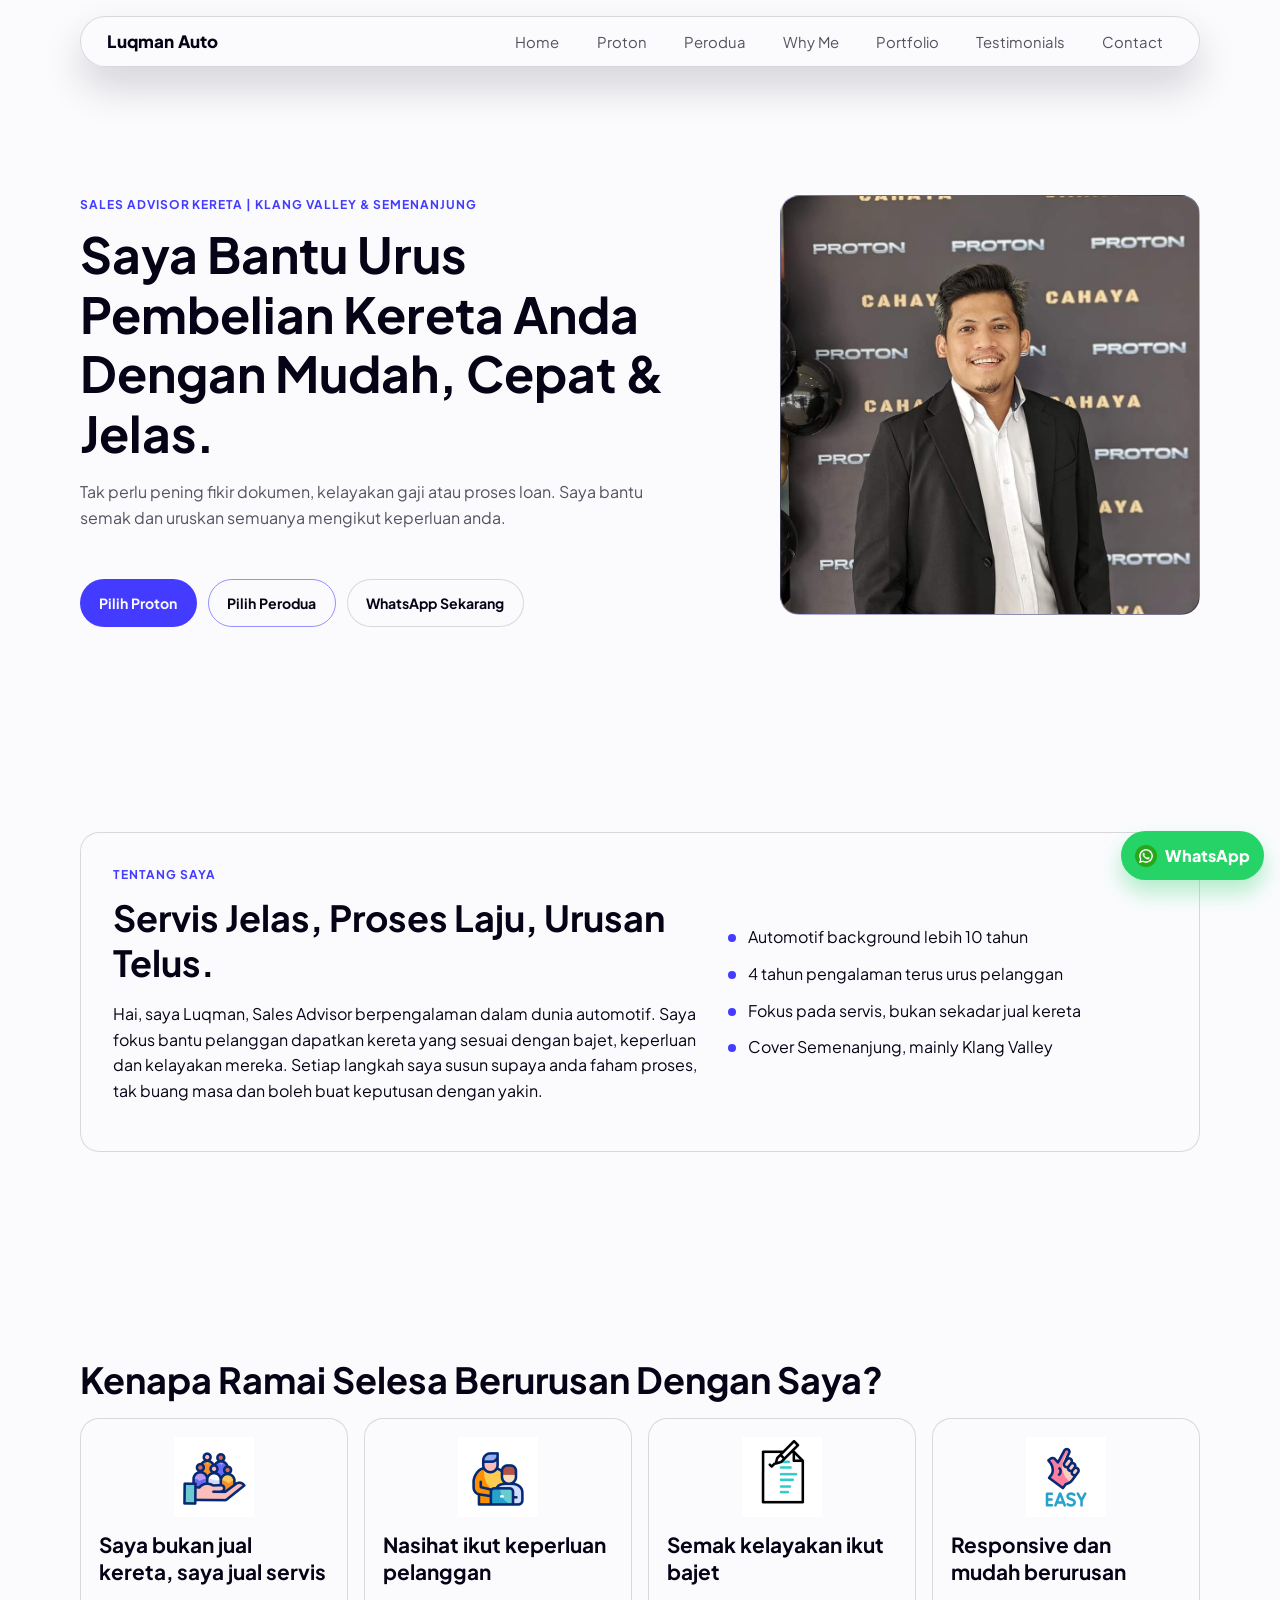
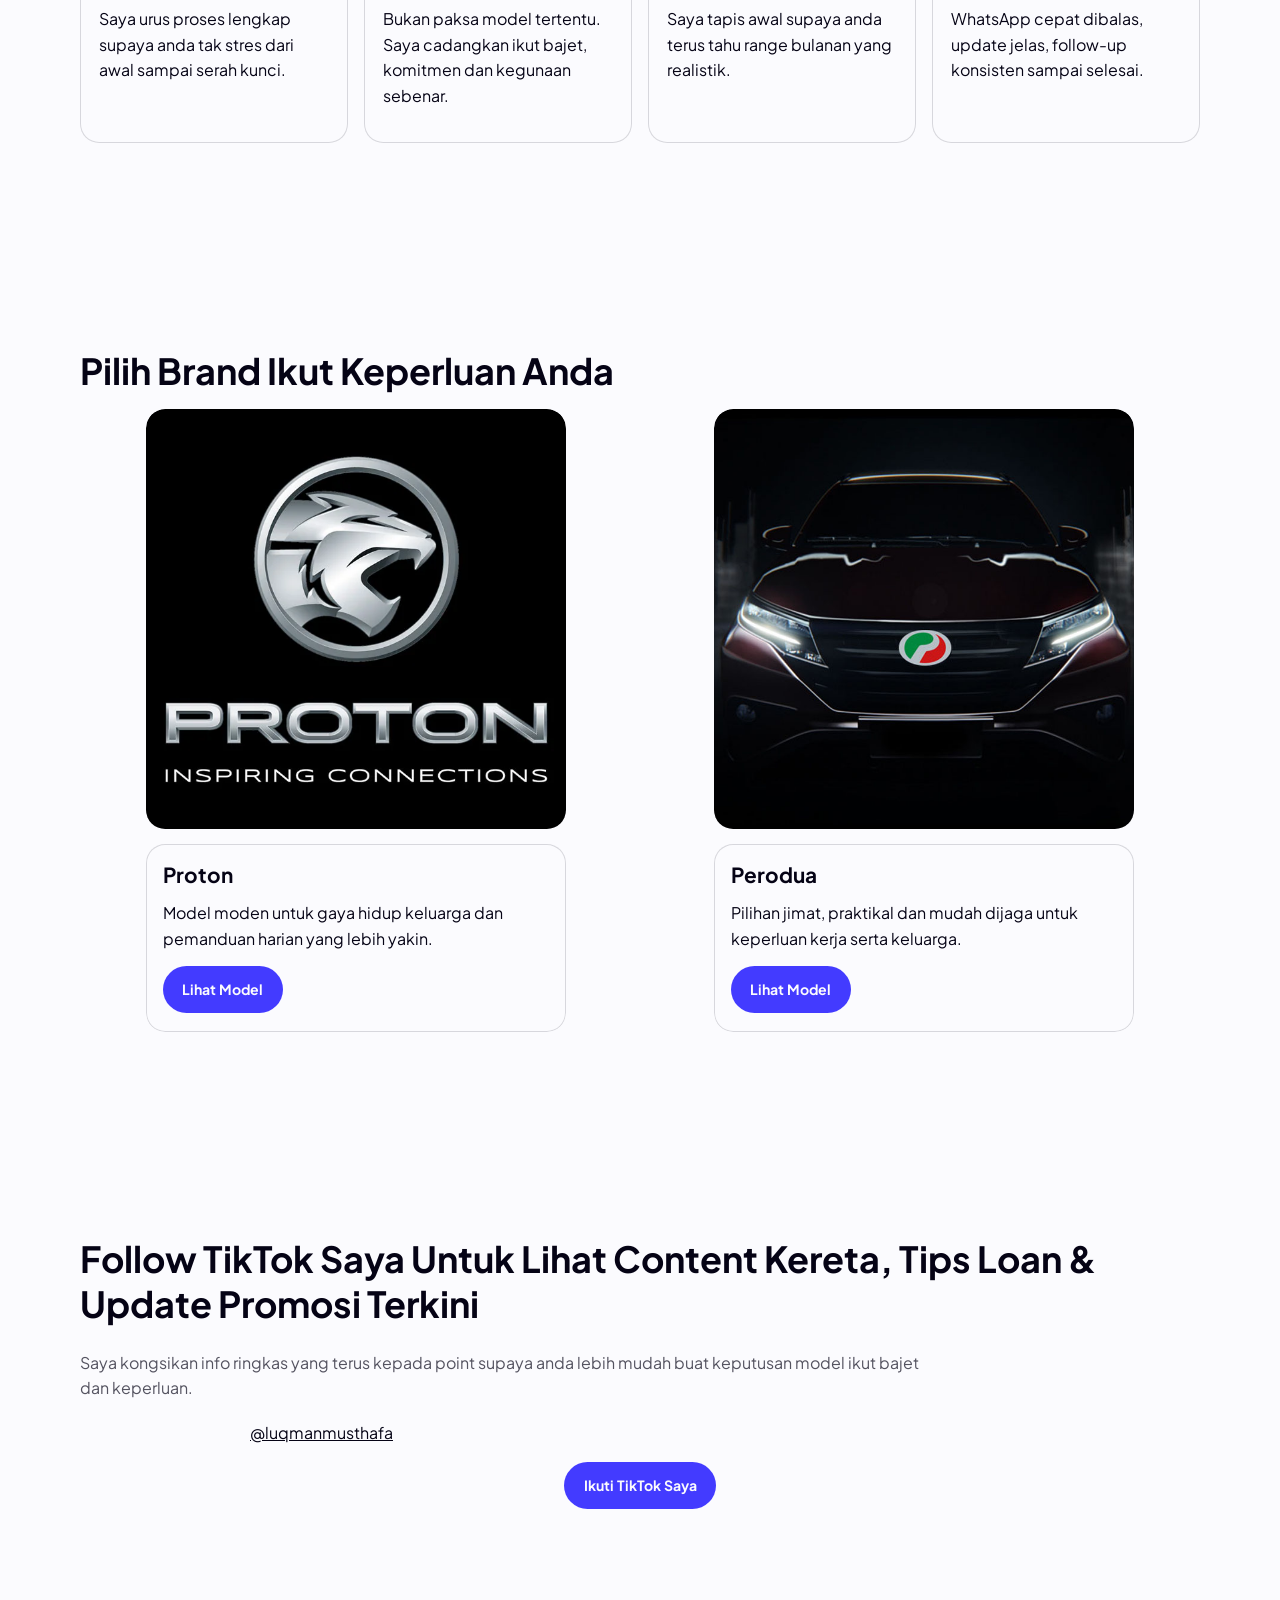
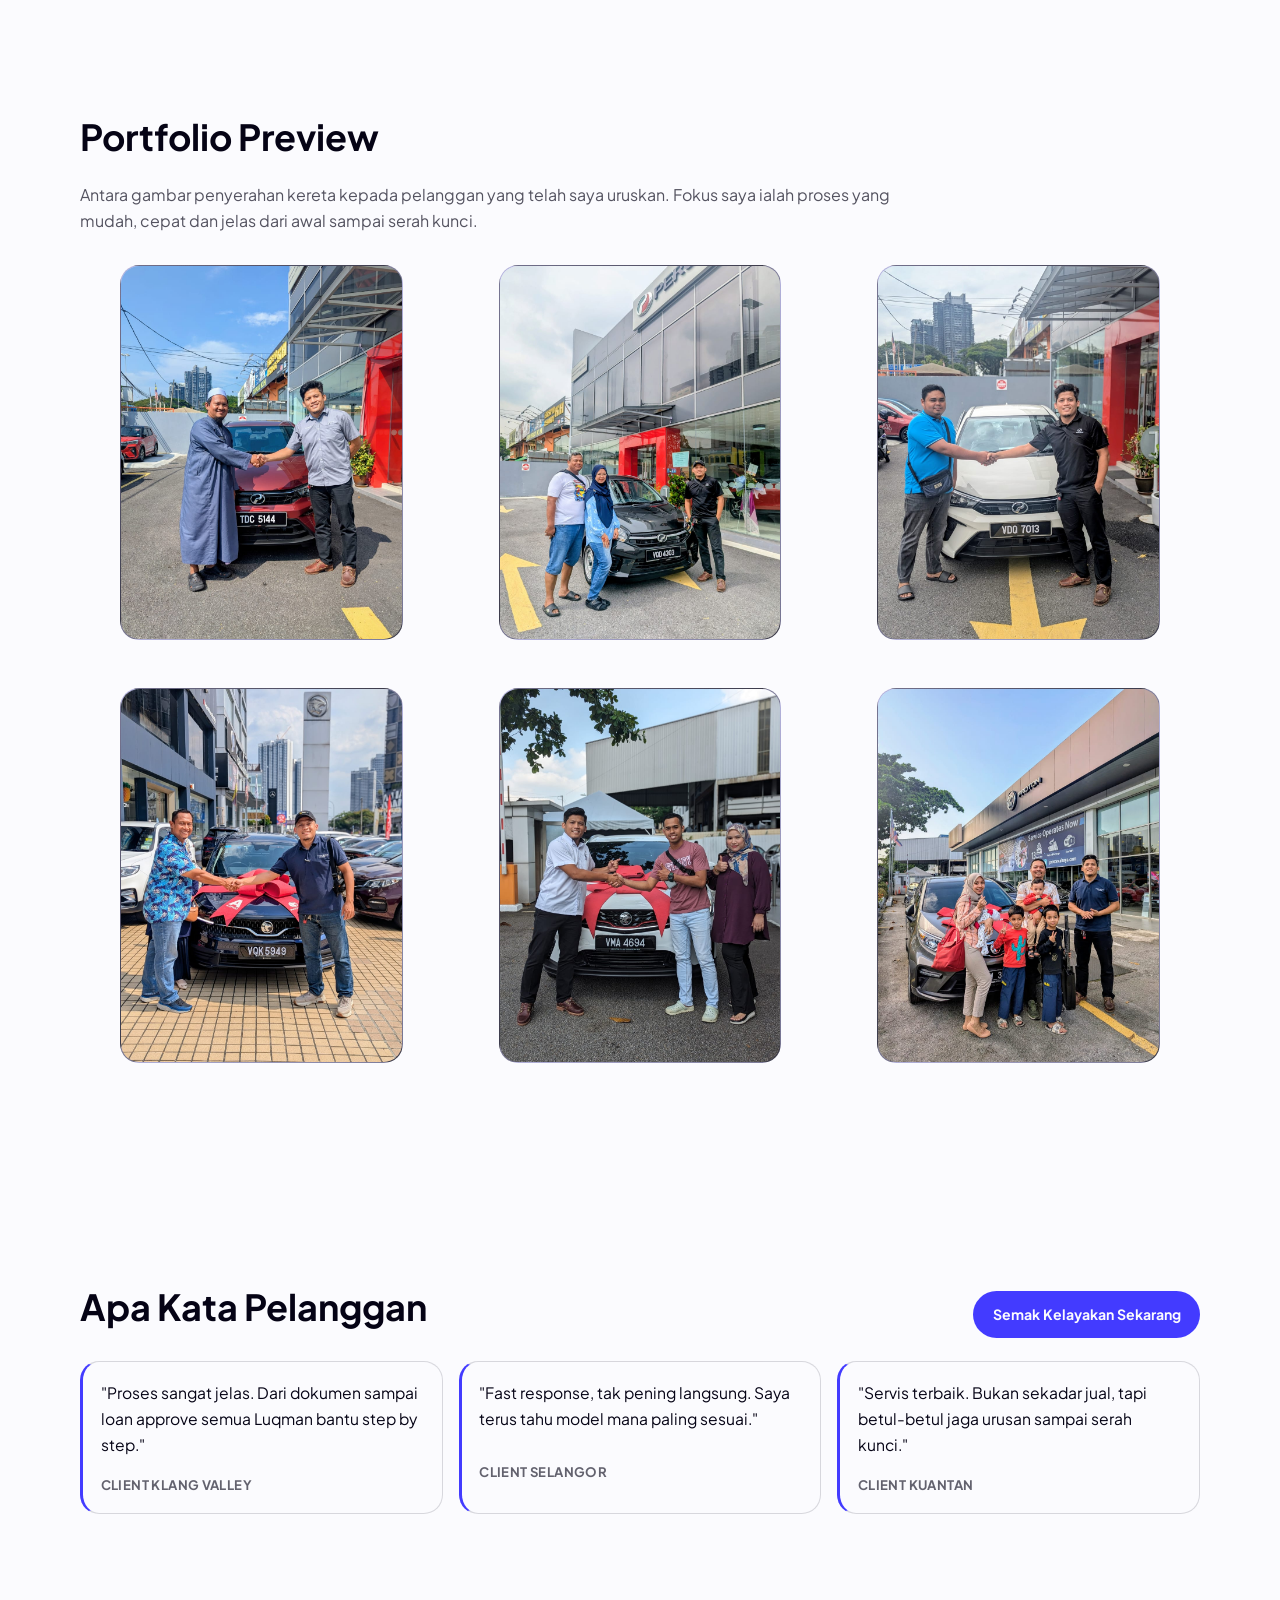
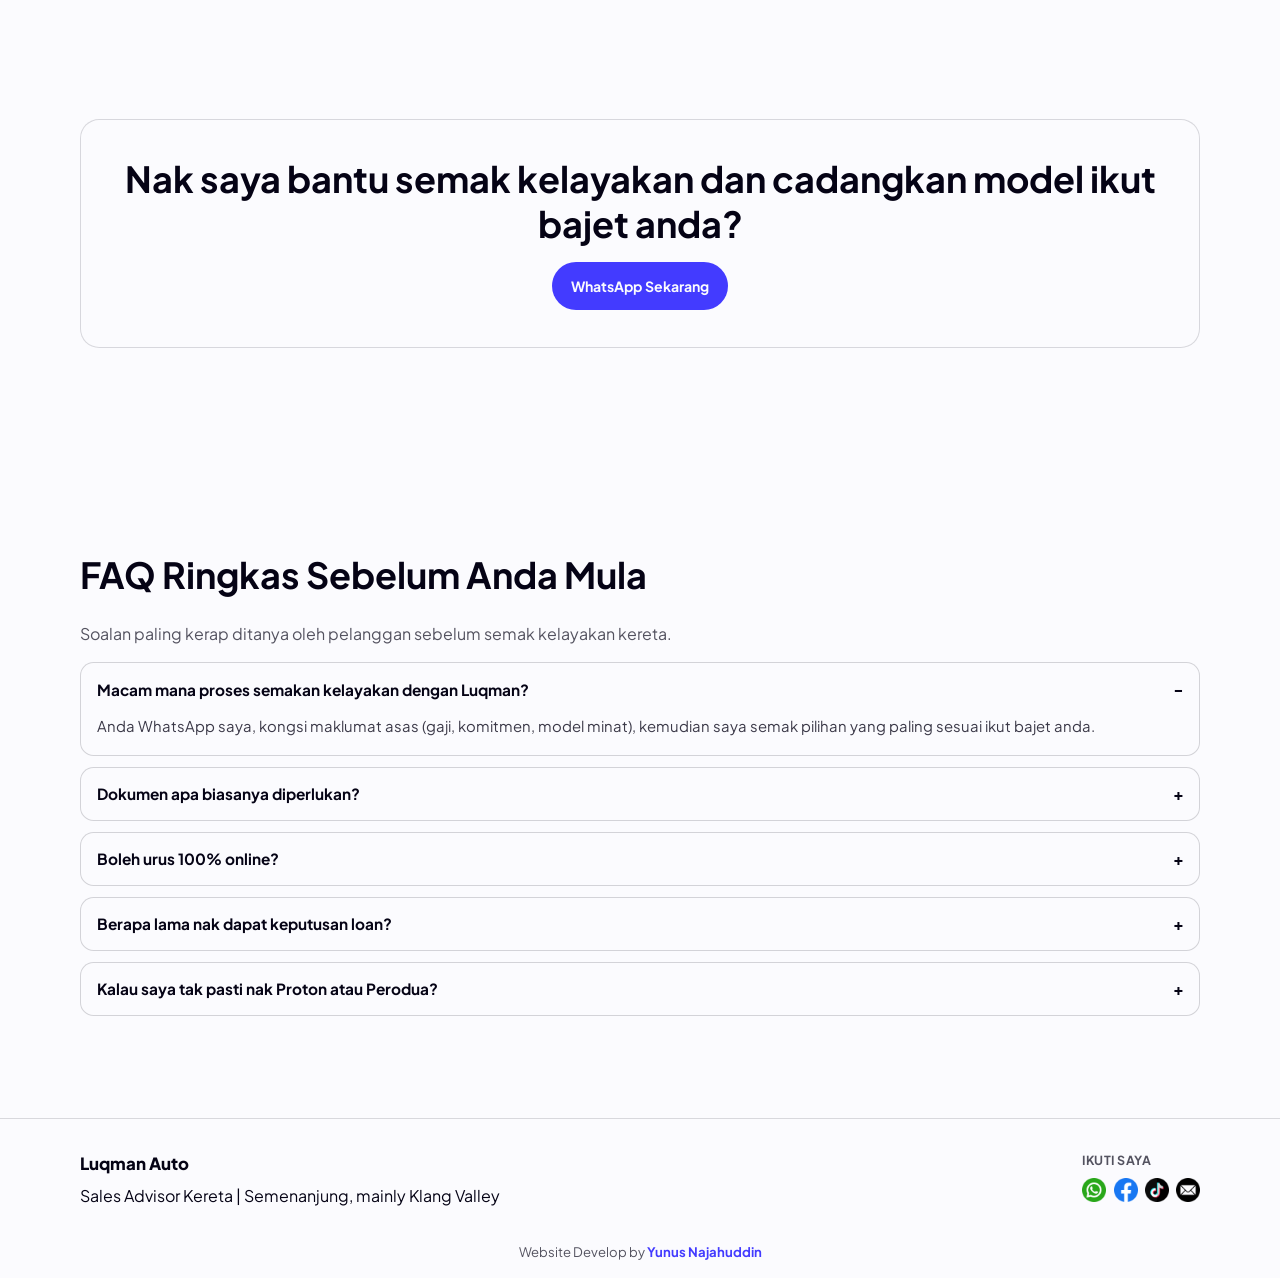
<file: index.html>
<!doctype html>
<html lang="ms">
<head>
  <meta charset="UTF-8">
  <meta name="viewport" content="width=device-width, initial-scale=1.0">
  <title>Luqman Auto | Semak Kelayakan Kereta Mudah Melalui WhatsApp</title>
  <meta name="description" content="Luqman Auto bantu anda semak kelayakan kereta, urus dokumen dan percepatkan proses pembelian Proton atau Perodua secara mudah melalui WhatsApp.">
  <meta name="robots" content="index, follow">
  <link rel="preconnect" href="https://fonts.googleapis.com">
  <link rel="preconnect" href="https://fonts.gstatic.com" crossorigin>
  <link href="https://fonts.googleapis.com/css2?family=Plus+Jakarta+Sans:wght@400;500;600;700;800&display=swap" rel="stylesheet">
  <link rel="stylesheet" href="styles.css">
  <!-- TikTok Pixel Code Start -->
  <script>
  !function (w, d, t) {
    w.TiktokAnalyticsObject=t;var ttq=w[t]=w[t]||[];ttq.methods=["page","track","identify","instances","debug","on","off","once","ready","alias","group","enableCookie","disableCookie","holdConsent","revokeConsent","grantConsent"],ttq.setAndDefer=function(t,e){t[e]=function(){t.push([e].concat(Array.prototype.slice.call(arguments,0)))}};for(var i=0;i<ttq.methods.length;i++)ttq.setAndDefer(ttq,ttq.methods[i]);ttq.instance=function(t){for(
  var e=ttq._i[t]||[],n=0;n<ttq.methods.length;n++)ttq.setAndDefer(e,ttq.methods[n]);return e},ttq.load=function(e,n){var r="https://analytics.tiktok.com/i18n/pixel/events.js",o=n&&n.partner;ttq._i=ttq._i||{},ttq._i[e]=[],ttq._i[e]._u=r,ttq._t=ttq._t||{},ttq._t[e]=+new Date,ttq._o=ttq._o||{},ttq._o[e]=n||{};n=document.createElement("script")
  n.type="text/javascript",n.async=!0,n.src=r+"?sdkid="+e+"&lib="+t;e=document.getElementsByTagName("script")[0];e.parentNode.insertBefore(n,e)};
  
  
    ttq.load('D7AHCP3C77U5V754DBFG');
    ttq.load('D7B21HRC77UCBDU1GP70');
    ttq.page();
  }(window, document, 'ttq');
  </script>
  <!-- TikTok Pixel Code End -->
</head>
<body class="page-home">
  <a class="skip-link" href="#home">Terus ke kandungan</a>

  <header class="site-header" id="home">
    <div class="nav-shell" data-nav-shell>
      <nav class="nav-pill" aria-label="Navigasi Utama">
        <a class="brand" href="/">Luqman Auto</a>
        <button class="menu-toggle" type="button" aria-label="Buka menu" data-menu-toggle>
          <span></span><span></span><span></span>
        </button>
        <ul class="nav-links" data-desktop-menu>
          <li><a href="#home">Home</a></li>
          <li><a href="/proton">Proton</a></li>
          <li><a href="/perodua">Perodua</a></li>
          <li><a href="#why-me">Why Me</a></li>
          <li><a href="#portfolio">Portfolio</a></li>
          <li><a href="#testimonials">Testimonials</a></li>
          <li><a href="#contact">Contact</a></li>
        </ul>
      </nav>
      <div class="mobile-menu" data-mobile-menu>
        <a href="#home">Home</a>
        <a href="/proton">Proton</a>
        <a href="/perodua">Perodua</a>
        <a href="#why-me">Why Me</a>
        <a href="#portfolio">Portfolio</a>
        <a href="#testimonials">Testimonials</a>
        <a href="#contact">Contact</a>
      </div>
    </div>
  </header>

  <main>
    <section class="hero hero-home section" data-reveal>
      <div class="container hero-grid">
        <div class="hero-copy">
          <p class="eyebrow">Sales Advisor Kereta | Klang Valley & Semenanjung</p>
          <h1>Saya Bantu Urus Pembelian Kereta Anda Dengan Mudah, Cepat & Jelas.</h1>
          <p class="lead">Tak perlu pening fikir dokumen, kelayakan gaji atau proses loan. Saya bantu semak dan uruskan semuanya mengikut keperluan anda.</p>
        </div>
        <div class="hero-visual image-frame" data-label="Foto Luqman" data-reveal>
          <img src="assets/homepage/2e9712ef-cd1f-4291-9bfd-dd2e86dfba11.jpeg" alt="Luqman Musthafa, Sales Advisor kereta" loading="eager" fetchpriority="high" data-fallback-label="Foto Luqman">
        </div>
        <div class="hero-actions">
          <div class="cta-row">
            <a class="btn btn-primary" href="/proton">Pilih Proton</a>
            <a class="btn btn-outline" href="/perodua">Pilih Perodua</a>
            <a class="btn btn-ghost" href="https://api.whatsapp.com/send?phone=601126011931&amp;text=Hi%20Luqman,%20saya%20nak%20semak%20kelayakan%20dan%20tanya%20pasal%20kereta." target="_blank" rel="noopener noreferrer">WhatsApp Sekarang</a>
          </div>
        </div>
      </div>
    </section>

    <section class="section" id="why-me" data-reveal>
      <div class="container split-card">
        <div>
          <p class="eyebrow">Tentang Saya</p>
          <h2>Servis Jelas, Proses Laju, Urusan Telus.</h2>
          <p>Hai, saya Luqman, Sales Advisor berpengalaman dalam dunia automotif. Saya fokus bantu pelanggan dapatkan kereta yang sesuai dengan bajet, keperluan dan kelayakan mereka. Setiap langkah saya susun supaya anda faham proses, tak buang masa dan boleh buat keputusan dengan yakin.</p>
        </div>
        <ul class="trust-list" aria-label="Fakta kepercayaan">
          <li>Automotif background lebih 10 tahun</li>
          <li>4 tahun pengalaman terus urus pelanggan</li>
          <li>Fokus pada servis, bukan sekadar jual kereta</li>
          <li>Cover Semenanjung, mainly Klang Valley</li>
        </ul>
      </div>
    </section>

    <section class="section" data-reveal>
      <div class="container">
        <h2>Kenapa Ramai Selesa Berurusan Dengan Saya?</h2>
        <div class="feature-grid">
          <article class="feature-card" data-reveal>
            <div class="icon" aria-label="Servis total">
              <img src="assets/homepage/kenapa%20ramai/customer-care.gif" alt="Customer care icon" loading="lazy">
            </div>
            <h3>Saya bukan jual kereta, saya jual servis</h3>
            <p>Saya urus proses lengkap supaya anda tak stres dari awal sampai serah kunci.</p>
          </article>
          <article class="feature-card" data-reveal>
            <div class="icon" aria-label="Nasihat ikut keperluan">
              <img src="assets/homepage/kenapa%20ramai/mentorship.gif" alt="Mentorship icon" loading="lazy">
            </div>
            <h3>Nasihat ikut keperluan pelanggan</h3>
            <p>Bukan paksa model tertentu. Saya cadangkan ikut bajet, komitmen dan kegunaan sebenar.</p>
          </article>
          <article class="feature-card" data-reveal>
            <div class="icon" aria-label="Semak kelayakan">
              <img src="assets/homepage/kenapa%20ramai/checklist.gif" alt="Checklist icon" loading="lazy">
            </div>
            <h3>Semak kelayakan ikut bajet</h3>
            <p>Saya tapis awal supaya anda terus tahu range bulanan yang realistik.</p>
          </article>
          <article class="feature-card" data-reveal>
            <div class="icon" aria-label="Fast response">
              <img src="assets/homepage/kenapa%20ramai/easy-to-use.gif" alt="Fast response icon" loading="lazy">
            </div>
            <h3>Responsive dan mudah berurusan</h3>
            <p>WhatsApp cepat dibalas, update jelas, follow-up konsisten sampai selesai.</p>
          </article>
        </div>
      </div>
    </section>

    <section class="section" data-reveal>
      <div class="container">
        <h2>Pilih Brand Ikut Keperluan Anda</h2>
        <div class="brand-grid">
          <article class="brand-card" data-reveal>
            <div class="image-frame" data-label="Proton">
              <img src="assets/homepage/pilih%20brand/porotn%20bg.webp" alt="Pilihan model Proton" loading="lazy" data-fallback-label="Visual Proton">
            </div>
            <div class="brand-content">
              <h3>Proton</h3>
              <p>Model moden untuk gaya hidup keluarga dan pemanduan harian yang lebih yakin.</p>
              <a class="btn btn-primary" href="/proton">Lihat Model</a>
            </div>
          </article>
          <article class="brand-card" data-reveal>
            <div class="image-frame" data-label="Perodua">
              <img src="assets/homepage/pilih%20brand/peroduabg.jpg" alt="Pilihan model Perodua" loading="lazy" data-fallback-label="Visual Perodua">
            </div>
            <div class="brand-content">
              <h3>Perodua</h3>
              <p>Pilihan jimat, praktikal dan mudah dijaga untuk keperluan kerja serta keluarga.</p>
              <a class="btn btn-primary" href="/perodua">Lihat Model</a>
            </div>
          </article>
        </div>
      </div>
    </section>

    <section class="section tiktok-section" data-reveal>
      <div class="container">
        <div class="section-head section-head-stack">
          <h2>Follow TikTok Saya Untuk Lihat Content Kereta, Tips Loan & Update Promosi Terkini</h2>
          <p>Saya kongsikan info ringkas yang terus kepada point supaya anda lebih mudah buat keputusan model ikut bajet dan keperluan.</p>
        </div>
        <div class="tiktok-card" data-reveal>
          <blockquote class="tiktok-embed" cite="https://www.tiktok.com/@luqmanmusthafa?_r=1&amp;_t=ZS-95CSSRIXupZ" data-unique-id="luqmanmusthafa" data-embed-type="creator" style="max-width: 780px; min-width: 300px;">
            <section>
              <a target="_blank" rel="noopener noreferrer" title="@luqmanmusthafa" href="https://www.tiktok.com/@luqmanmusthafa?_r=1&amp;_t=ZS-95CSSRIXupZ">@luqmanmusthafa</a>
            </section>
          </blockquote>
        </div>
        <div class="cta-row center">
          <a class="btn btn-primary" href="https://www.tiktok.com/@luqmanmusthafa?_r=1&amp;_t=ZS-95CSSRIXupZ" target="_blank" rel="noopener noreferrer">Ikuti TikTok Saya</a>
        </div>
      </div>
    </section>

    <section class="section" id="portfolio" data-reveal>
      <div class="container">
        <div class="section-head section-head-stack">
          <h2>Portfolio Preview</h2>
          <p>Antara gambar penyerahan kereta kepada pelanggan yang telah saya uruskan. Fokus saya ialah proses yang mudah, cepat dan jelas dari awal sampai serah kunci.</p>
        </div>
        <div class="portfolio-grid">
          <figure class="image-frame" data-label="Portfolio 1"><img src="assets/homepage/portfolio/0c40e095-9a70-4db0-981c-ee591d452d93.jpeg" alt="Portfolio handover 1" loading="lazy" data-fallback-label="Portfolio 1"></figure>
          <figure class="image-frame" data-label="Portfolio 2"><img src="assets/homepage/portfolio/4b89559d-167e-49e1-a592-290fdf4a6a89.jpeg" alt="Portfolio handover 2" loading="lazy" data-fallback-label="Portfolio 2"></figure>
          <figure class="image-frame" data-label="Portfolio 3"><img src="assets/homepage/portfolio/6fd0e225-bfda-4161-8aa3-2711f95fd685.jpeg" alt="Portfolio handover 3" loading="lazy" data-fallback-label="Portfolio 3"></figure>
          <figure class="image-frame" data-label="Portfolio 4"><img src="assets/homepage/portfolio/8ef7860b-2a3f-4759-a57b-bb37f654ed44.jpeg" alt="Portfolio handover 4" loading="lazy" data-fallback-label="Portfolio 4"></figure>
          <figure class="image-frame" data-label="Portfolio 5"><img src="assets/homepage/portfolio/e484f511-9964-40c3-996e-4aa99ec97e90.jpeg" alt="Portfolio handover 5" loading="lazy" data-fallback-label="Portfolio 5"></figure>
          <figure class="image-frame" data-label="Portfolio 6"><img src="assets/homepage/portfolio/ec1031c0-ddbf-4b35-a6c4-bc92946301d5.jpeg" alt="Portfolio handover 6" loading="lazy" data-fallback-label="Portfolio 6"></figure>
        </div>
      </div>
    </section>

    <section class="section" id="testimonials" data-reveal>
      <div class="container">
        <div class="section-head">
          <h2>Apa Kata Pelanggan</h2>
          <a class="btn btn-primary" href="https://api.whatsapp.com/send?phone=601126011931&amp;text=Hi%20Luqman,%20saya%20nak%20semak%20kelayakan%20dan%20tanya%20pasal%20kereta." target="_blank" rel="noopener noreferrer">Semak Kelayakan Sekarang</a>
        </div>
        <div class="testimonial-grid">
          <article class="quote-card quote-only" data-reveal>
            <p>"Proses sangat jelas. Dari dokumen sampai loan approve semua Luqman bantu step by step."</p>
            <span>Client Klang Valley</span>
          </article>
          <article class="quote-card quote-only" data-reveal>
            <p>"Fast response, tak pening langsung. Saya terus tahu model mana paling sesuai."</p>
            <span>Client Selangor</span>
          </article>
          <article class="quote-card quote-only" data-reveal>
            <p>"Servis terbaik. Bukan sekadar jual, tapi betul-betul jaga urusan sampai serah kunci."</p>
            <span>Client Kuantan</span>
          </article>
        </div>
      </div>
    </section>

    <section class="section final-cta" id="contact" data-reveal>
      <div class="container">
        <h2>Nak saya bantu semak kelayakan dan cadangkan model ikut bajet anda?</h2>
        <div class="cta-row center">
          <a class="btn btn-primary" href="https://api.whatsapp.com/send?phone=601126011931&amp;text=Hi%20Luqman,%20saya%20nak%20semak%20kelayakan%20dan%20tanya%20pasal%20kereta." target="_blank" rel="noopener noreferrer">WhatsApp Sekarang</a>
        </div>
      </div>
    </section>

    <section class="section faq-section" id="faq" data-reveal>
      <div class="container">
        <div class="section-head section-head-stack">
          <h2>FAQ Ringkas Sebelum Anda Mula</h2>
          <p>Soalan paling kerap ditanya oleh pelanggan sebelum semak kelayakan kereta.</p>
        </div>
        <div class="faq-list">
          <details class="faq-item" open>
            <summary>Macam mana proses semakan kelayakan dengan Luqman?</summary>
            <p>Anda WhatsApp saya, kongsi maklumat asas (gaji, komitmen, model minat), kemudian saya semak pilihan yang paling sesuai ikut bajet anda.</p>
          </details>
          <details class="faq-item">
            <summary>Dokumen apa biasanya diperlukan?</summary>
            <p>Kebiasaannya IC, lesen, slip gaji dan penyata bank. Saya akan guide step-by-step ikut profil anda supaya tak pening.</p>
          </details>
          <details class="faq-item">
            <summary>Boleh urus 100% online?</summary>
            <p>Ya. Majoriti urusan boleh dibuat melalui WhatsApp dari semakan awal, dokumen, sampai proses submission.</p>
          </details>
          <details class="faq-item">
            <summary>Berapa lama nak dapat keputusan loan?</summary>
            <p>Anggaran 1 hingga 3 hari bekerja bergantung dokumen dan penilaian bank. Saya akan update status anda secara berkala.</p>
          </details>
          <details class="faq-item">
            <summary>Kalau saya tak pasti nak Proton atau Perodua?</summary>
            <p>Tak ada masalah. Saya bantu bandingkan ikut bajet bulanan, keperluan keluarga dan penggunaan harian sebelum anda buat keputusan.</p>
          </details>
        </div>
      </div>
    </section>
  </main>

  <footer class="site-footer">
    <div class="container footer-grid">
      <div>
        <p class="footer-brand">Luqman Auto</p>
        <p>Sales Advisor Kereta | Semenanjung, mainly Klang Valley</p>
      </div>
      <div class="footer-social-wrap">
        <p class="footer-social-title">Ikuti Saya</p>
        <div class="footer-social" aria-label="Media sosial">
        <a href="https://api.whatsapp.com/send?phone=601126011931&amp;text=Hi%20Luqman,%20saya%20nak%20semak%20kelayakan%20dan%20tanya%20pasal%20kereta." target="_blank" rel="noopener noreferrer" aria-label="WhatsApp">
              <img src="assets/icons/whatsapp.png" alt="WhatsApp icon" loading="lazy">
            </a>
        <a href="https://www.facebook.com/share/1CsWoBQdGa/?mibextid=wwXIfr" target="_blank" rel="noopener noreferrer" aria-label="Facebook">
              <img src="assets/icons/facebook.png" alt="Facebook icon" loading="lazy">
            </a>
        <a href="https://www.tiktok.com/@luqmanmusthafa?_r=1&amp;_t=ZS-95CSSRIXupZ" target="_blank" rel="noopener noreferrer" aria-label="TikTok">
              <img src="assets/icons/tik-tok.png" alt="TikTok icon" loading="lazy">
            </a>
        <a href="mailto:Luqmanmusthafa@gmail.com" aria-label="Email">
          <img src="assets/icons/email.png" alt="Email icon" loading="lazy">
        </a>
        </div>
      </div>
    </div>
    <p class="credits">Website Develop by <a class="dev-link" href="https://www.instagram.com/yunusnajahuddin/" target="_blank" rel="noopener noreferrer">Yunus Najahuddin</a></p>
  </footer>

  <a class="floating-wa" href="https://api.whatsapp.com/send?phone=601126011931&amp;text=Hi%20Luqman,%20saya%20nak%20semak%20kelayakan%20dan%20tanya%20pasal%20kereta." target="_blank" rel="noopener noreferrer" aria-label="WhatsApp cepat">
    <img src="assets/icons/whatsapp.png" alt="WhatsApp icon" loading="lazy">
    <span>WhatsApp</span>
  </a>

  <button class="back-top" type="button" aria-label="Kembali ke atas" data-back-top>
    <svg viewBox="0 0 24 24" aria-hidden="true">
      <path d="M12 18V6M6.75 11.25 12 6l5.25 5.25" fill="none" stroke="currentColor" stroke-width="1.7" stroke-linecap="round" stroke-linejoin="round"/>
    </svg>
  </button>

  <script async src="https://www.tiktok.com/embed.js"></script>
  <script src="script.js" defer></script>
</body>
</html>
</file>
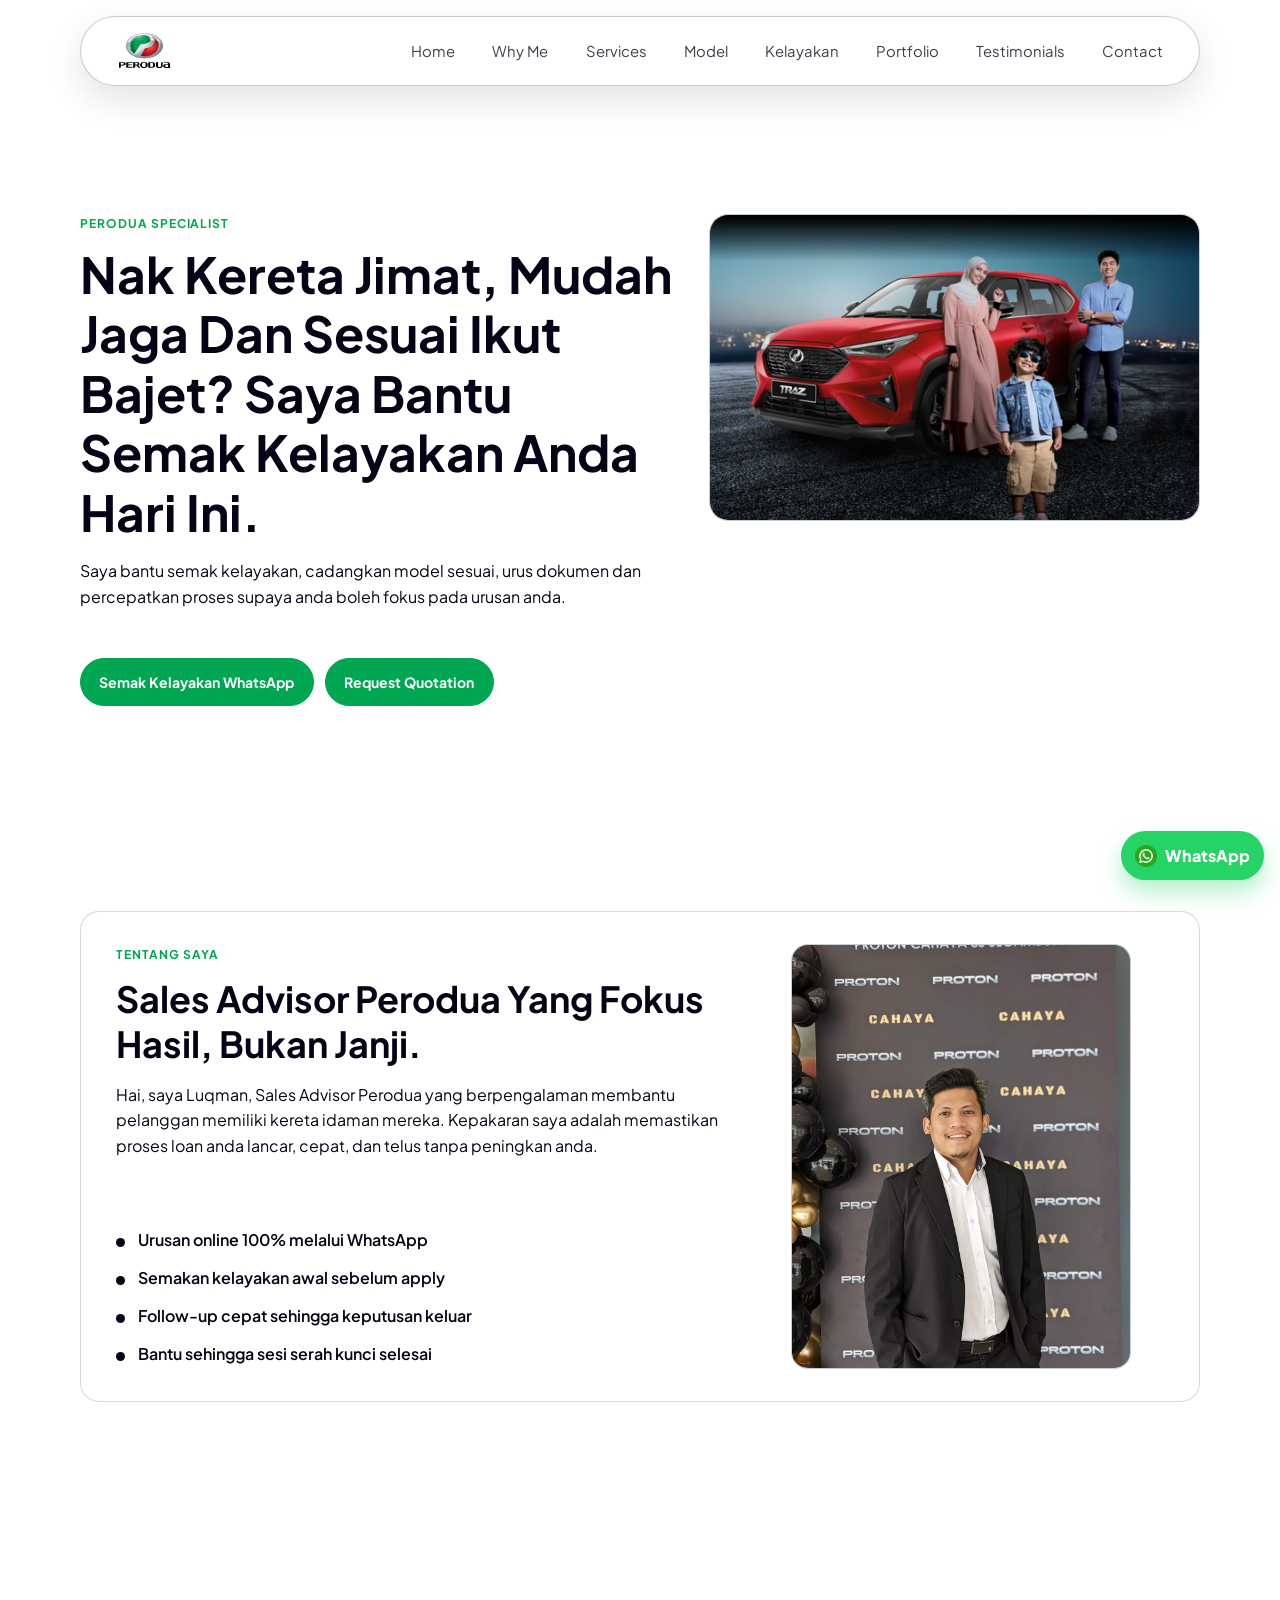
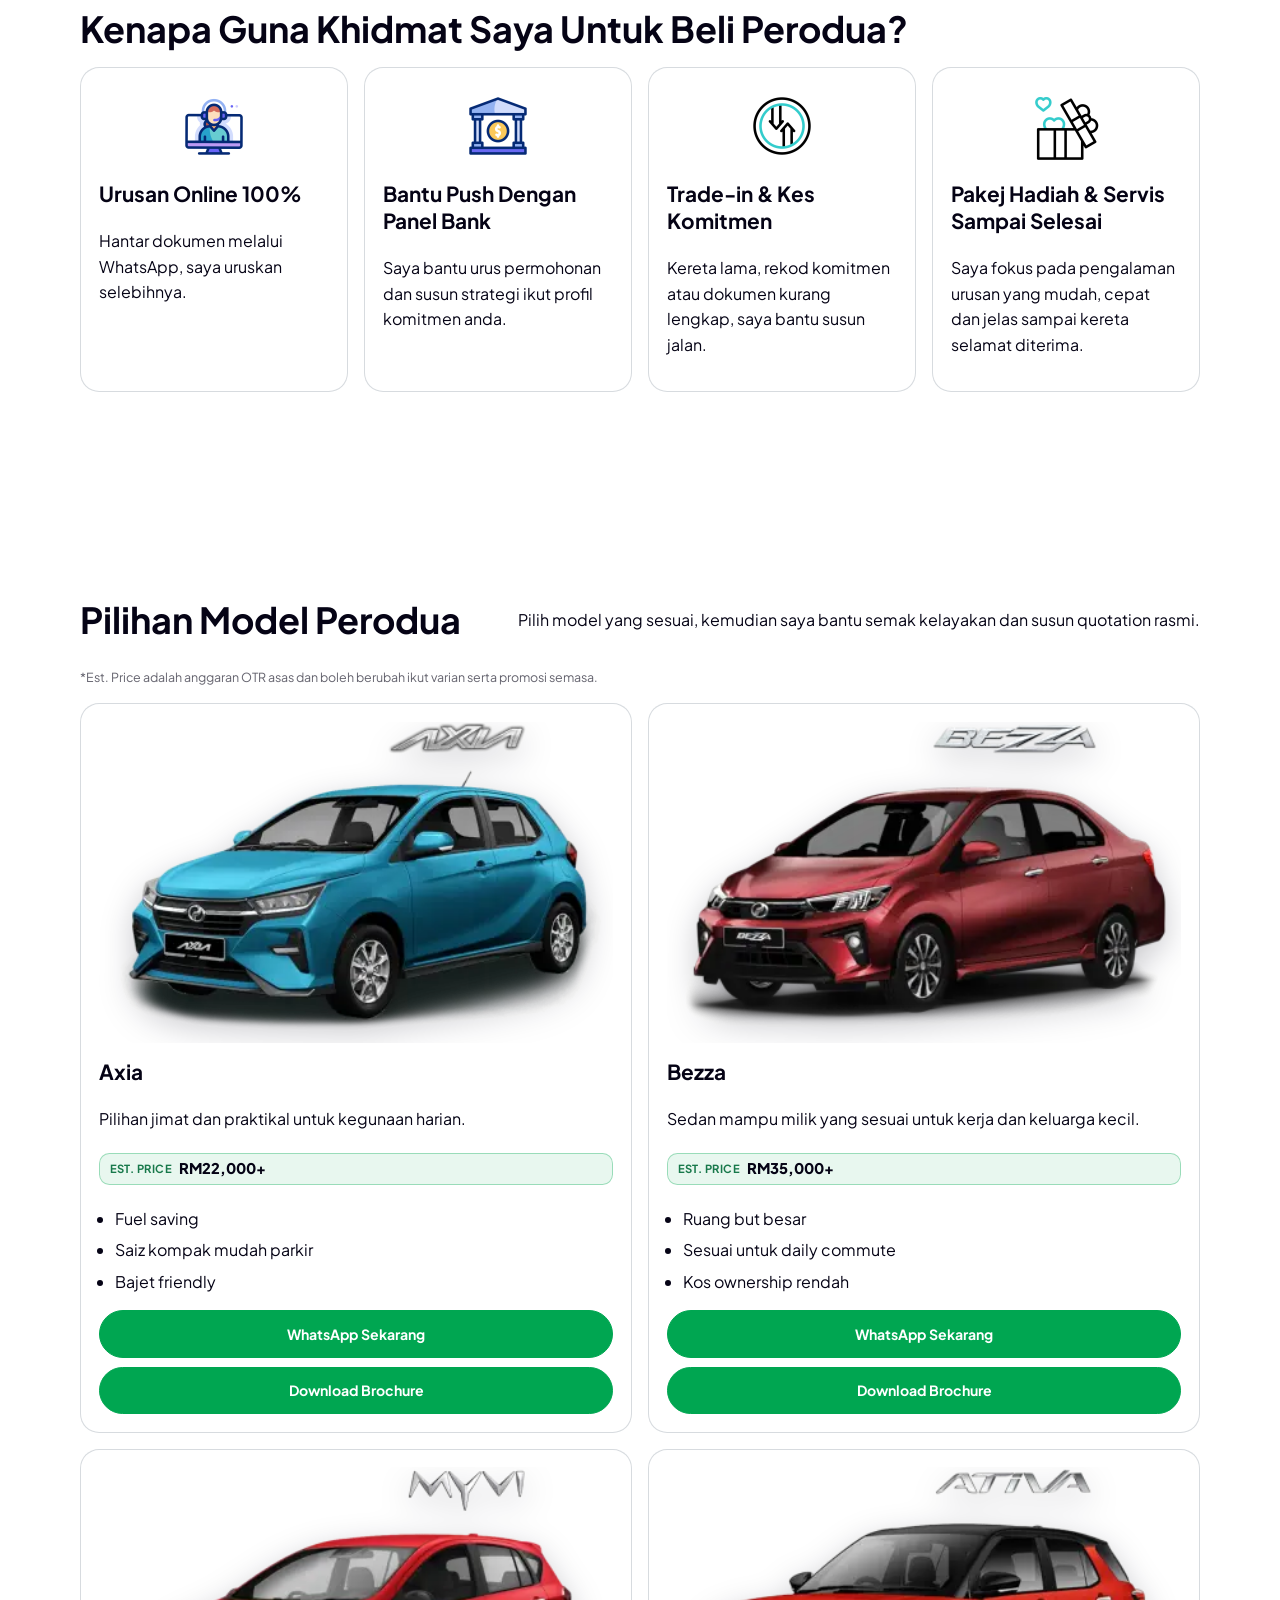
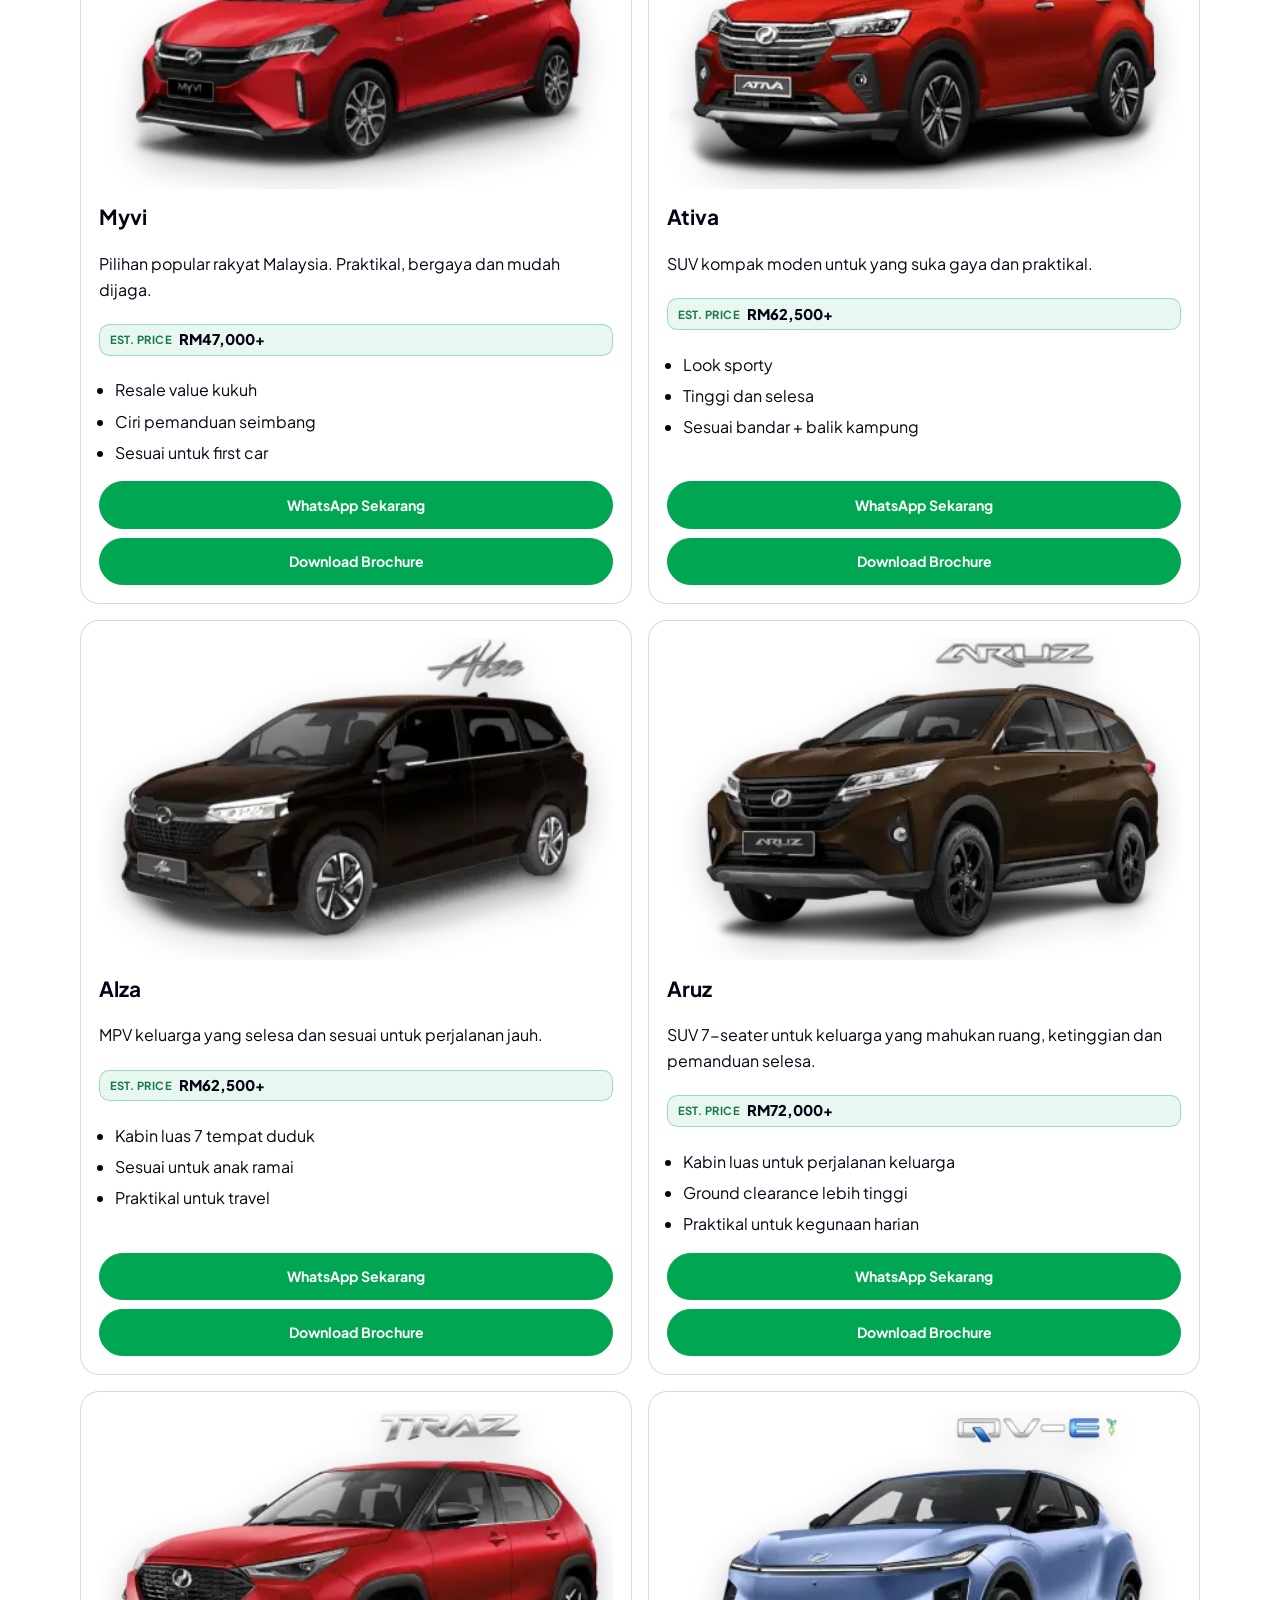
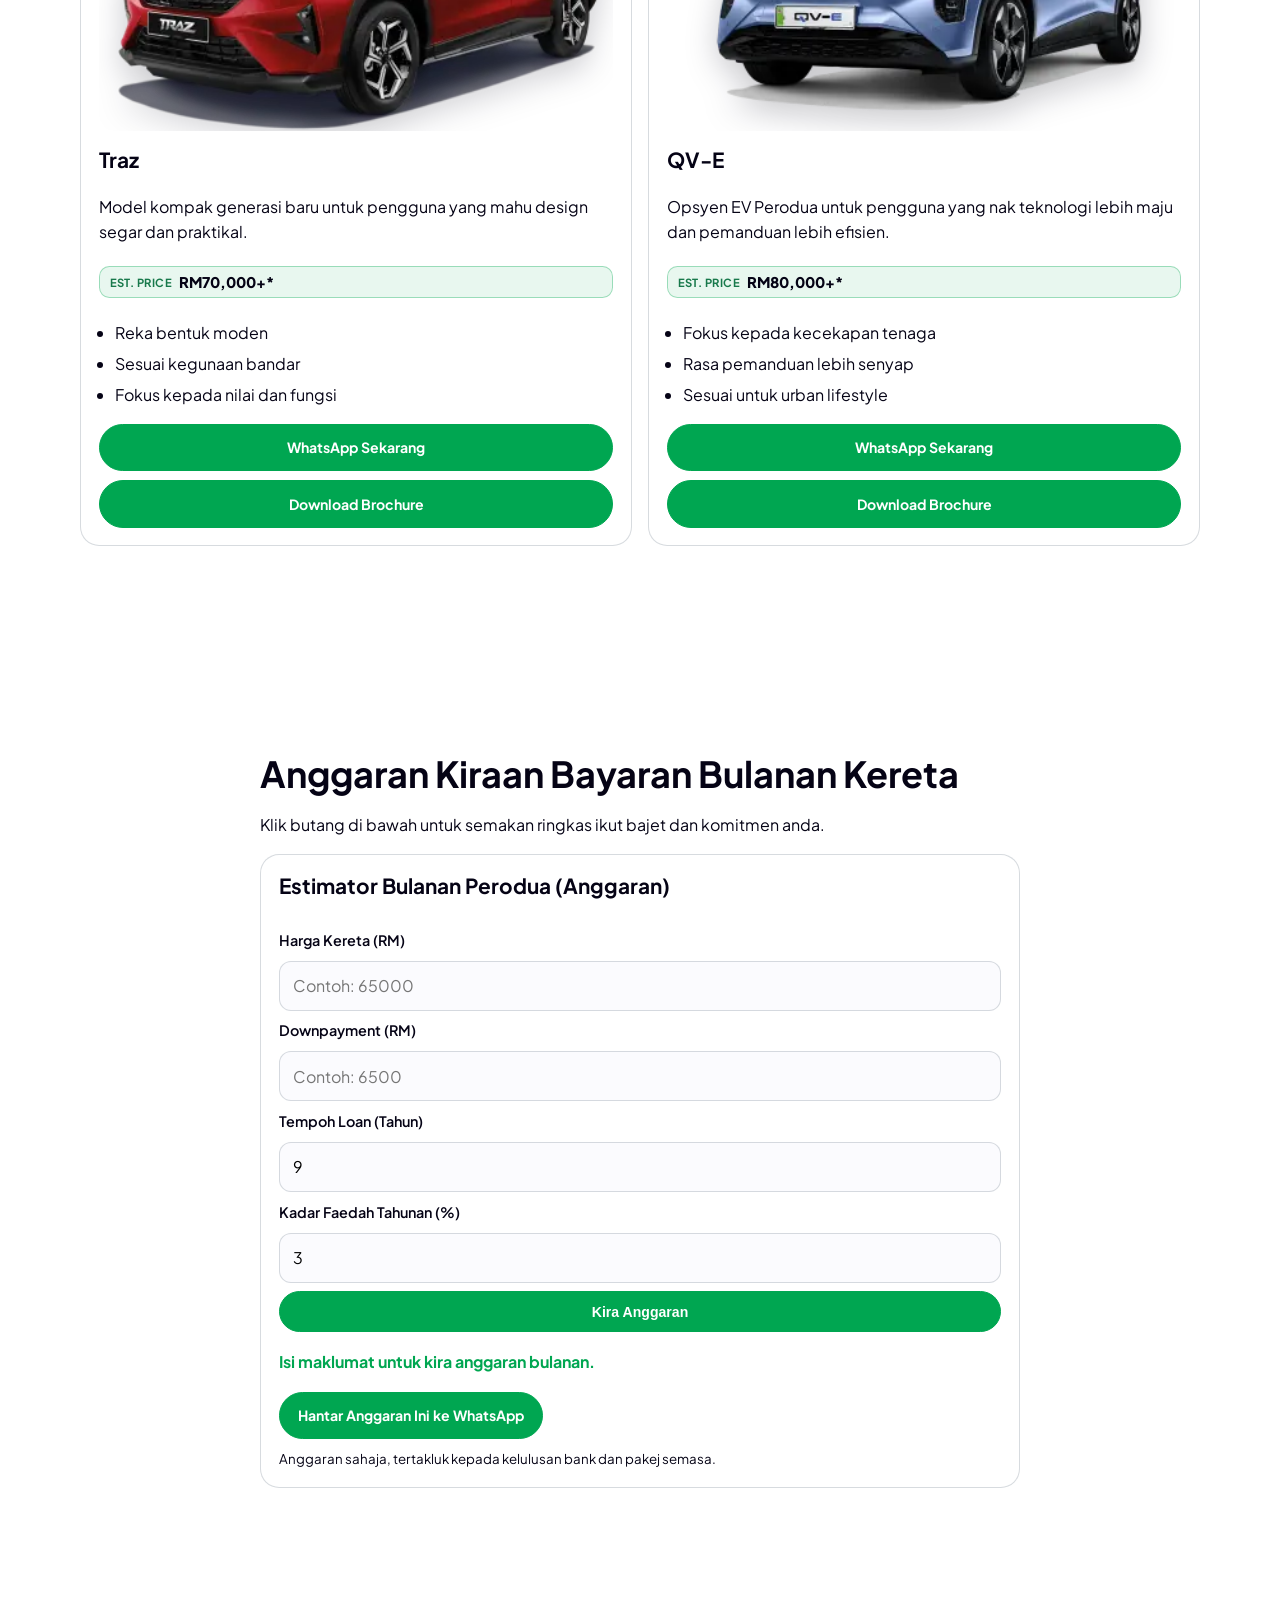
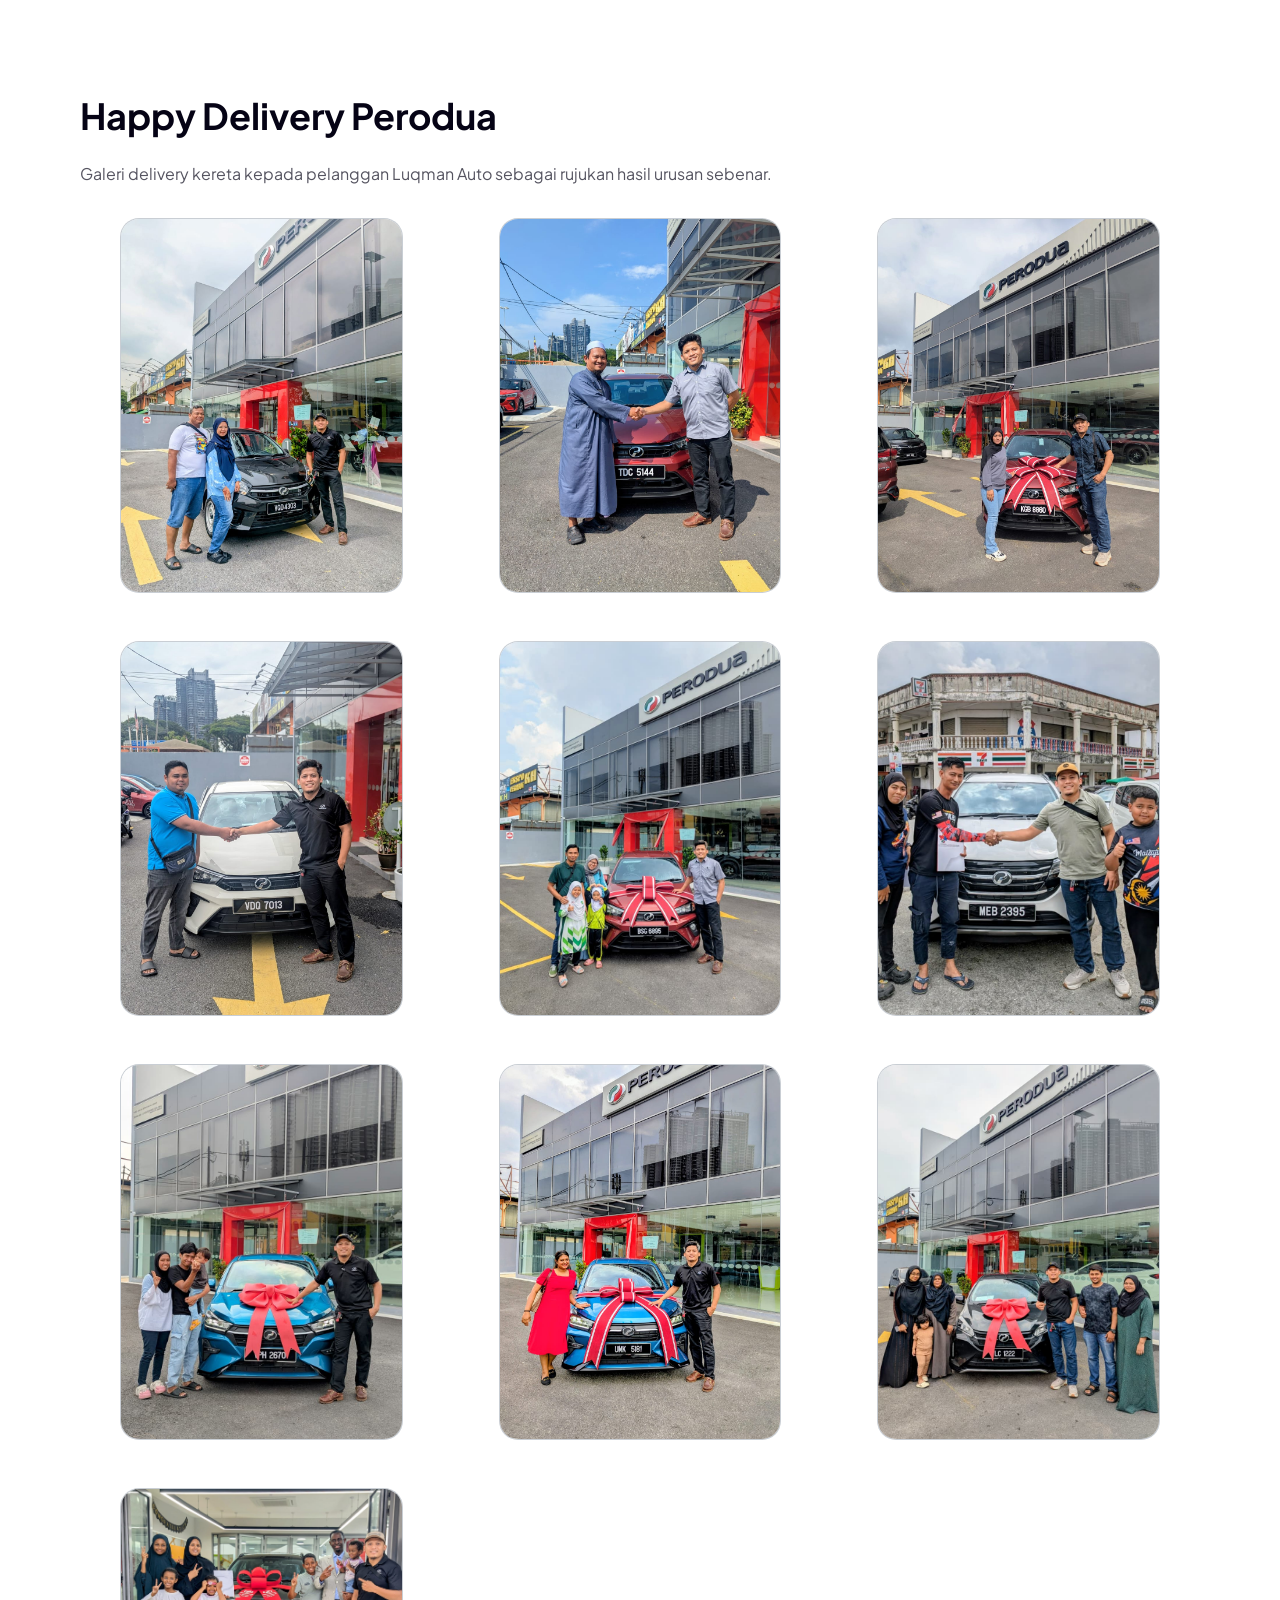
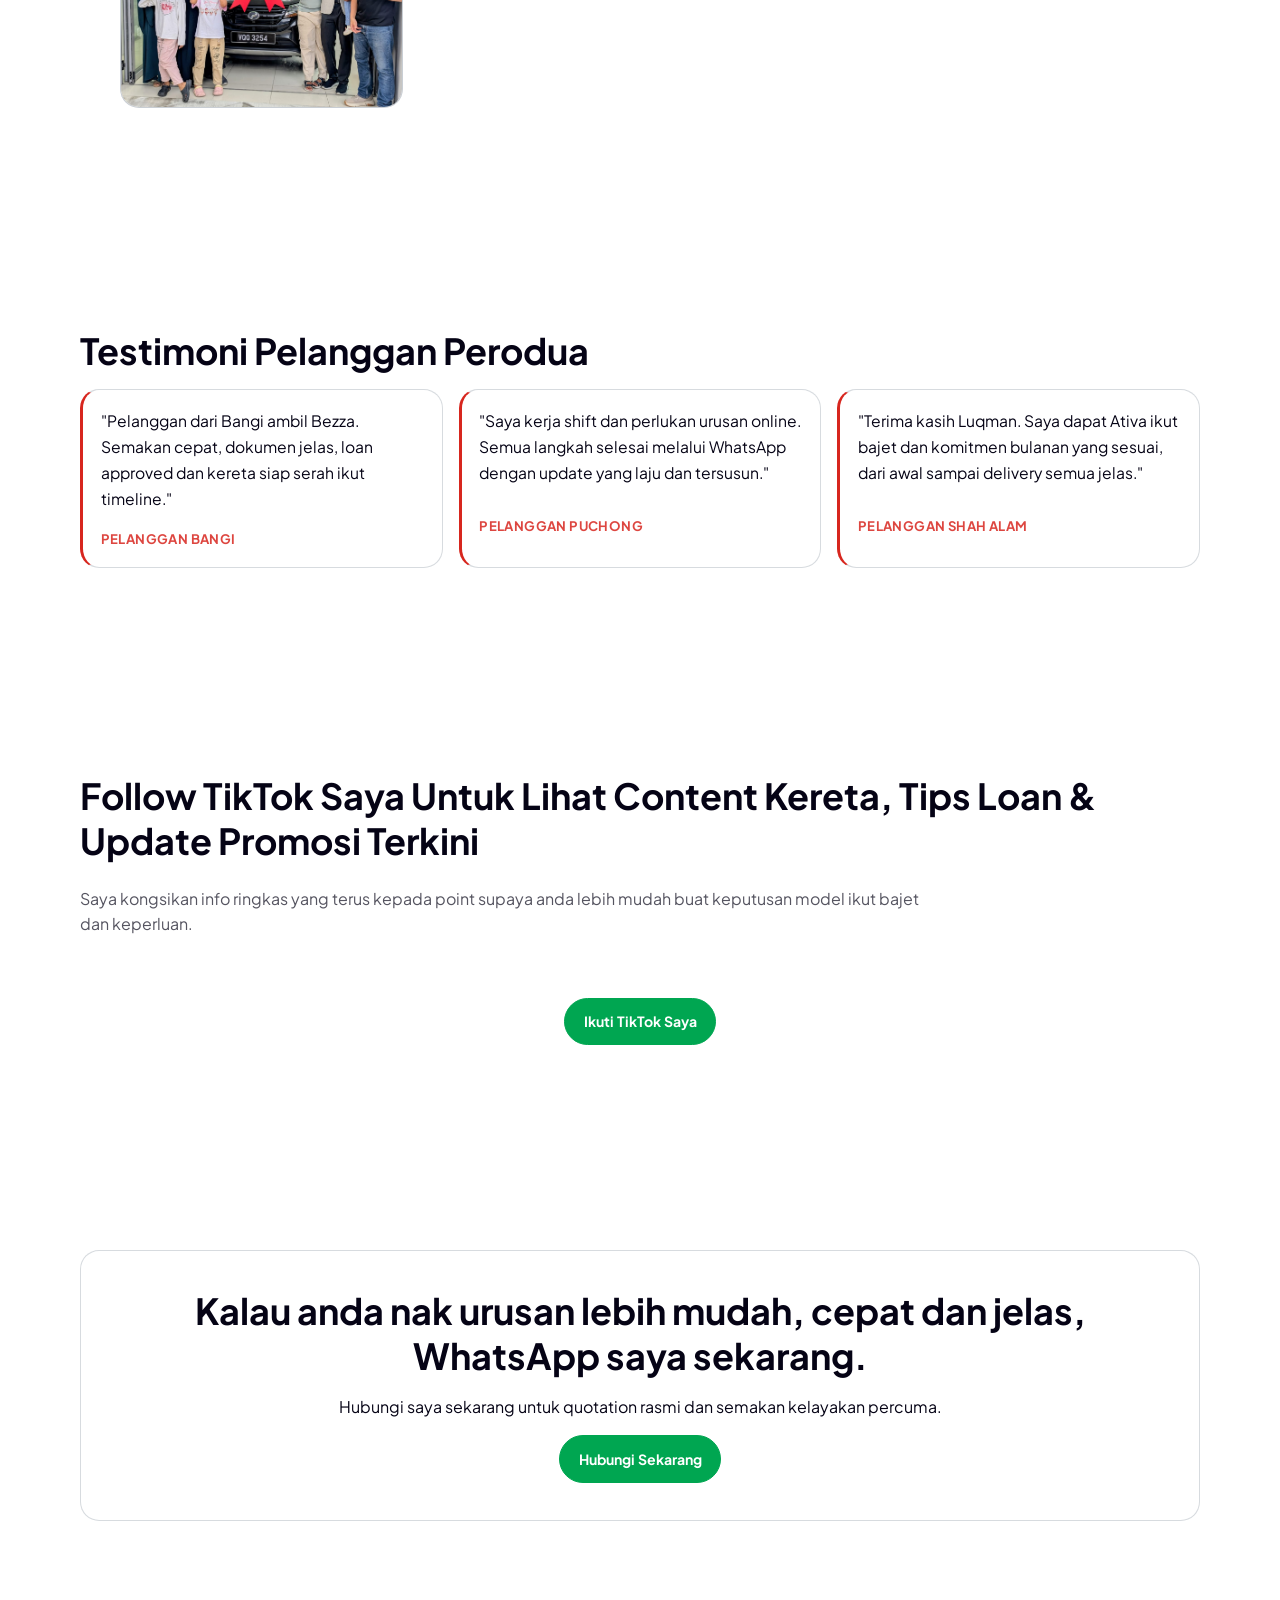
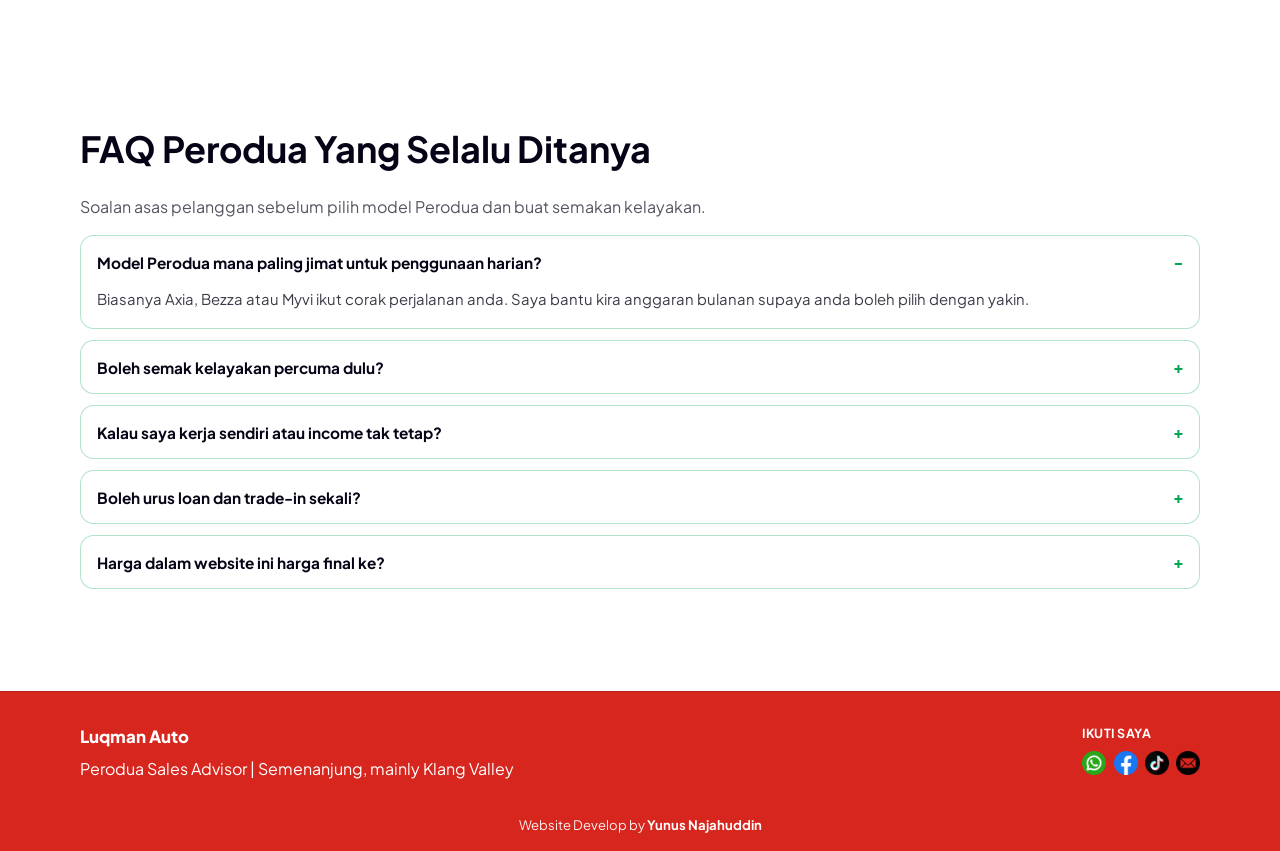
<file: perodua/index.html>
<!doctype html>
<html lang="ms">
<head>
  <meta charset="UTF-8">
  <meta name="viewport" content="width=device-width, initial-scale=1.0">
  <title>Luqman Auto | Semak Kelayakan & Quotation Perodua</title>
  <meta name="description" content="Semak kelayakan dan quotation Perodua melalui Luqman Auto. Urusan dokumen, loan dan pemilihan model lebih mudah, cepat dan jelas.">
  <meta name="robots" content="index, follow">
  <link rel="preconnect" href="https://fonts.googleapis.com">
  <link rel="preconnect" href="https://fonts.gstatic.com" crossorigin>
  <link href="https://fonts.googleapis.com/css2?family=Plus+Jakarta+Sans:wght@400;500;600;700;800&display=swap" rel="stylesheet">
  <link rel="stylesheet" href="../styles.css">
  <!-- TikTok Pixel Code Start -->
  <script>
  !function (w, d, t) {
    w.TiktokAnalyticsObject=t;var ttq=w[t]=w[t]||[];ttq.methods=["page","track","identify","instances","debug","on","off","once","ready","alias","group","enableCookie","disableCookie","holdConsent","revokeConsent","grantConsent"],ttq.setAndDefer=function(t,e){t[e]=function(){t.push([e].concat(Array.prototype.slice.call(arguments,0)))}};for(var i=0;i<ttq.methods.length;i++)ttq.setAndDefer(ttq,ttq.methods[i]);ttq.instance=function(t){for(
  var e=ttq._i[t]||[],n=0;n<ttq.methods.length;n++)ttq.setAndDefer(e,ttq.methods[n]);return e},ttq.load=function(e,n){var r="https://analytics.tiktok.com/i18n/pixel/events.js",o=n&&n.partner;ttq._i=ttq._i||{},ttq._i[e]=[],ttq._i[e]._u=r,ttq._t=ttq._t||{},ttq._t[e]=+new Date,ttq._o=ttq._o||{},ttq._o[e]=n||{};n=document.createElement("script")
  n.type="text/javascript",n.async=!0,n.src=r+"?sdkid="+e+"&lib="+t;e=document.getElementsByTagName("script")[0];e.parentNode.insertBefore(n,e)};
  
  
    ttq.load('D7AHCP3C77U5V754DBFG');
    ttq.load('D7B21HRC77UCBDU1GP70');
    ttq.page();
  }(window, document, 'ttq');
  </script>
  <!-- TikTok Pixel Code End -->
</head>
<body class="page-brand page-perodua">
  <a class="skip-link" href="#home">Terus ke kandungan</a>

  <header class="site-header" id="home">
    <div class="nav-shell" data-nav-shell>
      <nav class="nav-pill" aria-label="Navigasi Utama">
        <a class="brand brand-logo" href="/" aria-label="Luqman Auto Home">
          <img src="../assets/perodua/perodua-logo.webp" alt="Perodua logo">
        </a>
        <button class="menu-toggle" type="button" aria-label="Buka menu" data-menu-toggle>
          <span></span><span></span><span></span>
        </button>
        <ul class="nav-links" data-desktop-menu>
          <li><a href="/">Home</a></li>
          <li><a href="#why-me">Why Me</a></li>
          <li><a href="#services">Services</a></li>
          <li><a href="#model">Model</a></li>
          <li><a href="#kalkulator">Kelayakan</a></li>
          <li><a href="#portfolio">Portfolio</a></li>
          <li><a href="#testimonials">Testimonials</a></li>
          <li><a href="#contact">Contact</a></li>
        </ul>
      </nav>
      <div class="mobile-menu" data-mobile-menu>
        <a href="/">Home</a>
        <a href="#why-me">Why Me</a>
        <a href="#services">Services</a>
        <a href="#model">Model</a>
        <a href="#kalkulator">Kelayakan</a>
        <a href="#portfolio">Portfolio</a>
        <a href="#testimonials">Testimonials</a>
        <a href="#contact">Contact</a>
      </div>
    </div>
  </header>

  <main>
    <section class="hero section" data-reveal>
      <div class="container hero-grid">
        <div class="hero-copy">
          <p class="eyebrow">Perodua Specialist</p>
          <h1>Nak Kereta Jimat, Mudah Jaga Dan Sesuai Ikut Bajet? Saya Bantu Semak Kelayakan Anda Hari Ini.</h1>
          <p class="lead">Saya bantu semak kelayakan, cadangkan model sesuai, urus dokumen dan percepatkan proses supaya anda boleh fokus pada urusan anda.</p>
        </div>
        <div class="hero-visual image-frame" data-label="Perodua Hero">
          <img src="../assets/perodua/herosection/traz_info_kv_m_2x.webp" alt="Perodua untuk semakan model" loading="eager" fetchpriority="high" data-fallback-label="Hero Perodua">
        </div>
        <div class="hero-actions">
          <div class="cta-row">
            <a class="btn btn-primary" href="https://api.whatsapp.com/send?phone=601126011931&amp;text=Hi%20Luqman,%20saya%20nak%20tanya%20tentang%20model%20Perodua%20dan%20semak%20kelayakan." target="_blank" rel="noopener noreferrer">Semak Kelayakan WhatsApp</a>
            <a class="btn btn-outline" href="https://api.whatsapp.com/send?phone=601126011931&amp;text=Hi%20Luqman,%20saya%20nak%20request%20quotation%20rasmi%20Perodua." target="_blank" rel="noopener noreferrer">Request Quotation</a>
          </div>
        </div>
      </div>
    </section>

    <section class="section" id="why-me" data-reveal>
      <div class="container split-card split-card-proton light">
        <div class="split-card-proton-copy">
          <p class="eyebrow">Tentang Saya</p>
          <h2>Sales Advisor Perodua Yang Fokus Hasil, Bukan Janji.</h2>
          <p>Hai, saya Luqman, Sales Advisor Perodua yang berpengalaman membantu pelanggan memiliki kereta idaman mereka. Kepakaran saya adalah memastikan proses loan anda lancar, cepat, dan telus tanpa peningkan anda.</p>
        </div>
        <div class="image-frame split-card-proton-photo" data-label="Luqman Profile">
          <img src="../assets/homepage/2e9712ef-cd1f-4291-9bfd-dd2e86dfba11.jpeg" alt="Luqman Musthafa, Sales Advisor Perodua" loading="lazy" data-fallback-label="Luqman Profile">
        </div>
        <ul class="trust-list split-card-proton-list">
          <li>Urusan online 100% melalui WhatsApp</li>
          <li>Semakan kelayakan awal sebelum apply</li>
          <li>Follow-up cepat sehingga keputusan keluar</li>
          <li>Bantu sehingga sesi serah kunci selesai</li>
        </ul>
      </div>
    </section>

    <section class="section" id="services" data-reveal>
      <div class="container">
        <h2>Kenapa Guna Khidmat Saya Untuk Beli Perodua?</h2>
        <div class="feature-grid">
          <article class="feature-card light" data-reveal>
            <div class="icon" aria-label="Urusan online">
              <img src="../assets/proton/icon/customer-support_19017646.gif" alt="Customer support icon" loading="lazy">
            </div>
            <h3>Urusan Online 100%</h3>
            <p>Hantar dokumen melalui WhatsApp, saya uruskan selebihnya.</p>
          </article>
          <article class="feature-card light" data-reveal>
            <div class="icon" aria-label="Bank loan">
              <img src="../assets/proton/icon/bank_18157892.gif" alt="Bank icon" loading="lazy">
            </div>
            <h3>Bantu Push Dengan Panel Bank</h3>
            <p>Saya bantu urus permohonan dan susun strategi ikut profil komitmen anda.</p>
          </article>
          <article class="feature-card light" data-reveal>
            <div class="icon" aria-label="Trade in">
              <img src="../assets/proton/icon/two-way_15568173.gif" alt="Trade-in icon" loading="lazy">
            </div>
            <h3>Trade-in &amp; Kes Komitmen</h3>
            <p>Kereta lama, rekod komitmen atau dokumen kurang lengkap, saya bantu susun jalan.</p>
          </article>
          <article class="feature-card light" data-reveal>
            <div class="icon" aria-label="Gift accessories">
              <img src="../assets/proton/icon/valentines-day_14118612.gif" alt="Gift accessories icon" loading="lazy">
            </div>
            <h3>Pakej Hadiah &amp; Servis Sampai Selesai</h3>
            <p>Saya fokus pada pengalaman urusan yang mudah, cepat dan jelas sampai kereta selamat diterima.</p>
          </article>
        </div>
      </div>
    </section>

    <section class="section" id="model" data-reveal>
      <div class="container">
        <div class="section-head">
          <h2>Pilihan Model Perodua</h2>
          <p>Pilih model yang sesuai, kemudian saya bantu semak kelayakan dan susun quotation rasmi.</p>
          <p class="section-note">*Est. Price adalah anggaran OTR asas dan boleh berubah ikut varian serta promosi semasa.</p>
        </div>
        <div class="model-grid">
          <article class="model-card" data-reveal>
            <div class="image-frame" data-label="Axia"><img src="../assets/perodua/model/axia.webp" alt="Perodua Axia" loading="lazy" data-fallback-label="Axia"></div>
            <h3>Axia</h3>
            <p>Pilihan jimat dan praktikal untuk kegunaan harian.</p>
            <p class="model-price"><span>Est. Price</span>RM22,000+</p>
            <ul>
              <li>Fuel saving</li>
              <li>Saiz kompak mudah parkir</li>
              <li>Bajet friendly</li>
            </ul>
            <div class="card-actions">
              <a class="btn btn-primary" href="https://api.whatsapp.com/send?phone=601126011931&amp;text=Hi%20Luqman,%20saya%20nak%20tanya%20tentang%20Perodua%20Axia%20dan%20semak%20kelayakan." target="_blank" rel="noopener noreferrer">WhatsApp Sekarang</a>
              <a class="btn btn-outline" href="../assets/perodua/brochure/Axia_Brochure.pdf" target="_blank" rel="noopener noreferrer">Download Brochure</a>
            </div>
          </article>
          <article class="model-card" data-reveal>
            <div class="image-frame" data-label="Bezza"><img src="../assets/perodua/model/bezza.webp" alt="Perodua Bezza" loading="lazy" data-fallback-label="Bezza"></div>
            <h3>Bezza</h3>
            <p>Sedan mampu milik yang sesuai untuk kerja dan keluarga kecil.</p>
            <p class="model-price"><span>Est. Price</span>RM35,000+</p>
            <ul>
              <li>Ruang but besar</li>
              <li>Sesuai untuk daily commute</li>
              <li>Kos ownership rendah</li>
            </ul>
            <div class="card-actions">
              <a class="btn btn-primary" href="https://api.whatsapp.com/send?phone=601126011931&amp;text=Hi%20Luqman,%20saya%20nak%20tanya%20tentang%20Perodua%20Bezza%20dan%20semak%20kelayakan." target="_blank" rel="noopener noreferrer">WhatsApp Sekarang</a>
              <a class="btn btn-outline" href="../assets/perodua/brochure/Bezza_Brochure.pdf" target="_blank" rel="noopener noreferrer">Download Brochure</a>
            </div>
          </article>
          <article class="model-card" data-reveal>
            <div class="image-frame" data-label="Myvi"><img src="../assets/perodua/model/myvi.webp" alt="Perodua Myvi" loading="lazy" data-fallback-label="Myvi"></div>
            <h3>Myvi</h3>
            <p>Pilihan popular rakyat Malaysia. Praktikal, bergaya dan mudah dijaga.</p>
            <p class="model-price"><span>Est. Price</span>RM47,000+</p>
            <ul>
              <li>Resale value kukuh</li>
              <li>Ciri pemanduan seimbang</li>
              <li>Sesuai untuk first car</li>
            </ul>
            <div class="card-actions">
              <a class="btn btn-primary" href="https://api.whatsapp.com/send?phone=601126011931&amp;text=Hi%20Luqman,%20saya%20nak%20tanya%20tentang%20Perodua%20Myvi%20dan%20semak%20kelayakan." target="_blank" rel="noopener noreferrer">WhatsApp Sekarang</a>
              <a class="btn btn-outline" href="../assets/perodua/brochure/Myvi_Brochure.pdf" target="_blank" rel="noopener noreferrer">Download Brochure</a>
            </div>
          </article>
          <article class="model-card" data-reveal>
            <div class="image-frame" data-label="Ativa"><img src="../assets/perodua/model/ativa.webp" alt="Perodua Ativa" loading="lazy" data-fallback-label="Ativa"></div>
            <h3>Ativa</h3>
            <p>SUV kompak moden untuk yang suka gaya dan praktikal.</p>
            <p class="model-price"><span>Est. Price</span>RM62,500+</p>
            <ul>
              <li>Look sporty</li>
              <li>Tinggi dan selesa</li>
              <li>Sesuai bandar + balik kampung</li>
            </ul>
            <div class="card-actions">
              <a class="btn btn-primary" href="https://api.whatsapp.com/send?phone=601126011931&amp;text=Hi%20Luqman,%20saya%20nak%20tanya%20tentang%20Perodua%20Ativa%20dan%20semak%20kelayakan." target="_blank" rel="noopener noreferrer">WhatsApp Sekarang</a>
              <a class="btn btn-outline" href="../assets/perodua/brochure/Ativa_Brochure.pdf" target="_blank" rel="noopener noreferrer">Download Brochure</a>
            </div>
          </article>
          <article class="model-card" data-reveal>
            <div class="image-frame" data-label="Alza"><img src="../assets/perodua/model/alza.webp" alt="Perodua Alza" loading="lazy" data-fallback-label="Alza"></div>
            <h3>Alza</h3>
            <p>MPV keluarga yang selesa dan sesuai untuk perjalanan jauh.</p>
            <p class="model-price"><span>Est. Price</span>RM62,500+</p>
            <ul>
              <li>Kabin luas 7 tempat duduk</li>
              <li>Sesuai untuk anak ramai</li>
              <li>Praktikal untuk travel</li>
            </ul>
            <div class="card-actions">
              <a class="btn btn-primary" href="https://api.whatsapp.com/send?phone=601126011931&amp;text=Hi%20Luqman,%20saya%20nak%20tanya%20tentang%20Perodua%20Alza%20dan%20semak%20kelayakan." target="_blank" rel="noopener noreferrer">WhatsApp Sekarang</a>
              <a class="btn btn-outline" href="../assets/perodua/brochure/Alza_Brochure.pdf" target="_blank" rel="noopener noreferrer">Download Brochure</a>
            </div>
          </article>
          <article class="model-card" data-reveal>
            <div class="image-frame" data-label="Aruz"><img src="../assets/perodua/model/aruz.webp" alt="Perodua Aruz" loading="lazy" data-fallback-label="Aruz"></div>
            <h3>Aruz</h3>
            <p>SUV 7-seater untuk keluarga yang mahukan ruang, ketinggian dan pemanduan selesa.</p>
            <p class="model-price"><span>Est. Price</span>RM72,000+</p>
            <ul>
              <li>Kabin luas untuk perjalanan keluarga</li>
              <li>Ground clearance lebih tinggi</li>
              <li>Praktikal untuk kegunaan harian</li>
            </ul>
            <div class="card-actions">
              <a class="btn btn-primary" href="https://api.whatsapp.com/send?phone=601126011931&amp;text=Hi%20Luqman,%20saya%20nak%20tanya%20tentang%20Perodua%20Aruz%20dan%20semak%20kelayakan." target="_blank" rel="noopener noreferrer">WhatsApp Sekarang</a>
              <a class="btn btn-outline" href="../assets/perodua/brochure/Aruz_Brochure.pdf" target="_blank" rel="noopener noreferrer">Download Brochure</a>
            </div>
          </article>
          <article class="model-card" data-reveal>
            <div class="image-frame" data-label="Traz"><img src="../assets/perodua/model/traz.webp" alt="Perodua Traz" loading="lazy" data-fallback-label="Traz"></div>
            <h3>Traz</h3>
            <p>Model kompak generasi baru untuk pengguna yang mahu design segar dan praktikal.</p>
            <p class="model-price"><span>Est. Price</span>RM70,000+*</p>
            <ul>
              <li>Reka bentuk moden</li>
              <li>Sesuai kegunaan bandar</li>
              <li>Fokus kepada nilai dan fungsi</li>
            </ul>
            <div class="card-actions">
              <a class="btn btn-primary" href="https://api.whatsapp.com/send?phone=601126011931&amp;text=Hi%20Luqman,%20saya%20nak%20tanya%20tentang%20Perodua%20Traz%20dan%20semak%20kelayakan." target="_blank" rel="noopener noreferrer">WhatsApp Sekarang</a>
              <a class="btn btn-outline" href="../assets/perodua/brochure/Traz_Brochure.pdf" target="_blank" rel="noopener noreferrer">Download Brochure</a>
            </div>
          </article>
          <article class="model-card" data-reveal>
            <div class="image-frame" data-label="QV-E"><img src="../assets/perodua/model/qv-e.webp" alt="Perodua QV-E" loading="lazy" data-fallback-label="QV-E"></div>
            <h3>QV-E</h3>
            <p>Opsyen EV Perodua untuk pengguna yang nak teknologi lebih maju dan pemanduan lebih efisien.</p>
            <p class="model-price"><span>Est. Price</span>RM80,000+*</p>
            <ul>
              <li>Fokus kepada kecekapan tenaga</li>
              <li>Rasa pemanduan lebih senyap</li>
              <li>Sesuai untuk urban lifestyle</li>
            </ul>
            <div class="card-actions">
              <a class="btn btn-primary" href="https://api.whatsapp.com/send?phone=601126011931&amp;text=Hi%20Luqman,%20saya%20nak%20tanya%20tentang%20Perodua%20QV-E%20dan%20semak%20kelayakan." target="_blank" rel="noopener noreferrer">WhatsApp Sekarang</a>
              <a class="btn btn-outline" href="../assets/perodua/brochure/QV-E_eBrochure-Cd-6GCDb.pdf" target="_blank" rel="noopener noreferrer">Download Brochure</a>
            </div>
          </article>
        </div>
      </div>
    </section>

    <section class="section" id="kalkulator" data-reveal>
      <div class="container calculator-wrap">
        <div class="calculator-intro">
          <h2>Anggaran Kiraan Bayaran Bulanan Kereta</h2>
          <p>Klik butang di bawah untuk semakan ringkas ikut bajet dan komitmen anda.</p>
        </div>
        <form class="calculator" data-loan-calculator data-brand="Perodua">
          <h3>Estimator Bulanan Perodua (Anggaran)</h3>
          <label for="harga">Harga Kereta (RM)</label>
          <input id="harga" name="harga" type="number" min="0" placeholder="Contoh: 65000" required>

          <label for="downpayment">Downpayment (RM)</label>
          <input id="downpayment" name="downpayment" type="number" min="0" placeholder="Contoh: 6500" required>

          <label for="tempoh_tahun">Tempoh Loan (Tahun)</label>
          <input id="tempoh_tahun" name="tempoh_tahun" type="number" min="1" max="9" value="9" required>

          <label for="kadar_faedah">Kadar Faedah Tahunan (%)</label>
          <input id="kadar_faedah" name="kadar_faedah" type="number" min="0" step="0.1" value="3" required>

          <button class="btn btn-primary" type="submit">Kira Anggaran</button>
          <p class="calc-result" data-calc-result>Isi maklumat untuk kira anggaran bulanan.</p>
          <a class="btn btn-outline calc-send" href="https://api.whatsapp.com/send?phone=601126011931&amp;text=Hi%20Luqman,%20saya%20nak%20semak%20kelayakan%20dan%20tanya%20pasal%20kereta." target="_blank" rel="noopener noreferrer" data-calc-send>Hantar Anggaran Ini ke WhatsApp</a>
          <small>Anggaran sahaja, tertakluk kepada kelulusan bank dan pakej semasa.</small>
        </form>
      </div>
    </section>

    <section class="section" id="portfolio" data-reveal>
      <div class="container">
        <div class="section-head section-head-stack">
          <h2>Happy Delivery Perodua</h2>
          <p>Galeri delivery kereta kepada pelanggan Luqman Auto sebagai rujukan hasil urusan sebenar.</p>
        </div>
        <div class="portfolio-grid">
          <figure class="image-frame" data-label="Delivery 1"><img src="../assets/perodua/customer/WhatsApp%20Image%202026-04-04%20at%204.35.41%20PM.jpeg" alt="Handover Perodua customer 1" loading="lazy" data-fallback-label="Delivery 1"></figure>
          <figure class="image-frame" data-label="Delivery 2"><img src="../assets/perodua/customer/WhatsApp%20Image%202026-04-04%20at%204.35.42%20PM%20%281%29.jpeg" alt="Handover Perodua customer 2" loading="lazy" data-fallback-label="Delivery 2"></figure>
          <figure class="image-frame" data-label="Delivery 3"><img src="../assets/perodua/customer/WhatsApp%20Image%202026-04-04%20at%204.35.42%20PM%20%282%29.jpeg" alt="Handover Perodua customer 3" loading="lazy" data-fallback-label="Delivery 3"></figure>
          <figure class="image-frame" data-label="Delivery 4"><img src="../assets/perodua/customer/WhatsApp%20Image%202026-04-04%20at%204.35.42%20PM.jpeg" alt="Handover Perodua customer 4" loading="lazy" data-fallback-label="Delivery 4"></figure>
          <figure class="image-frame" data-label="Delivery 5"><img src="../assets/perodua/customer/WhatsApp%20Image%202026-04-04%20at%204.35.43%20PM%20%281%29.jpeg" alt="Handover Perodua customer 5" loading="lazy" data-fallback-label="Delivery 5"></figure>
          <figure class="image-frame" data-label="Delivery 6"><img src="../assets/perodua/customer/WhatsApp%20Image%202026-04-04%20at%204.35.43%20PM.jpeg" alt="Handover Perodua customer 6" loading="lazy" data-fallback-label="Delivery 6"></figure>
          <figure class="image-frame" data-label="Delivery 7"><img src="../assets/perodua/customer/WhatsApp%20Image%202026-04-04%20at%204.35.44%20PM%20%281%29.jpeg" alt="Handover Perodua customer 7" loading="lazy" data-fallback-label="Delivery 7"></figure>
          <figure class="image-frame" data-label="Delivery 8"><img src="../assets/perodua/customer/WhatsApp%20Image%202026-04-04%20at%204.35.44%20PM%20%282%29.jpeg" alt="Handover Perodua customer 8" loading="lazy" data-fallback-label="Delivery 8"></figure>
          <figure class="image-frame" data-label="Delivery 9"><img src="../assets/perodua/customer/WhatsApp%20Image%202026-04-04%20at%204.35.44%20PM.jpeg" alt="Handover Perodua customer 9" loading="lazy" data-fallback-label="Delivery 9"></figure>
          <figure class="image-frame" data-label="Delivery 10"><img src="../assets/perodua/customer/WhatsApp%20Image%202026-04-04%20at%204.35.45%20PM.jpeg" alt="Handover Perodua customer 10" loading="lazy" data-fallback-label="Delivery 10"></figure>
        </div>
      </div>
    </section>

    <section class="section" id="testimonials" data-reveal>
      <div class="container">
        <h2>Testimoni Pelanggan Perodua</h2>
        <div class="testimonial-grid">
          <article class="quote-card light quote-only" data-reveal>
            <p>"Pelanggan dari Bangi ambil Bezza. Semakan cepat, dokumen jelas, loan approved dan kereta siap serah ikut timeline."</p>
            <span>Pelanggan Bangi</span>
          </article>
          <article class="quote-card light quote-only" data-reveal>
            <p>"Saya kerja shift dan perlukan urusan online. Semua langkah selesai melalui WhatsApp dengan update yang laju dan tersusun."</p>
            <span>Pelanggan Puchong</span>
          </article>
          <article class="quote-card light quote-only" data-reveal>
            <p>"Terima kasih Luqman. Saya dapat Ativa ikut bajet dan komitmen bulanan yang sesuai, dari awal sampai delivery semua jelas."</p>
            <span>Pelanggan Shah Alam</span>
          </article>
        </div>
      </div>
    </section>

    <section class="section tiktok-section" data-reveal>
      <div class="container">
        <div class="section-head section-head-stack">
          <h2>Follow TikTok Saya Untuk Lihat Content Kereta, Tips Loan &amp; Update Promosi Terkini</h2>
          <p>Saya kongsikan info ringkas yang terus kepada point supaya anda lebih mudah buat keputusan model ikut bajet dan keperluan.</p>
        </div>
        <div class="tiktok-card" data-reveal>
          <blockquote class="tiktok-embed" cite="https://www.tiktok.com/@luqmanmusthafa?_r=1&amp;_t=ZS-95CSSRIXupZ" data-unique-id="luqmanmusthafa" data-embed-type="creator" style="max-width: 780px; min-width: 300px;">
            <section>
              <a target="_blank" rel="noopener noreferrer" title="@luqmanmusthafa" href="https://www.tiktok.com/@luqmanmusthafa?_r=1&amp;_t=ZS-95CSSRIXupZ">@luqmanmusthafa</a>
            </section>
          </blockquote>
        </div>
        <div class="cta-row center">
          <a class="btn btn-primary" href="https://www.tiktok.com/@luqmanmusthafa?_r=1&amp;_t=ZS-95CSSRIXupZ" target="_blank" rel="noopener noreferrer">Ikuti TikTok Saya</a>
        </div>
      </div>
    </section>

    <section class="section final-cta" id="contact" data-reveal>
      <div class="container">
        <h2>Kalau anda nak urusan lebih mudah, cepat dan jelas, WhatsApp saya sekarang.</h2>
        <p>Hubungi saya sekarang untuk quotation rasmi dan semakan kelayakan percuma.</p>
        <div class="cta-row center">
          <a class="btn btn-primary" href="https://api.whatsapp.com/send?phone=601126011931&amp;text=Hi%20Luqman,%20saya%20nak%20tanya%20tentang%20model%20Perodua%20dan%20semak%20kelayakan." target="_blank" rel="noopener noreferrer">Hubungi Sekarang</a>
        </div>
      </div>
    </section>

    <section class="section faq-section" id="faq" data-reveal>
      <div class="container">
        <div class="section-head section-head-stack">
          <h2>FAQ Perodua Yang Selalu Ditanya</h2>
          <p>Soalan asas pelanggan sebelum pilih model Perodua dan buat semakan kelayakan.</p>
        </div>
        <div class="faq-list">
          <details class="faq-item" open>
            <summary>Model Perodua mana paling jimat untuk penggunaan harian?</summary>
            <p>Biasanya Axia, Bezza atau Myvi ikut corak perjalanan anda. Saya bantu kira anggaran bulanan supaya anda boleh pilih dengan yakin.</p>
          </details>
          <details class="faq-item">
            <summary>Boleh semak kelayakan percuma dulu?</summary>
            <p>Boleh, terus WhatsApp saya. Saya akan semak awal berdasarkan gaji dan komitmen sebelum anda commit pada mana-mana model.</p>
          </details>
          <details class="faq-item">
            <summary>Kalau saya kerja sendiri atau income tak tetap?</summary>
            <p>Masih boleh cuba. Saya akan guide dokumen yang sesuai untuk meningkatkan peluang kelulusan ikut profil anda.</p>
          </details>
          <details class="faq-item">
            <summary>Boleh urus loan dan trade-in sekali?</summary>
            <p>Ya. Saya boleh bantu urus semakan loan dan cadangan trade-in supaya proses beli kereta jadi lebih tersusun.</p>
          </details>
          <details class="faq-item">
            <summary>Harga dalam website ini harga final ke?</summary>
            <p>Harga yang dipaparkan ialah anggaran asas. Harga sebenar ikut varian, pakej semasa dan lokasi. Saya akan bagi quotation rasmi terkini.</p>
          </details>
        </div>
      </div>
    </section>
  </main>

  <footer class="site-footer light-footer">
    <div class="container footer-grid">
      <div>
        <p class="footer-brand">Luqman Auto</p>
        <p>Perodua Sales Advisor | Semenanjung, mainly Klang Valley</p>
      </div>
      <div class="footer-social-wrap">
        <p class="footer-social-title">Ikuti Saya</p>
        <div class="footer-social" aria-label="Media sosial">
        <a href="https://api.whatsapp.com/send?phone=601126011931&amp;text=Hi%20Luqman,%20saya%20nak%20tanya%20tentang%20model%20Perodua%20dan%20semak%20kelayakan." target="_blank" rel="noopener noreferrer" aria-label="WhatsApp">
              <img src="../assets/icons/whatsapp.png" alt="WhatsApp icon" loading="lazy">
            </a>
        <a href="https://www.facebook.com/share/1CsWoBQdGa/?mibextid=wwXIfr" target="_blank" rel="noopener noreferrer" aria-label="Facebook">
              <img src="../assets/icons/facebook.png" alt="Facebook icon" loading="lazy">
            </a>
        <a href="https://www.tiktok.com/@luqmanmusthafa?_r=1&amp;_t=ZS-95CSSRIXupZ" target="_blank" rel="noopener noreferrer" aria-label="TikTok">
              <img src="../assets/icons/tik-tok.png" alt="TikTok icon" loading="lazy">
            </a>
        <a href="mailto:Luqmanmusthafa@gmail.com" aria-label="Email">
          <img src="../assets/icons/email.png" alt="Email icon" loading="lazy">
        </a>
        </div>
      </div>
    </div>
    <p class="credits">Website Develop by <a class="dev-link" href="https://www.instagram.com/yunusnajahuddin/" target="_blank" rel="noopener noreferrer">Yunus Najahuddin</a></p>
  </footer>

  <a class="floating-wa" href="https://api.whatsapp.com/send?phone=601126011931&amp;text=Hi%20Luqman,%20saya%20nak%20tanya%20tentang%20model%20Perodua%20dan%20semak%20kelayakan." target="_blank" rel="noopener noreferrer" aria-label="WhatsApp cepat">
    <img src="../assets/icons/whatsapp.png" alt="WhatsApp icon" loading="lazy">
    <span>WhatsApp</span>
  </a>

  <button class="back-top" type="button" aria-label="Kembali ke atas" data-back-top>
    <svg viewBox="0 0 24 24" aria-hidden="true">
      <path d="M12 18V6M6.75 11.25 12 6l5.25 5.25" fill="none" stroke="currentColor" stroke-width="1.7" stroke-linecap="round" stroke-linejoin="round"/>
    </svg>
  </button>

  <script async src="https://www.tiktok.com/embed.js"></script>
  <script src="../script.js" defer></script>
</body>
</html>
</file>
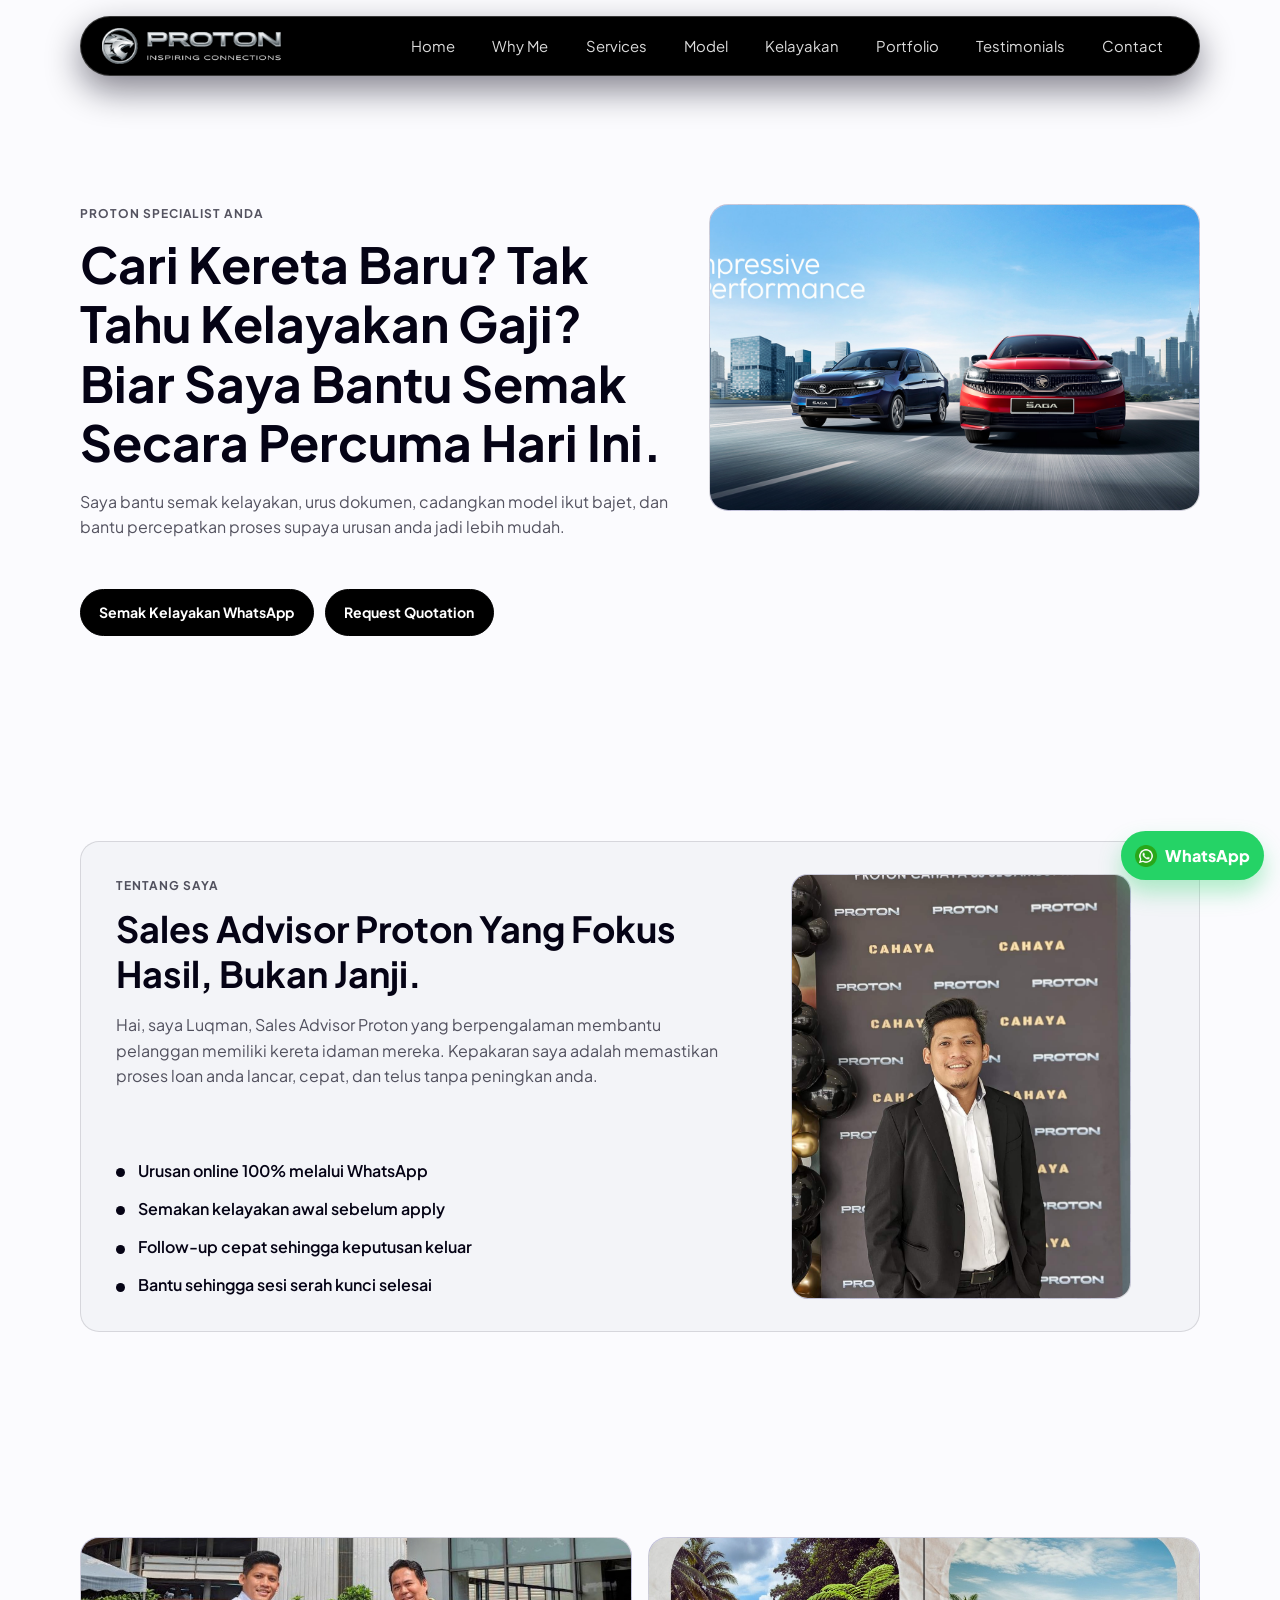
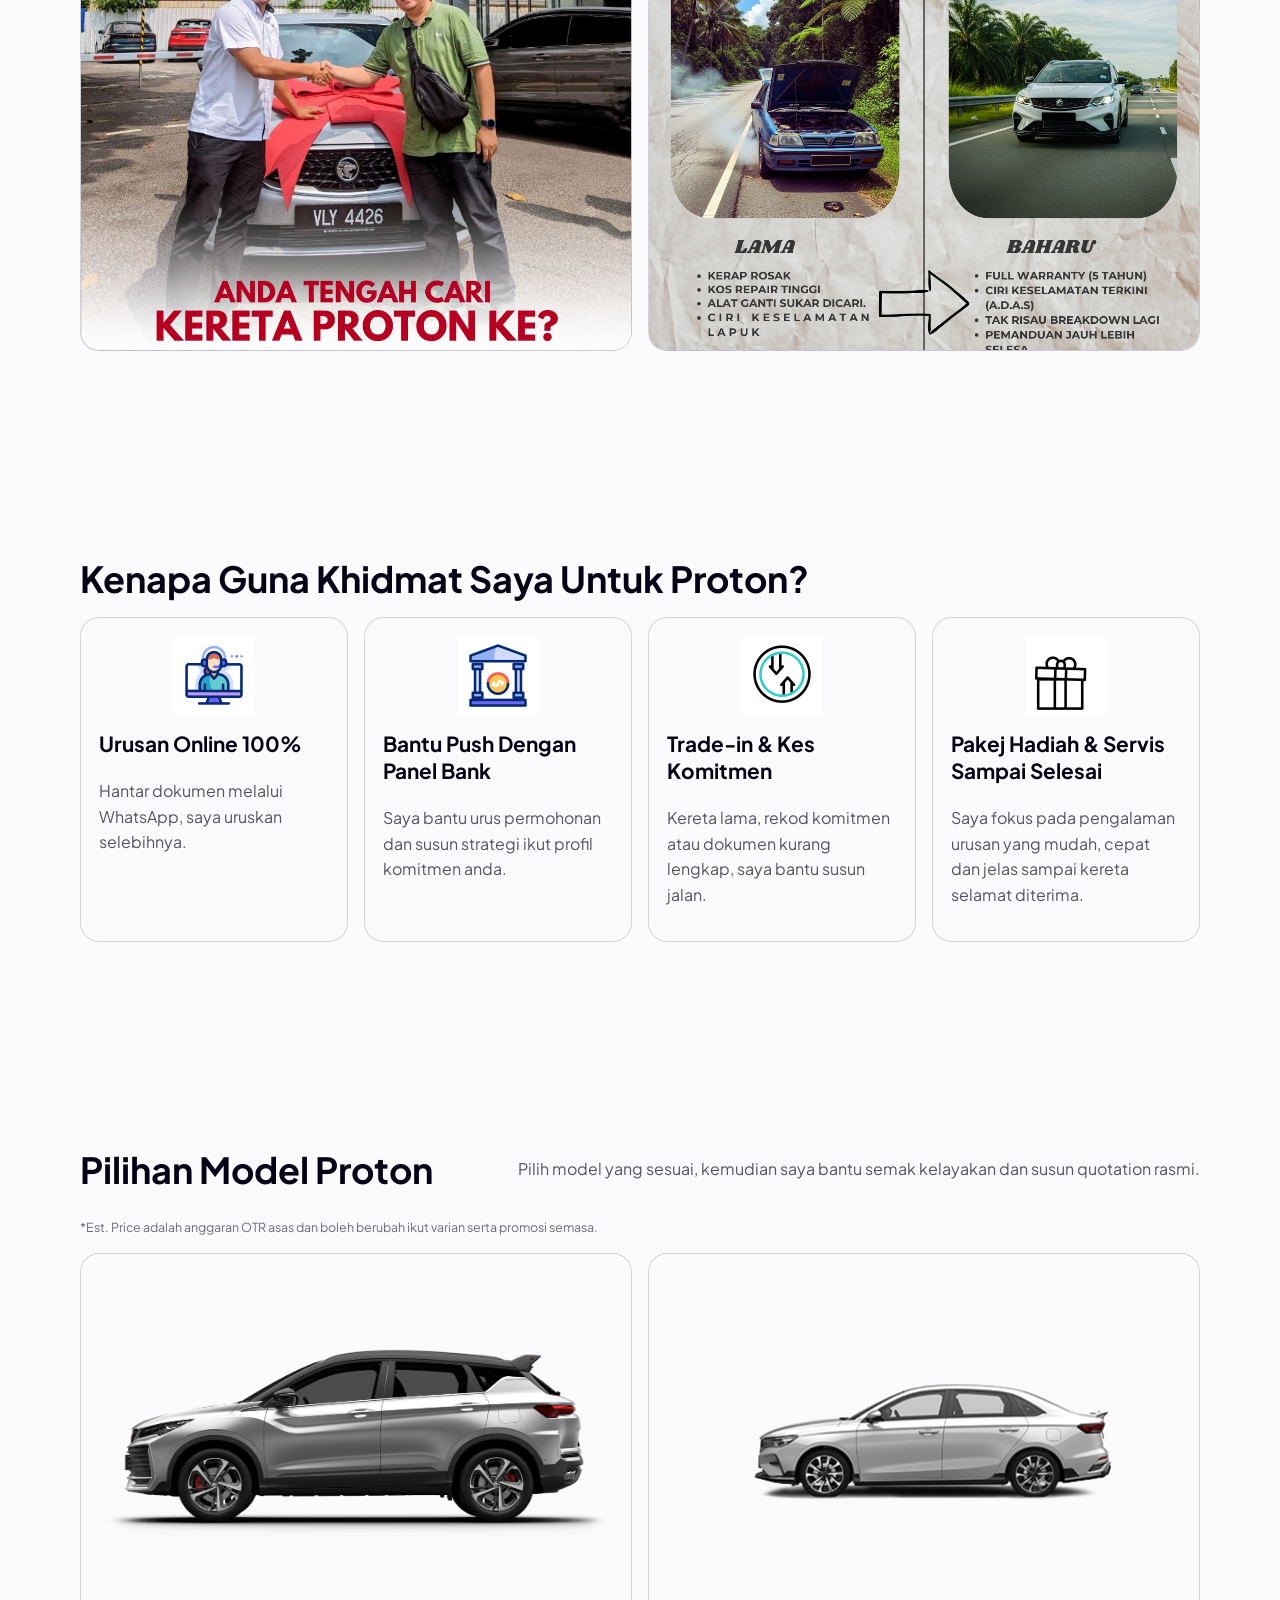
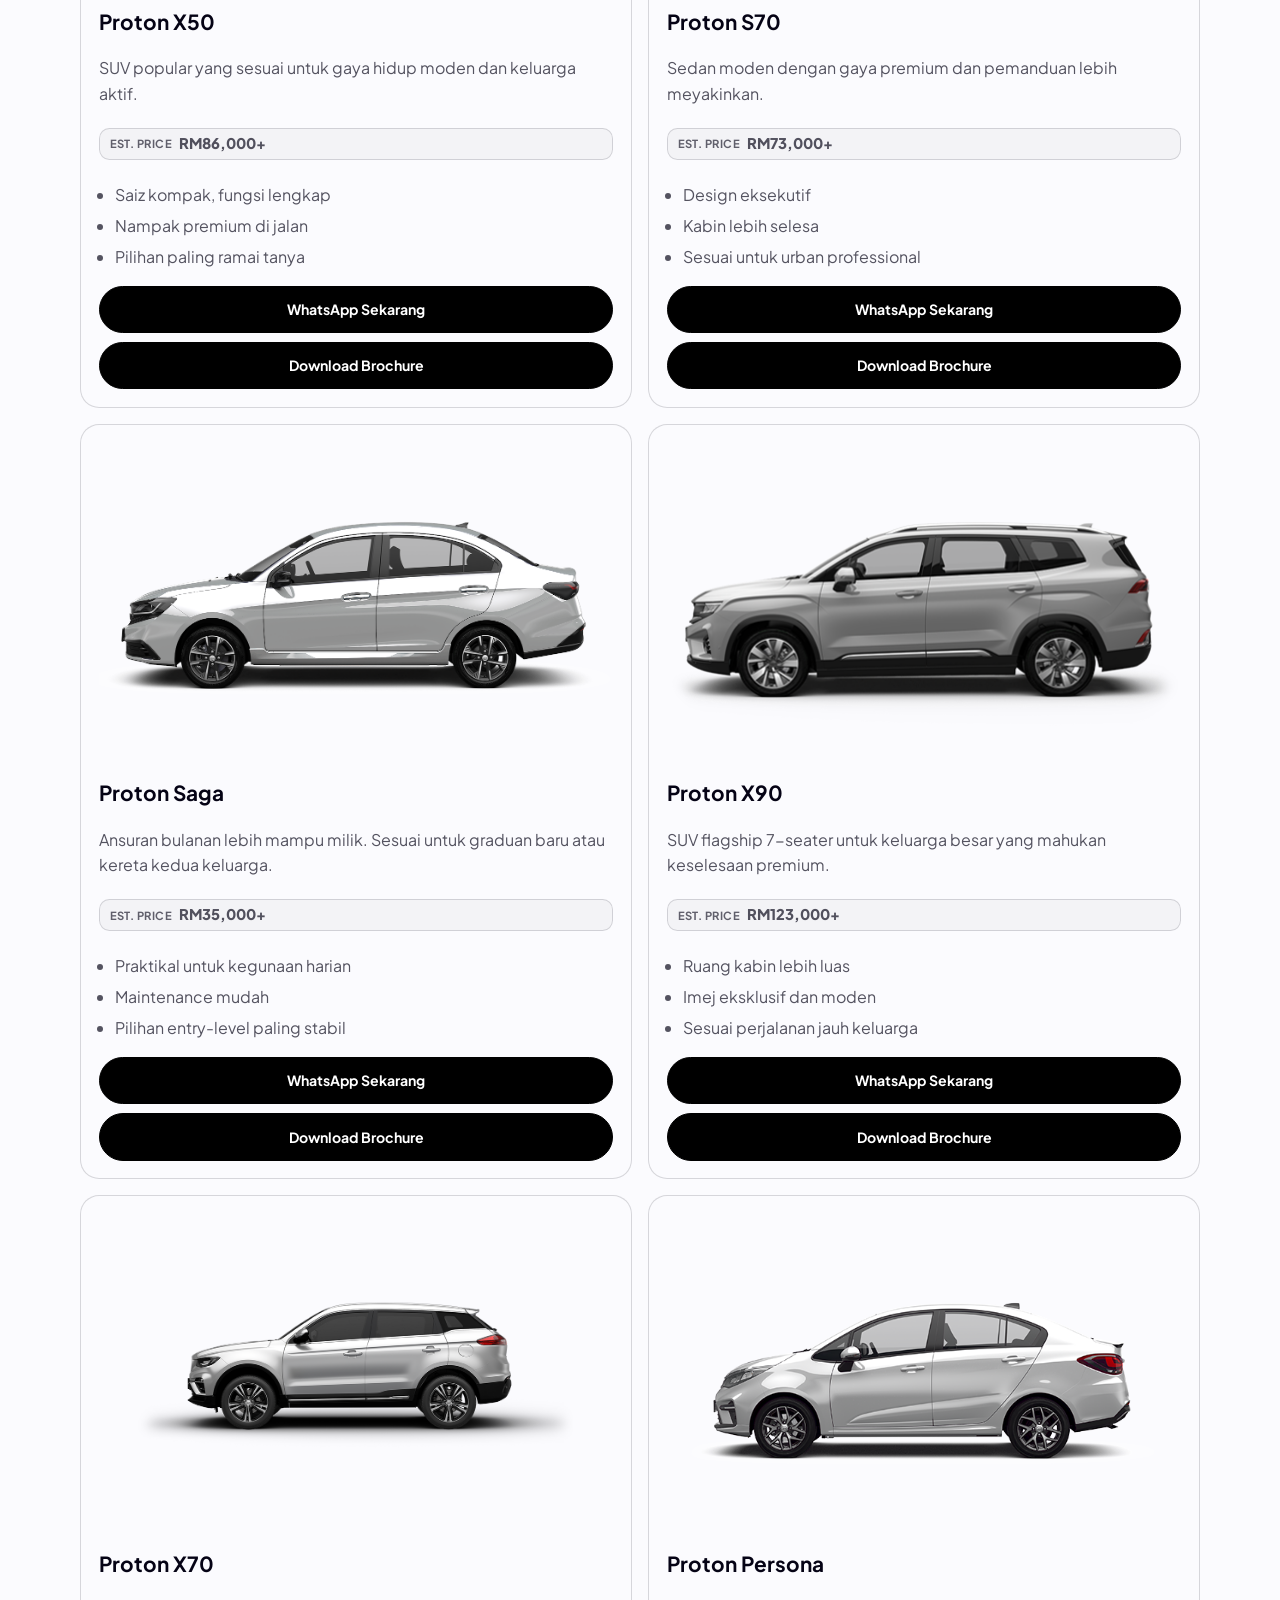
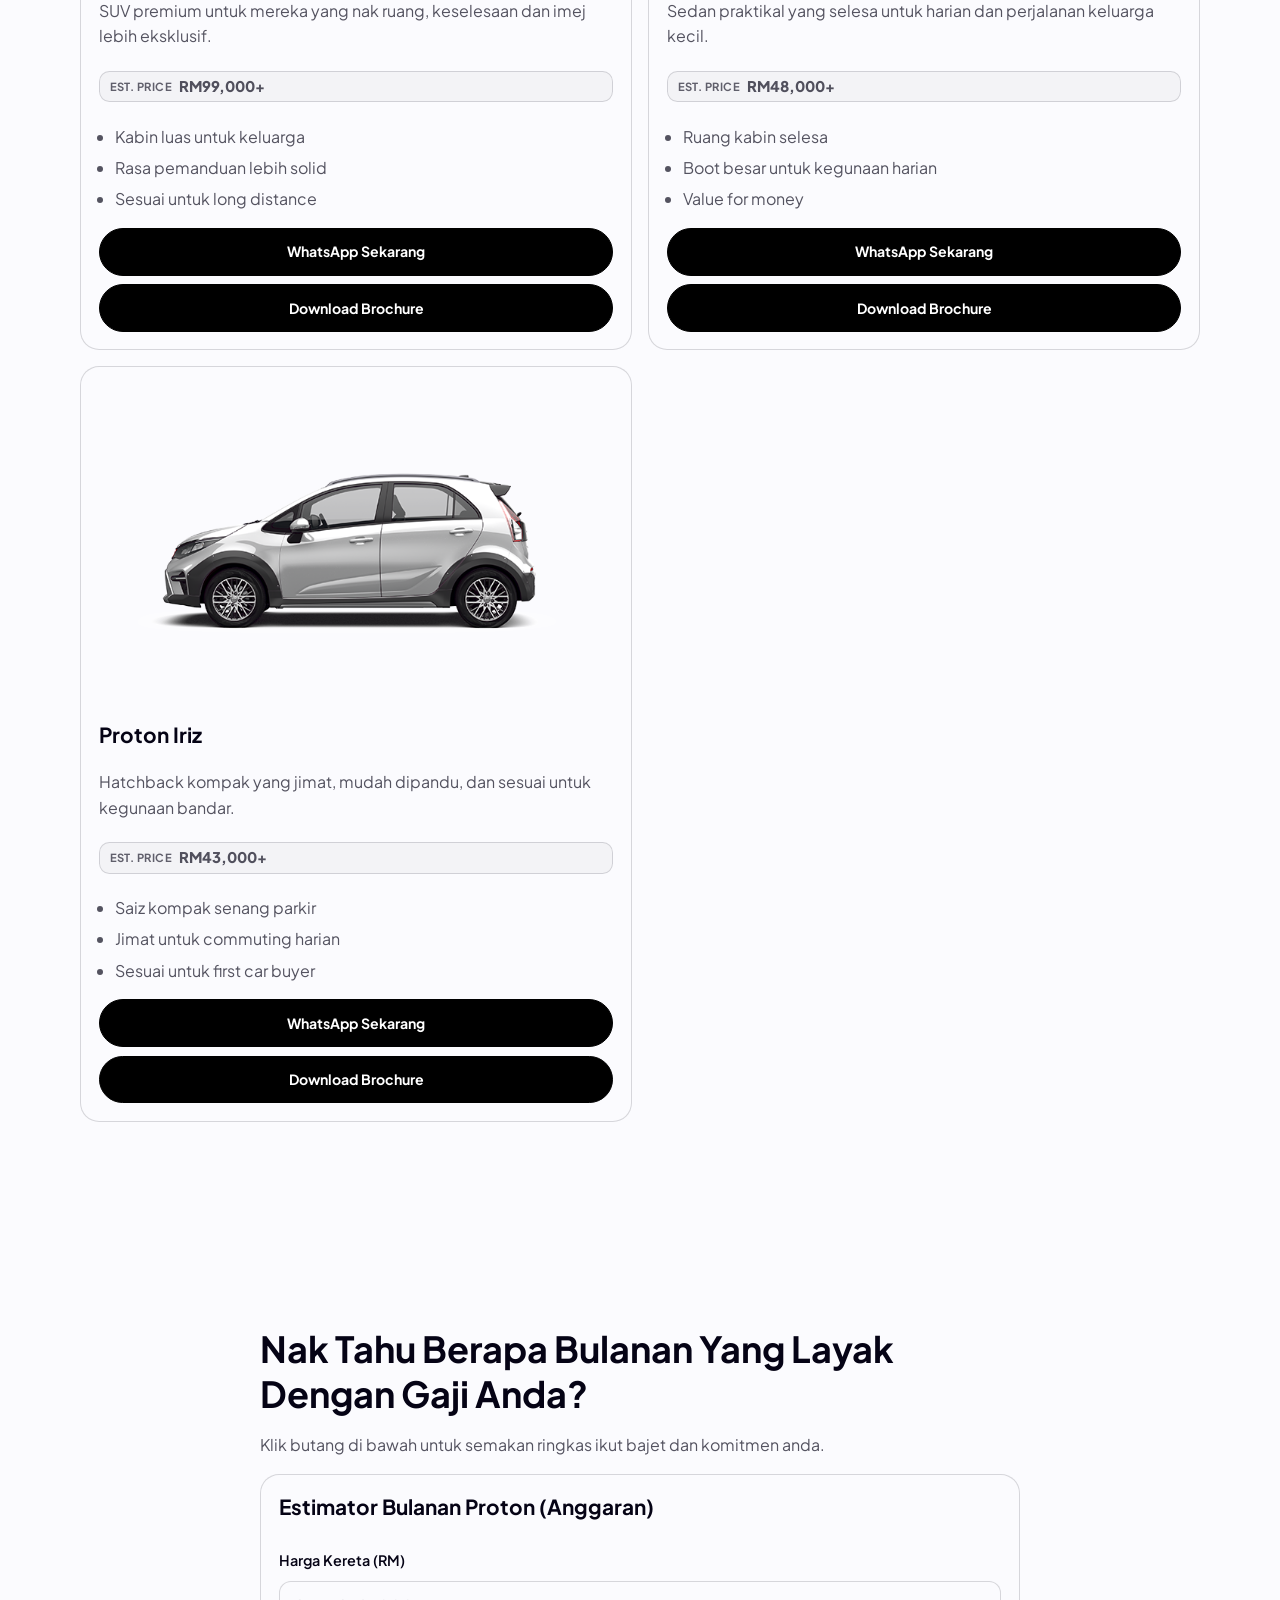
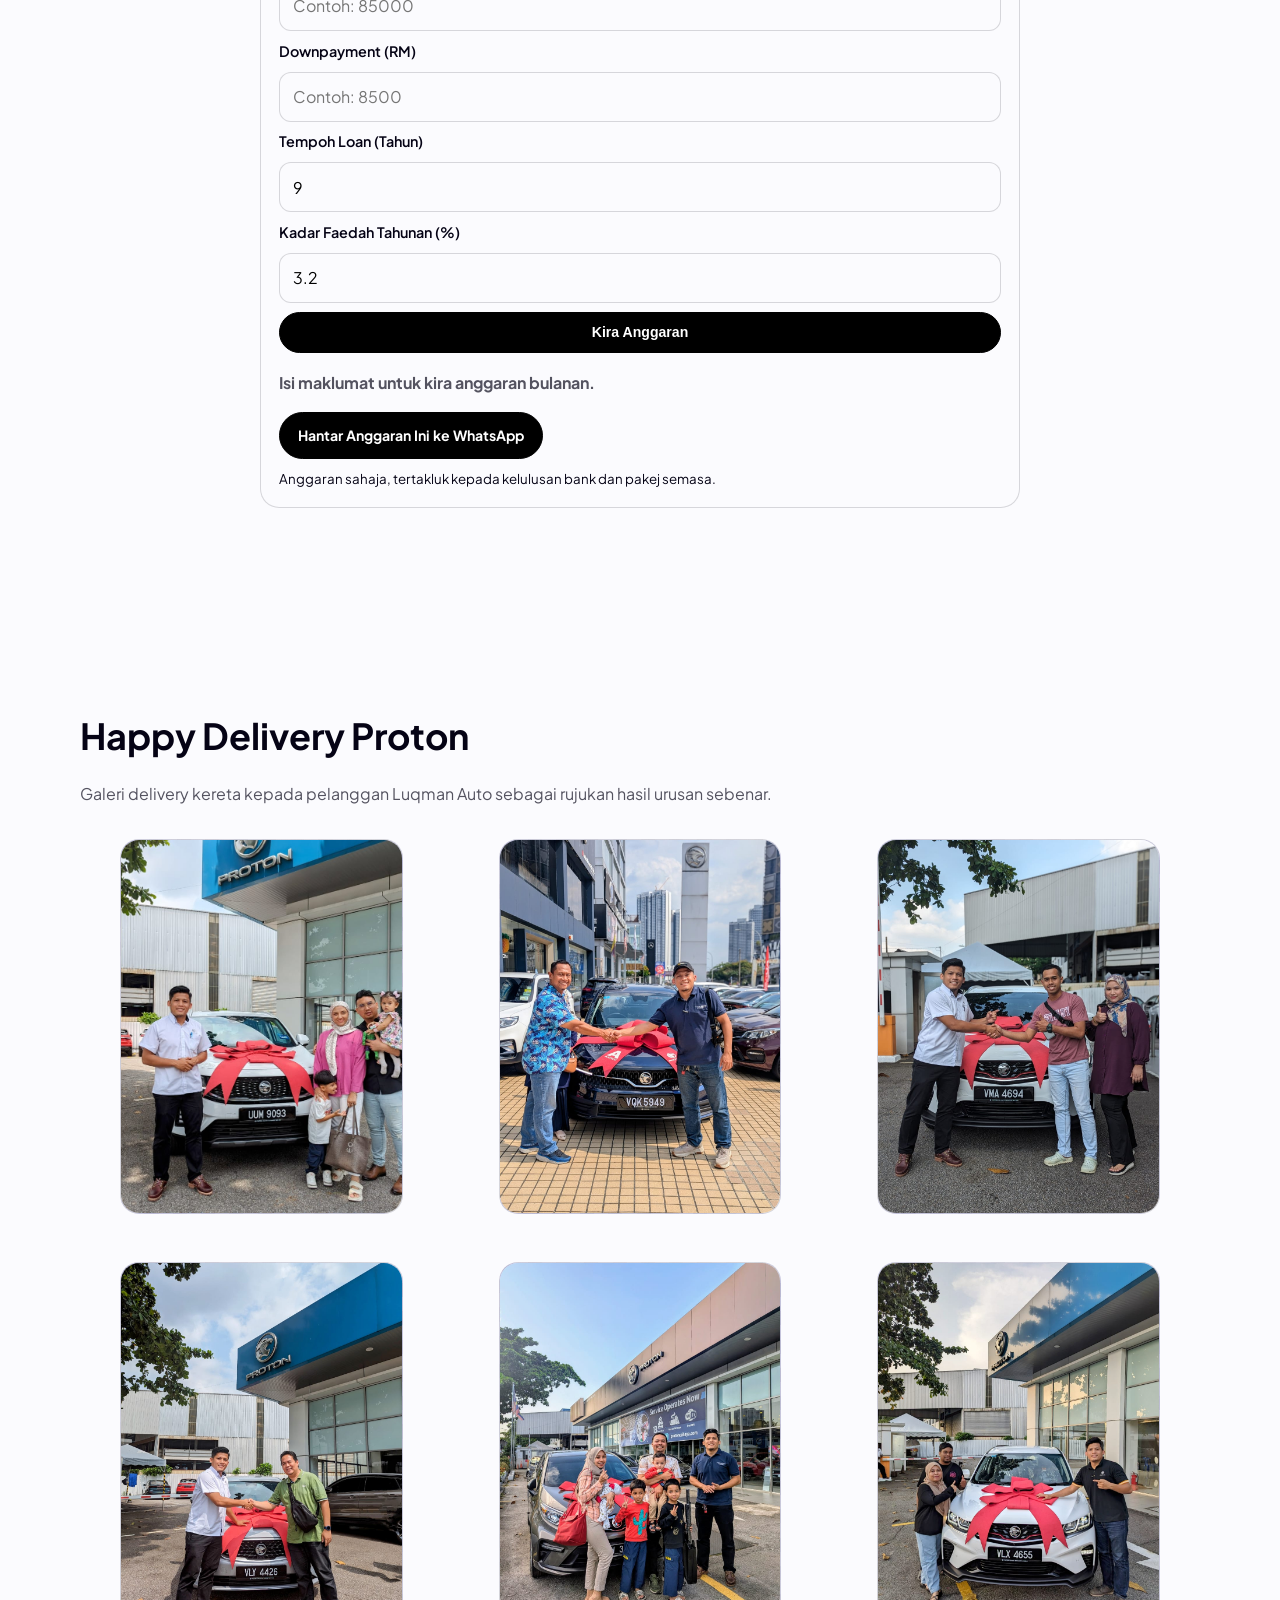
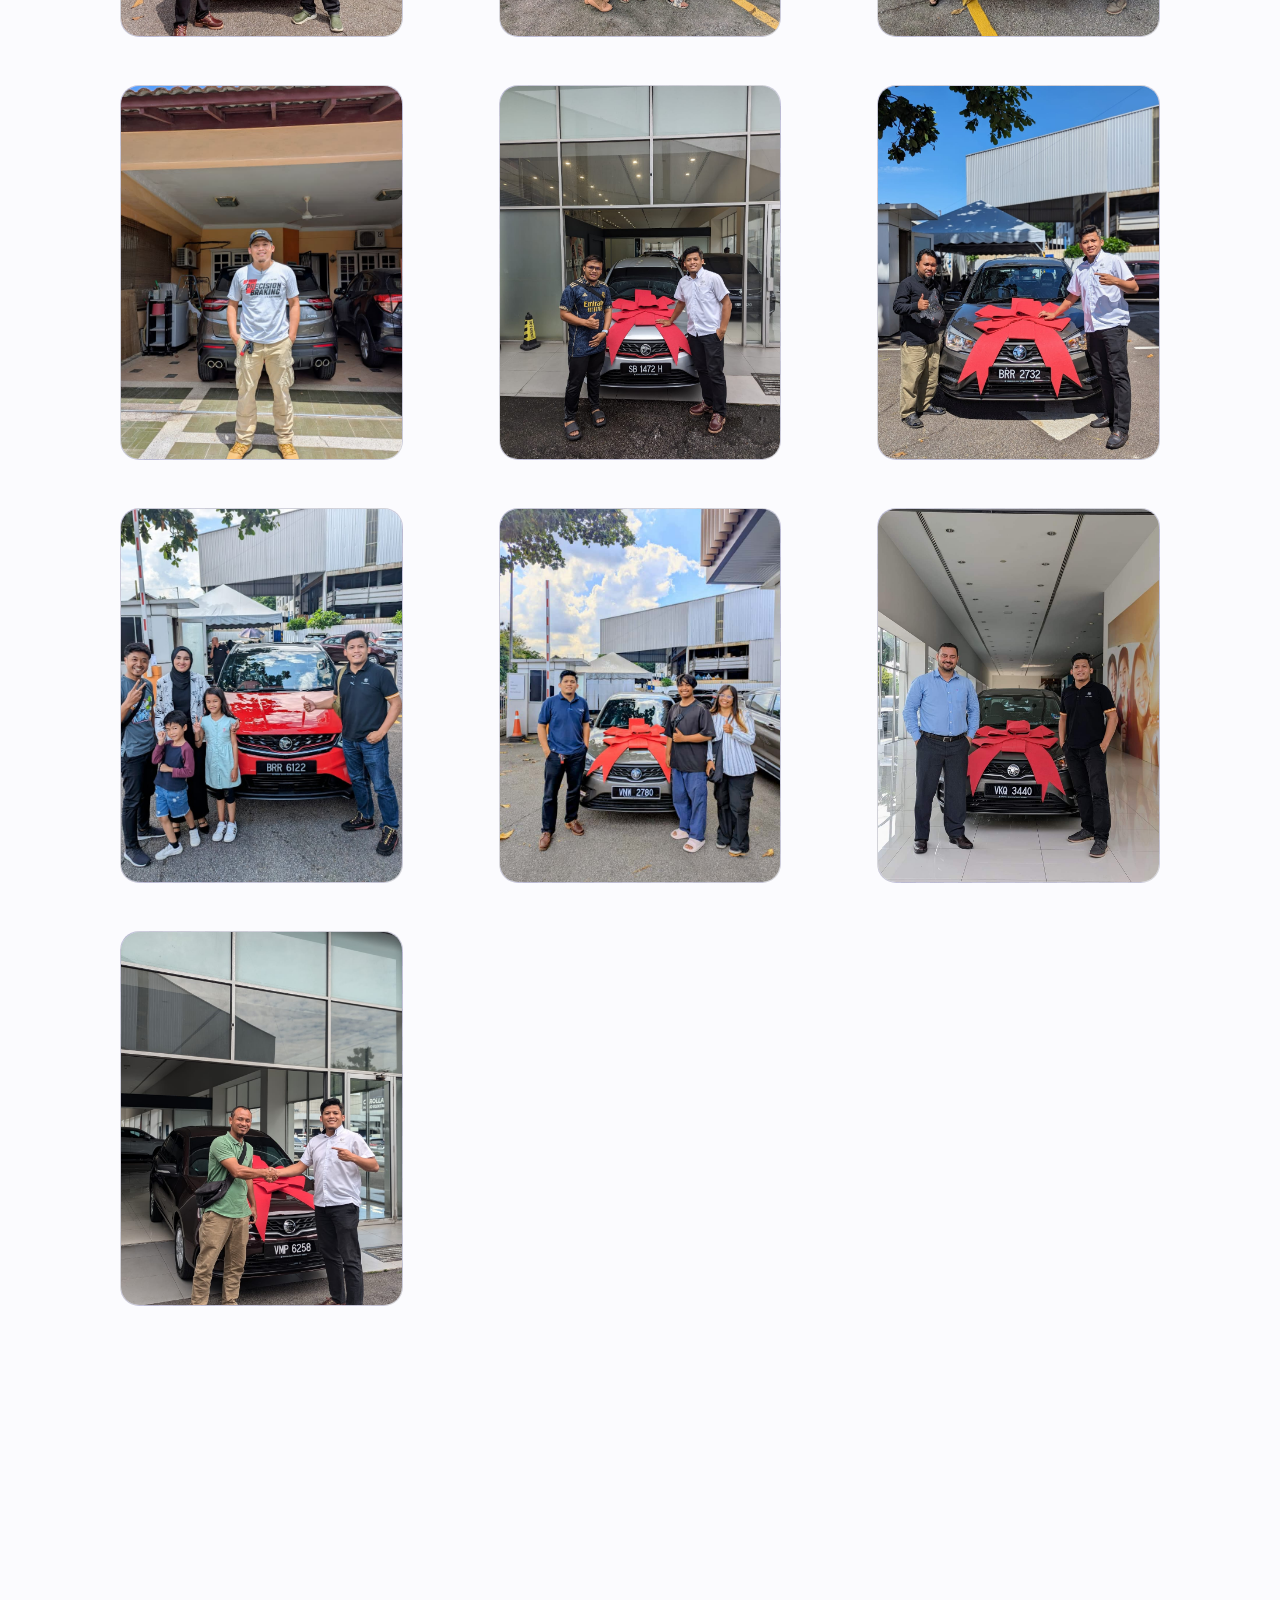
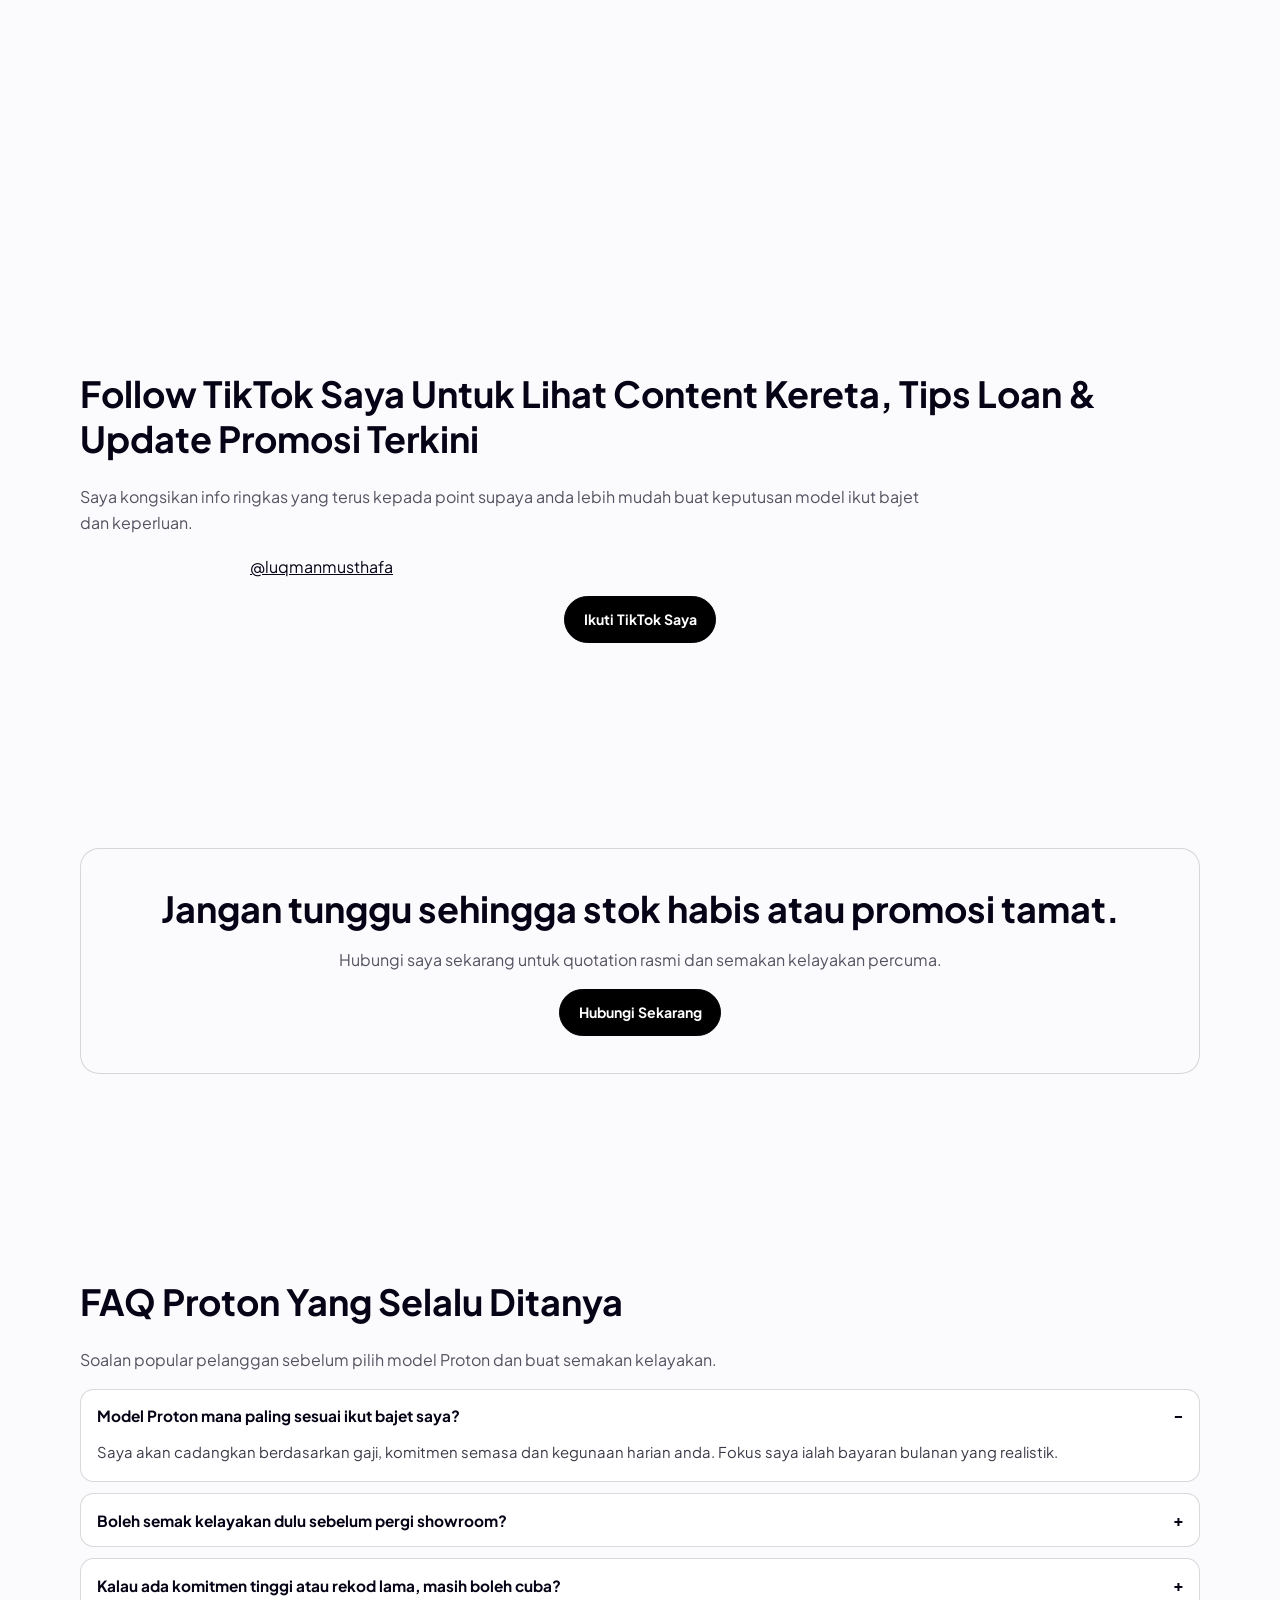
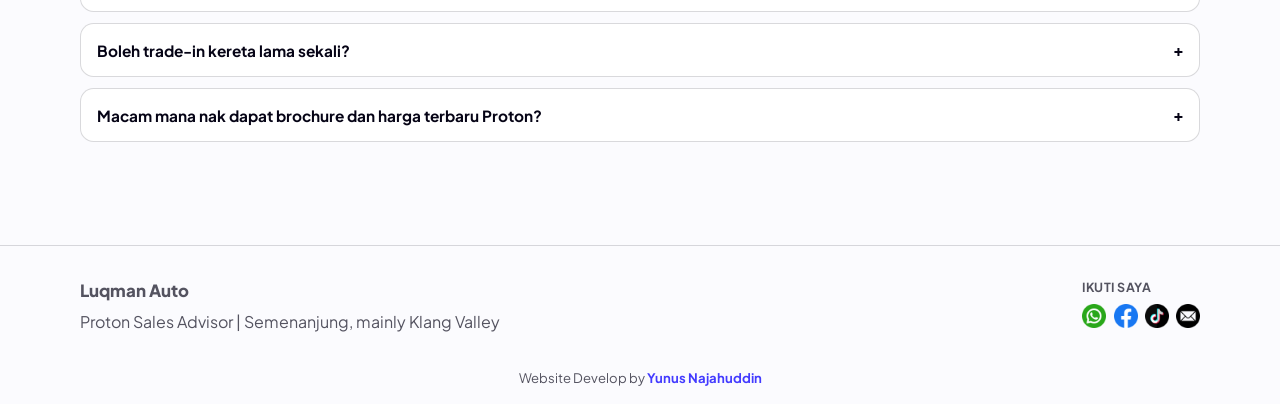
<file: proton/index.html>
<!doctype html>
<html lang="ms">
<head>
  <meta charset="UTF-8">
  <meta name="viewport" content="width=device-width, initial-scale=1.0">
  <title>Luqman Auto | Semak Kelayakan & Quotation Proton</title>
  <meta name="description" content="Semak kelayakan Proton secara percuma dengan Luqman Auto. Dapatkan quotation rasmi, bantuan dokumen dan urusan pembelian Proton yang lebih cepat.">
  <meta name="robots" content="index, follow">
  <link rel="preconnect" href="https://fonts.googleapis.com">
  <link rel="preconnect" href="https://fonts.gstatic.com" crossorigin>
  <link href="https://fonts.googleapis.com/css2?family=Plus+Jakarta+Sans:wght@400;500;600;700;800&display=swap" rel="stylesheet">
  <link rel="stylesheet" href="../styles.css">
  <!-- TikTok Pixel Code Start -->
  <script>
  !function (w, d, t) {
    w.TiktokAnalyticsObject=t;var ttq=w[t]=w[t]||[];ttq.methods=["page","track","identify","instances","debug","on","off","once","ready","alias","group","enableCookie","disableCookie","holdConsent","revokeConsent","grantConsent"],ttq.setAndDefer=function(t,e){t[e]=function(){t.push([e].concat(Array.prototype.slice.call(arguments,0)))}};for(var i=0;i<ttq.methods.length;i++)ttq.setAndDefer(ttq,ttq.methods[i]);ttq.instance=function(t){for(
  var e=ttq._i[t]||[],n=0;n<ttq.methods.length;n++)ttq.setAndDefer(e,ttq.methods[n]);return e},ttq.load=function(e,n){var r="https://analytics.tiktok.com/i18n/pixel/events.js",o=n&&n.partner;ttq._i=ttq._i||{},ttq._i[e]=[],ttq._i[e]._u=r,ttq._t=ttq._t||{},ttq._t[e]=+new Date,ttq._o=ttq._o||{},ttq._o[e]=n||{};n=document.createElement("script")
  n.type="text/javascript",n.async=!0,n.src=r+"?sdkid="+e+"&lib="+t;e=document.getElementsByTagName("script")[0];e.parentNode.insertBefore(n,e)};
  
  
    ttq.load('D7AHCP3C77U5V754DBFG');
    ttq.load('D7B21HRC77UCBDU1GP70');
    ttq.page();
  }(window, document, 'ttq');
  </script>
  <!-- TikTok Pixel Code End -->
</head>
<body class="page-brand page-proton">
  <a class="skip-link" href="#home">Terus ke kandungan</a>

  <header class="site-header" id="home">
    <div class="nav-shell" data-nav-shell>
      <nav class="nav-pill" aria-label="Navigasi Utama">
        <a class="brand brand-logo" href="/" aria-label="Luqman Auto Home">
          <img src="../assets/proton/icon/proton-logo.png" alt="Proton logo">
        </a>
        <button class="menu-toggle" type="button" aria-label="Buka menu" data-menu-toggle>
          <span></span><span></span><span></span>
        </button>
        <ul class="nav-links" data-desktop-menu>
          <li><a href="/">Home</a></li>
          <li><a href="#why-me">Why Me</a></li>
          <li><a href="#services">Services</a></li>
          <li><a href="#model">Model</a></li>
          <li><a href="#kalkulator">Kelayakan</a></li>
          <li><a href="#portfolio">Portfolio</a></li>
          <li><a href="#testimonials">Testimonials</a></li>
          <li><a href="#contact">Contact</a></li>
        </ul>
      </nav>
      <div class="mobile-menu" data-mobile-menu>
        <a href="/">Home</a>
        <a href="#why-me">Why Me</a>
        <a href="#services">Services</a>
        <a href="#model">Model</a>
        <a href="#kalkulator">Kelayakan</a>
        <a href="#portfolio">Portfolio</a>
        <a href="#testimonials">Testimonials</a>
        <a href="#contact">Contact</a>
      </div>
    </div>
  </header>

  <main>
    <section class="hero section" data-reveal>
      <div class="container hero-grid">
        <div class="hero-copy">
          <p class="eyebrow">Proton Specialist Anda</p>
          <h1>Cari Kereta Baru? Tak Tahu Kelayakan Gaji? Biar Saya Bantu Semak Secara Percuma Hari Ini.</h1>
          <p class="lead">Saya bantu semak kelayakan, urus dokumen, cadangkan model ikut bajet, dan bantu percepatkan proses supaya urusan anda jadi lebih mudah.</p>
        </div>
        <div class="hero-visual image-frame" data-label="Proton Hero">
          <img src="../assets/proton/herosection/impressive-performance.jpg" alt="Proton untuk semakan model" loading="eager" fetchpriority="high" data-fallback-label="Hero Proton">
        </div>
        <div class="hero-actions">
          <div class="cta-row">
            <a class="btn btn-primary" href="https://api.whatsapp.com/send?phone=601126011931&amp;text=Hi%20Luqman,%20saya%20nak%20tanya%20tentang%20model%20Proton%20dan%20semak%20kelayakan." target="_blank" rel="noopener noreferrer">Semak Kelayakan WhatsApp</a>
            <a class="btn btn-outline" href="https://api.whatsapp.com/send?phone=601126011931&amp;text=Hi%20Luqman,%20saya%20nak%20request%20quotation%20rasmi%20Proton." target="_blank" rel="noopener noreferrer">Request Quotation</a>
          </div>
        </div>
      </div>
    </section>

    <section class="section" id="why-me" data-reveal>
      <div class="container split-card split-card-proton light">
        <div class="split-card-proton-copy">
          <p class="eyebrow">Tentang Saya</p>
          <h2>Sales Advisor Proton Yang Fokus Hasil, Bukan Janji.</h2>
          <p>Hai, saya Luqman, Sales Advisor Proton yang berpengalaman membantu pelanggan memiliki kereta idaman mereka. Kepakaran saya adalah memastikan proses loan anda lancar, cepat, dan telus tanpa peningkan anda.</p>
        </div>
        <div class="image-frame split-card-proton-photo" data-label="Luqman Profile">
          <img src="../assets/homepage/2e9712ef-cd1f-4291-9bfd-dd2e86dfba11.jpeg" alt="Luqman Musthafa, Sales Advisor Proton" loading="lazy" data-fallback-label="Luqman Profile">
        </div>
        <ul class="trust-list split-card-proton-list">
          <li>Urusan online 100% melalui WhatsApp</li>
          <li>Semakan kelayakan awal sebelum apply</li>
          <li>Follow-up cepat sehingga keputusan keluar</li>
          <li>Bantu sehingga sesi serah kunci selesai</li>
        </ul>
      </div>
    </section>

    <section class="section section-proton-gallery" data-reveal>
      <div class="container proton-gallery-grid">
        <div class="image-frame proton-gallery-photo">
          <img src="../assets/proton/WhatsApp%20Image%202026-04-07%20at%2010.17.15%20PM.jpeg" alt="Galeri Proton Luqman 1" loading="lazy">
        </div>
        <div class="image-frame proton-gallery-photo">
          <img src="../assets/proton/WhatsApp%20Image%202026-04-07%20at%2010.17.17%20PM.jpeg" alt="Galeri Proton Luqman 2" loading="lazy">
        </div>
      </div>
    </section>

    <section class="section" id="services" data-reveal>
      <div class="container">
        <h2>Kenapa Guna Khidmat Saya Untuk Proton?</h2>
        <div class="feature-grid">
          <article class="feature-card light" data-reveal>
            <div class="icon" aria-label="Urusan online">
              <img src="../assets/proton/icon/customer-support_19017646.gif" alt="Customer support icon" loading="lazy">
            </div>
            <h3>Urusan Online 100%</h3>
            <p>Hantar dokumen melalui WhatsApp, saya uruskan selebihnya.</p>
          </article>
          <article class="feature-card light" data-reveal>
            <div class="icon" aria-label="Bank loan">
              <img src="../assets/proton/icon/bank_18157892.gif" alt="Bank icon" loading="lazy">
            </div>
            <h3>Bantu Push Dengan Panel Bank</h3>
            <p>Saya bantu urus permohonan dan susun strategi ikut profil komitmen anda.</p>
          </article>
          <article class="feature-card light" data-reveal>
            <div class="icon" aria-label="Trade in">
              <img src="../assets/proton/icon/two-way_15568173.gif" alt="Trade-in icon" loading="lazy">
            </div>
            <h3>Trade-in &amp; Kes Komitmen</h3>
            <p>Kereta lama, rekod komitmen atau dokumen kurang lengkap, saya bantu susun jalan.</p>
          </article>
          <article class="feature-card light" data-reveal>
            <div class="icon" aria-label="Gift accessories">
              <img src="../assets/proton/icon/valentines-day_14118612.gif" alt="Gift accessories icon" loading="lazy">
            </div>
            <h3>Pakej Hadiah &amp; Servis Sampai Selesai</h3>
            <p>Saya fokus pada pengalaman urusan yang mudah, cepat dan jelas sampai kereta selamat diterima.</p>
          </article>
        </div>
      </div>
    </section>

    <section class="section" id="model" data-reveal>
      <div class="container">
        <div class="section-head">
          <h2>Pilihan Model Proton</h2>
          <p>Pilih model yang sesuai, kemudian saya bantu semak kelayakan dan susun quotation rasmi.</p>
          <p class="section-note">*Est. Price adalah anggaran OTR asas dan boleh berubah ikut varian serta promosi semasa.</p>
        </div>
        <div class="model-grid">
          <article class="model-card" data-reveal>
            <div class="image-frame" data-label="Proton X50"><img src="../assets/proton/model/x50_flagship_1200x675.png" alt="Proton X50" loading="lazy" data-fallback-label="Proton X50"></div>
            <h3>Proton X50</h3>
            <p>SUV popular yang sesuai untuk gaya hidup moden dan keluarga aktif.</p>
            <p class="model-price"><span>Est. Price</span>RM86,000+</p>
            <ul>
              <li>Saiz kompak, fungsi lengkap</li>
              <li>Nampak premium di jalan</li>
              <li>Pilihan paling ramai tanya</li>
            </ul>
            <div class="card-actions">
              <a class="btn btn-primary" href="https://api.whatsapp.com/send?phone=601126011931&amp;text=Hi%20Luqman,%20saya%20nak%20tanya%20tentang%20Proton%20X50%20dan%20semak%20kelayakan." target="_blank" rel="noopener noreferrer">WhatsApp Sekarang</a>
              <a class="btn btn-outline" href="../assets/proton/brochure/all-new-proton-x50-leaflet.pdf" target="_blank" rel="noopener noreferrer">Download Brochure</a>
            </div>
          </article>
          <article class="model-card" data-reveal>
            <div class="image-frame" data-label="Proton S70"><img src="../assets/proton/model/s70.png" alt="Proton S70" loading="lazy" data-fallback-label="Proton S70"></div>
            <h3>Proton S70</h3>
            <p>Sedan moden dengan gaya premium dan pemanduan lebih meyakinkan.</p>
            <p class="model-price"><span>Est. Price</span>RM73,000+</p>
            <ul>
              <li>Design eksekutif</li>
              <li>Kabin lebih selesa</li>
              <li>Sesuai untuk urban professional</li>
            </ul>
            <div class="card-actions">
              <a class="btn btn-primary" href="https://api.whatsapp.com/send?phone=601126011931&amp;text=Hi%20Luqman,%20saya%20nak%20tanya%20tentang%20Proton%20S70%20dan%20semak%20kelayakan." target="_blank" rel="noopener noreferrer">WhatsApp Sekarang</a>
              <a class="btn btn-outline" href="../assets/proton/brochure/2026-protons70_brochure_fa.pdf" target="_blank" rel="noopener noreferrer">Download Brochure</a>
            </div>
          </article>
          <article class="model-card" data-reveal>
            <div class="image-frame" data-label="Proton Saga"><img src="../assets/proton/model/saga_premium_1200x675.png" alt="Proton Saga" loading="lazy" data-fallback-label="Proton Saga"></div>
            <h3>Proton Saga</h3>
            <p>Ansuran bulanan lebih mampu milik. Sesuai untuk graduan baru atau kereta kedua keluarga.</p>
            <p class="model-price"><span>Est. Price</span>RM35,000+</p>
            <ul>
              <li>Praktikal untuk kegunaan harian</li>
              <li>Maintenance mudah</li>
              <li>Pilihan entry-level paling stabil</li>
            </ul>
            <div class="card-actions">
              <a class="btn btn-primary" href="https://api.whatsapp.com/send?phone=601126011931&amp;text=Hi%20Luqman,%20saya%20nak%20tanya%20tentang%20Proton%20Saga%20dan%20semak%20kelayakan." target="_blank" rel="noopener noreferrer">WhatsApp Sekarang</a>
              <a class="btn btn-outline" href="../assets/proton/brochure/all-new-saga-leaflet.pdf" target="_blank" rel="noopener noreferrer">Download Brochure</a>
            </div>
          </article>
          <article class="model-card" data-reveal>
            <div class="image-frame" data-label="Proton X90"><img src="../assets/proton/model/x90-side-silver.png" alt="Proton X90" loading="lazy" data-fallback-label="Proton X90"></div>
            <h3>Proton X90</h3>
            <p>SUV flagship 7-seater untuk keluarga besar yang mahukan keselesaan premium.</p>
            <p class="model-price"><span>Est. Price</span>RM123,000+</p>
            <ul>
              <li>Ruang kabin lebih luas</li>
              <li>Imej eksklusif dan moden</li>
              <li>Sesuai perjalanan jauh keluarga</li>
            </ul>
            <div class="card-actions">
              <a class="btn btn-primary" href="https://api.whatsapp.com/send?phone=601126011931&amp;text=Hi%20Luqman,%20saya%20nak%20tanya%20tentang%20Proton%20X90%20dan%20semak%20kelayakan." target="_blank" rel="noopener noreferrer">WhatsApp Sekarang</a>
              <a class="btn btn-outline" href="../assets/proton/brochure/2026-proton-x90-leaflet.pdf" target="_blank" rel="noopener noreferrer">Download Brochure</a>
            </div>
          </article>
          <article class="model-card" data-reveal>
            <div class="image-frame" data-label="Proton X70"><img src="../assets/proton/model/x70premium.png" alt="Proton X70" loading="lazy" data-fallback-label="Proton X70"></div>
            <h3>Proton X70</h3>
            <p>SUV premium untuk mereka yang nak ruang, keselesaan dan imej lebih eksklusif.</p>
            <p class="model-price"><span>Est. Price</span>RM99,000+</p>
            <ul>
              <li>Kabin luas untuk keluarga</li>
              <li>Rasa pemanduan lebih solid</li>
              <li>Sesuai untuk long distance</li>
            </ul>
            <div class="card-actions">
              <a class="btn btn-primary" href="https://api.whatsapp.com/send?phone=601126011931&amp;text=Hi%20Luqman,%20saya%20nak%20tanya%20tentang%20Proton%20X70%20dan%20semak%20kelayakan." target="_blank" rel="noopener noreferrer">WhatsApp Sekarang</a>
              <a class="btn btn-outline" href="../assets/proton/brochure/2026-proton-x70-brochure.pdf" target="_blank" rel="noopener noreferrer">Download Brochure</a>
            </div>
          </article>
          <article class="model-card" data-reveal>
            <div class="image-frame" data-label="Proton Persona"><img src="../assets/proton/model/persona-premium.png" alt="Proton Persona" loading="lazy" data-fallback-label="Proton Persona"></div>
            <h3>Proton Persona</h3>
            <p>Sedan praktikal yang selesa untuk harian dan perjalanan keluarga kecil.</p>
            <p class="model-price"><span>Est. Price</span>RM48,000+</p>
            <ul>
              <li>Ruang kabin selesa</li>
              <li>Boot besar untuk kegunaan harian</li>
              <li>Value for money</li>
            </ul>
            <div class="card-actions">
              <a class="btn btn-primary" href="https://api.whatsapp.com/send?phone=601126011931&amp;text=Hi%20Luqman,%20saya%20nak%20tanya%20tentang%20Proton%20Persona%20dan%20semak%20kelayakan." target="_blank" rel="noopener noreferrer">WhatsApp Sekarang</a>
              <a class="btn btn-outline" href="../assets/proton/brochure/brochure-persona.pdf" target="_blank" rel="noopener noreferrer">Download Brochure</a>
            </div>
          </article>
          <article class="model-card" data-reveal>
            <div class="image-frame" data-label="Proton Iriz"><img src="../assets/proton/model/iriz-active.png" alt="Proton Iriz" loading="lazy" data-fallback-label="Proton Iriz"></div>
            <h3>Proton Iriz</h3>
            <p>Hatchback kompak yang jimat, mudah dipandu, dan sesuai untuk kegunaan bandar.</p>
            <p class="model-price"><span>Est. Price</span>RM43,000+</p>
            <ul>
              <li>Saiz kompak senang parkir</li>
              <li>Jimat untuk commuting harian</li>
              <li>Sesuai untuk first car buyer</li>
            </ul>
            <div class="card-actions">
              <a class="btn btn-primary" href="https://api.whatsapp.com/send?phone=601126011931&amp;text=Hi%20Luqman,%20saya%20nak%20tanya%20tentang%20Proton%20Iriz%20dan%20semak%20kelayakan." target="_blank" rel="noopener noreferrer">WhatsApp Sekarang</a>
              <a class="btn btn-outline" href="../assets/proton/brochure/brochure-iriz.pdf" target="_blank" rel="noopener noreferrer">Download Brochure</a>
            </div>
          </article>
        </div>
      </div>
    </section>

    <section class="section" id="kalkulator" data-reveal>
      <div class="container calculator-wrap">
        <div class="calculator-intro">
          <h2>Nak Tahu Berapa Bulanan Yang Layak Dengan Gaji Anda?</h2>
          <p>Klik butang di bawah untuk semakan ringkas ikut bajet dan komitmen anda.</p>
        </div>
        <form class="calculator" data-loan-calculator data-brand="Proton">
          <h3>Estimator Bulanan Proton (Anggaran)</h3>
          <label for="harga">Harga Kereta (RM)</label>
          <input id="harga" name="harga" type="number" min="0" placeholder="Contoh: 85000" required>

          <label for="downpayment">Downpayment (RM)</label>
          <input id="downpayment" name="downpayment" type="number" min="0" placeholder="Contoh: 8500" required>

          <label for="tempoh_tahun">Tempoh Loan (Tahun)</label>
          <input id="tempoh_tahun" name="tempoh_tahun" type="number" min="1" max="9" value="9" required>

          <label for="kadar_faedah">Kadar Faedah Tahunan (%)</label>
          <input id="kadar_faedah" name="kadar_faedah" type="number" min="0" step="0.1" value="3.2" required>

          <button class="btn btn-primary" type="submit">Kira Anggaran</button>
          <p class="calc-result" data-calc-result>Isi maklumat untuk kira anggaran bulanan.</p>
          <a class="btn btn-outline calc-send" href="https://api.whatsapp.com/send?phone=601126011931&amp;text=Hi%20Luqman,%20saya%20nak%20semak%20kelayakan%20dan%20tanya%20pasal%20kereta." target="_blank" rel="noopener noreferrer" data-calc-send>Hantar Anggaran Ini ke WhatsApp</a>
          <small>Anggaran sahaja, tertakluk kepada kelulusan bank dan pakej semasa.</small>
        </form>
      </div>
    </section>

    <section class="section" id="portfolio" data-reveal>
      <div class="container">
        <div class="section-head section-head-stack">
          <h2>Happy Delivery Proton</h2>
          <p>Galeri delivery kereta kepada pelanggan Luqman Auto sebagai rujukan hasil urusan sebenar.</p>
        </div>
        <div class="portfolio-grid">
          <figure class="image-frame" data-label="Delivery 1"><img src="../assets/proton/customers/WhatsApp%20Image%202026-04-04%20at%204.14.09%20PM%20%281%29.jpeg" alt="Handover Proton customer 1" loading="lazy" data-fallback-label="Delivery 1"></figure>
          <figure class="image-frame" data-label="Delivery 2"><img src="../assets/proton/customers/WhatsApp%20Image%202026-04-04%20at%204.14.09%20PM.jpeg" alt="Handover Proton customer 2" loading="lazy" data-fallback-label="Delivery 2"></figure>
          <figure class="image-frame" data-label="Delivery 3"><img src="../assets/proton/customers/WhatsApp%20Image%202026-04-04%20at%204.14.10%20PM%20%281%29.jpeg" alt="Handover Proton customer 3" loading="lazy" data-fallback-label="Delivery 3"></figure>
          <figure class="image-frame" data-label="Delivery 4"><img src="../assets/proton/customers/WhatsApp%20Image%202026-04-04%20at%204.14.10%20PM%20%282%29.jpeg" alt="Handover Proton customer 4" loading="lazy" data-fallback-label="Delivery 4"></figure>
          <figure class="image-frame" data-label="Delivery 5"><img src="../assets/proton/customers/WhatsApp%20Image%202026-04-04%20at%204.14.10%20PM.jpeg" alt="Handover Proton customer 5" loading="lazy" data-fallback-label="Delivery 5"></figure>
          <figure class="image-frame" data-label="Delivery 6"><img src="../assets/proton/customers/WhatsApp%20Image%202026-04-04%20at%204.14.11%20PM%20%281%29.jpeg" alt="Handover Proton customer 6" loading="lazy" data-fallback-label="Delivery 6"></figure>
          <figure class="image-frame" data-label="Delivery 7"><img src="../assets/proton/customers/WhatsApp%20Image%202026-04-04%20at%204.14.11%20PM%20%282%29.jpeg" alt="Handover Proton customer 7" loading="lazy" data-fallback-label="Delivery 7"></figure>
          <figure class="image-frame" data-label="Delivery 8"><img src="../assets/proton/customers/WhatsApp%20Image%202026-04-04%20at%204.14.11%20PM.jpeg" alt="Handover Proton customer 8" loading="lazy" data-fallback-label="Delivery 8"></figure>
          <figure class="image-frame" data-label="Delivery 9"><img src="../assets/proton/customers/WhatsApp%20Image%202026-04-04%20at%204.14.12%20PM%20%281%29.jpeg" alt="Handover Proton customer 9" loading="lazy" data-fallback-label="Delivery 9"></figure>
          <figure class="image-frame" data-label="Delivery 10"><img src="../assets/proton/customers/WhatsApp%20Image%202026-04-04%20at%204.14.13%20PM%20%281%29.jpeg" alt="Handover Proton customer 10" loading="lazy" data-fallback-label="Delivery 10"></figure>
          <figure class="image-frame" data-label="Delivery 11"><img src="../assets/proton/customers/WhatsApp%20Image%202026-04-04%20at%204.14.13%20PM%20%282%29.jpeg" alt="Handover Proton customer 11" loading="lazy" data-fallback-label="Delivery 11"></figure>
          <figure class="image-frame" data-label="Delivery 12"><img src="../assets/proton/customers/WhatsApp%20Image%202026-04-04%20at%204.14.13%20PM.jpeg" alt="Handover Proton customer 12" loading="lazy" data-fallback-label="Delivery 12"></figure>
          <figure class="image-frame" data-label="Delivery 13"><img src="../assets/proton/customers/WhatsApp%20Image%202026-04-04%20at%204.14.14%20PM.jpeg" alt="Handover Proton customer 13" loading="lazy" data-fallback-label="Delivery 13"></figure>
        </div>
      </div>
    </section>

    <section class="section" id="testimonials" data-reveal>
      <div class="container">
        <h2>Testimoni Pelanggan Proton</h2>
        <div class="testimonial-grid">
          <article class="quote-card light quote-only" data-reveal>
            <p>"Proses sangat jelas dari awal. Semakan kelayakan cepat, dokumen pun senang ikut step yang diberi. Akhirnya berjaya ambil X50 tanpa pening."</p>
            <span>Pelanggan Shah Alam</span>
          </article>
          <article class="quote-card light quote-only" data-reveal>
            <p>"First car buyer, jadi banyak benda saya tak tahu. Luqman terangkan satu-satu dan follow-up laju sampai kereta selamat delivered."</p>
            <span>Pelanggan Klang</span>
          </article>
          <article class="quote-card light quote-only" data-reveal>
            <p>"Kes trade-in saya berjaya diuruskan dengan kemas. Quotation terus jelas, jadi senang buat keputusan ikut bajet bulanan."</p>
            <span>Pelanggan Subang Jaya</span>
          </article>
        </div>
      </div>
    </section>

    <section class="section tiktok-section" data-reveal>
      <div class="container">
        <div class="section-head section-head-stack">
          <h2>Follow TikTok Saya Untuk Lihat Content Kereta, Tips Loan &amp; Update Promosi Terkini</h2>
          <p>Saya kongsikan info ringkas yang terus kepada point supaya anda lebih mudah buat keputusan model ikut bajet dan keperluan.</p>
        </div>
        <div class="tiktok-card" data-reveal>
          <blockquote class="tiktok-embed" cite="https://www.tiktok.com/@luqmanmusthafa?_r=1&amp;_t=ZS-95CSSRIXupZ" data-unique-id="luqmanmusthafa" data-embed-type="creator" style="max-width: 780px; min-width: 300px;">
            <section>
              <a target="_blank" rel="noopener noreferrer" title="@luqmanmusthafa" href="https://www.tiktok.com/@luqmanmusthafa?_r=1&amp;_t=ZS-95CSSRIXupZ">@luqmanmusthafa</a>
            </section>
          </blockquote>
        </div>
        <div class="cta-row center">
          <a class="btn btn-primary" href="https://www.tiktok.com/@luqmanmusthafa?_r=1&amp;_t=ZS-95CSSRIXupZ" target="_blank" rel="noopener noreferrer">Ikuti TikTok Saya</a>
        </div>
      </div>
    </section>

    <section class="section final-cta" id="contact" data-reveal>
      <div class="container">
        <h2>Jangan tunggu sehingga stok habis atau promosi tamat.</h2>
        <p>Hubungi saya sekarang untuk quotation rasmi dan semakan kelayakan percuma.</p>
        <div class="cta-row center">
          <a class="btn btn-primary" href="https://api.whatsapp.com/send?phone=601126011931&amp;text=Hi%20Luqman,%20saya%20nak%20tanya%20tentang%20model%20Proton%20dan%20semak%20kelayakan." target="_blank" rel="noopener noreferrer">Hubungi Sekarang</a>
        </div>
      </div>
    </section>

    <section class="section faq-section" id="faq" data-reveal>
      <div class="container">
        <div class="section-head section-head-stack">
          <h2>FAQ Proton Yang Selalu Ditanya</h2>
          <p>Soalan popular pelanggan sebelum pilih model Proton dan buat semakan kelayakan.</p>
        </div>
        <div class="faq-list">
          <details class="faq-item" open>
            <summary>Model Proton mana paling sesuai ikut bajet saya?</summary>
            <p>Saya akan cadangkan berdasarkan gaji, komitmen semasa dan kegunaan harian anda. Fokus saya ialah bayaran bulanan yang realistik.</p>
          </details>
          <details class="faq-item">
            <summary>Boleh semak kelayakan dulu sebelum pergi showroom?</summary>
            <p>Boleh. Itu cara paling cepat untuk jimat masa. Kita tapis dulu pilihan yang layak sebelum teruskan ke quotation rasmi.</p>
          </details>
          <details class="faq-item">
            <summary>Kalau ada komitmen tinggi atau rekod lama, masih boleh cuba?</summary>
            <p>Ya, masih boleh semak. Saya bantu susun dokumen dan strategi submission dengan panel bank yang sesuai.</p>
          </details>
          <details class="faq-item">
            <summary>Boleh trade-in kereta lama sekali?</summary>
            <p>Boleh. Saya bantu urus proses trade-in supaya anda lebih mudah kira kos keseluruhan sebelum finalize model Proton pilihan.</p>
          </details>
          <details class="faq-item">
            <summary>Macam mana nak dapat brochure dan harga terbaru Proton?</summary>
            <p>Setiap model dalam page ini ada butang brochure. Anda juga boleh WhatsApp saya untuk harga promosi semasa dan pakej terkini.</p>
          </details>
        </div>
      </div>
    </section>
  </main>

  <footer class="site-footer light-footer">
    <div class="container footer-grid">
      <div>
        <p class="footer-brand">Luqman Auto</p>
        <p>Proton Sales Advisor | Semenanjung, mainly Klang Valley</p>
      </div>
      <div class="footer-social-wrap">
        <p class="footer-social-title">Ikuti Saya</p>
        <div class="footer-social" aria-label="Media sosial">
        <a href="https://api.whatsapp.com/send?phone=601126011931&amp;text=Hi%20Luqman,%20saya%20nak%20tanya%20tentang%20model%20Proton%20dan%20semak%20kelayakan." target="_blank" rel="noopener noreferrer" aria-label="WhatsApp">
              <img src="../assets/icons/whatsapp.png" alt="WhatsApp icon" loading="lazy">
            </a>
        <a href="https://www.facebook.com/share/1CsWoBQdGa/?mibextid=wwXIfr" target="_blank" rel="noopener noreferrer" aria-label="Facebook">
              <img src="../assets/icons/facebook.png" alt="Facebook icon" loading="lazy">
            </a>
        <a href="https://www.tiktok.com/@luqmanmusthafa?_r=1&amp;_t=ZS-95CSSRIXupZ" target="_blank" rel="noopener noreferrer" aria-label="TikTok">
              <img src="../assets/icons/tik-tok.png" alt="TikTok icon" loading="lazy">
            </a>
        <a href="mailto:Luqmanmusthafa@gmail.com" aria-label="Email">
          <img src="../assets/icons/email.png" alt="Email icon" loading="lazy">
        </a>
        </div>
      </div>
    </div>
    <p class="credits">Website Develop by <a class="dev-link" href="https://www.instagram.com/yunusnajahuddin/" target="_blank" rel="noopener noreferrer">Yunus Najahuddin</a></p>
  </footer>

  <a class="floating-wa" href="https://api.whatsapp.com/send?phone=601126011931&amp;text=Hi%20Luqman,%20saya%20nak%20tanya%20tentang%20model%20Proton%20dan%20semak%20kelayakan." target="_blank" rel="noopener noreferrer" aria-label="WhatsApp cepat">
    <img src="../assets/icons/whatsapp.png" alt="WhatsApp icon" loading="lazy">
    <span>WhatsApp</span>
  </a>

  <button class="back-top" type="button" aria-label="Kembali ke atas" data-back-top>
    <svg viewBox="0 0 24 24" aria-hidden="true">
      <path d="M12 18V6M6.75 11.25 12 6l5.25 5.25" fill="none" stroke="currentColor" stroke-width="1.7" stroke-linecap="round" stroke-linejoin="round"/>
    </svg>
  </button>

  <script async src="https://www.tiktok.com/embed.js"></script>
  <script src="../script.js" defer></script>
</body>
</html>
</file>
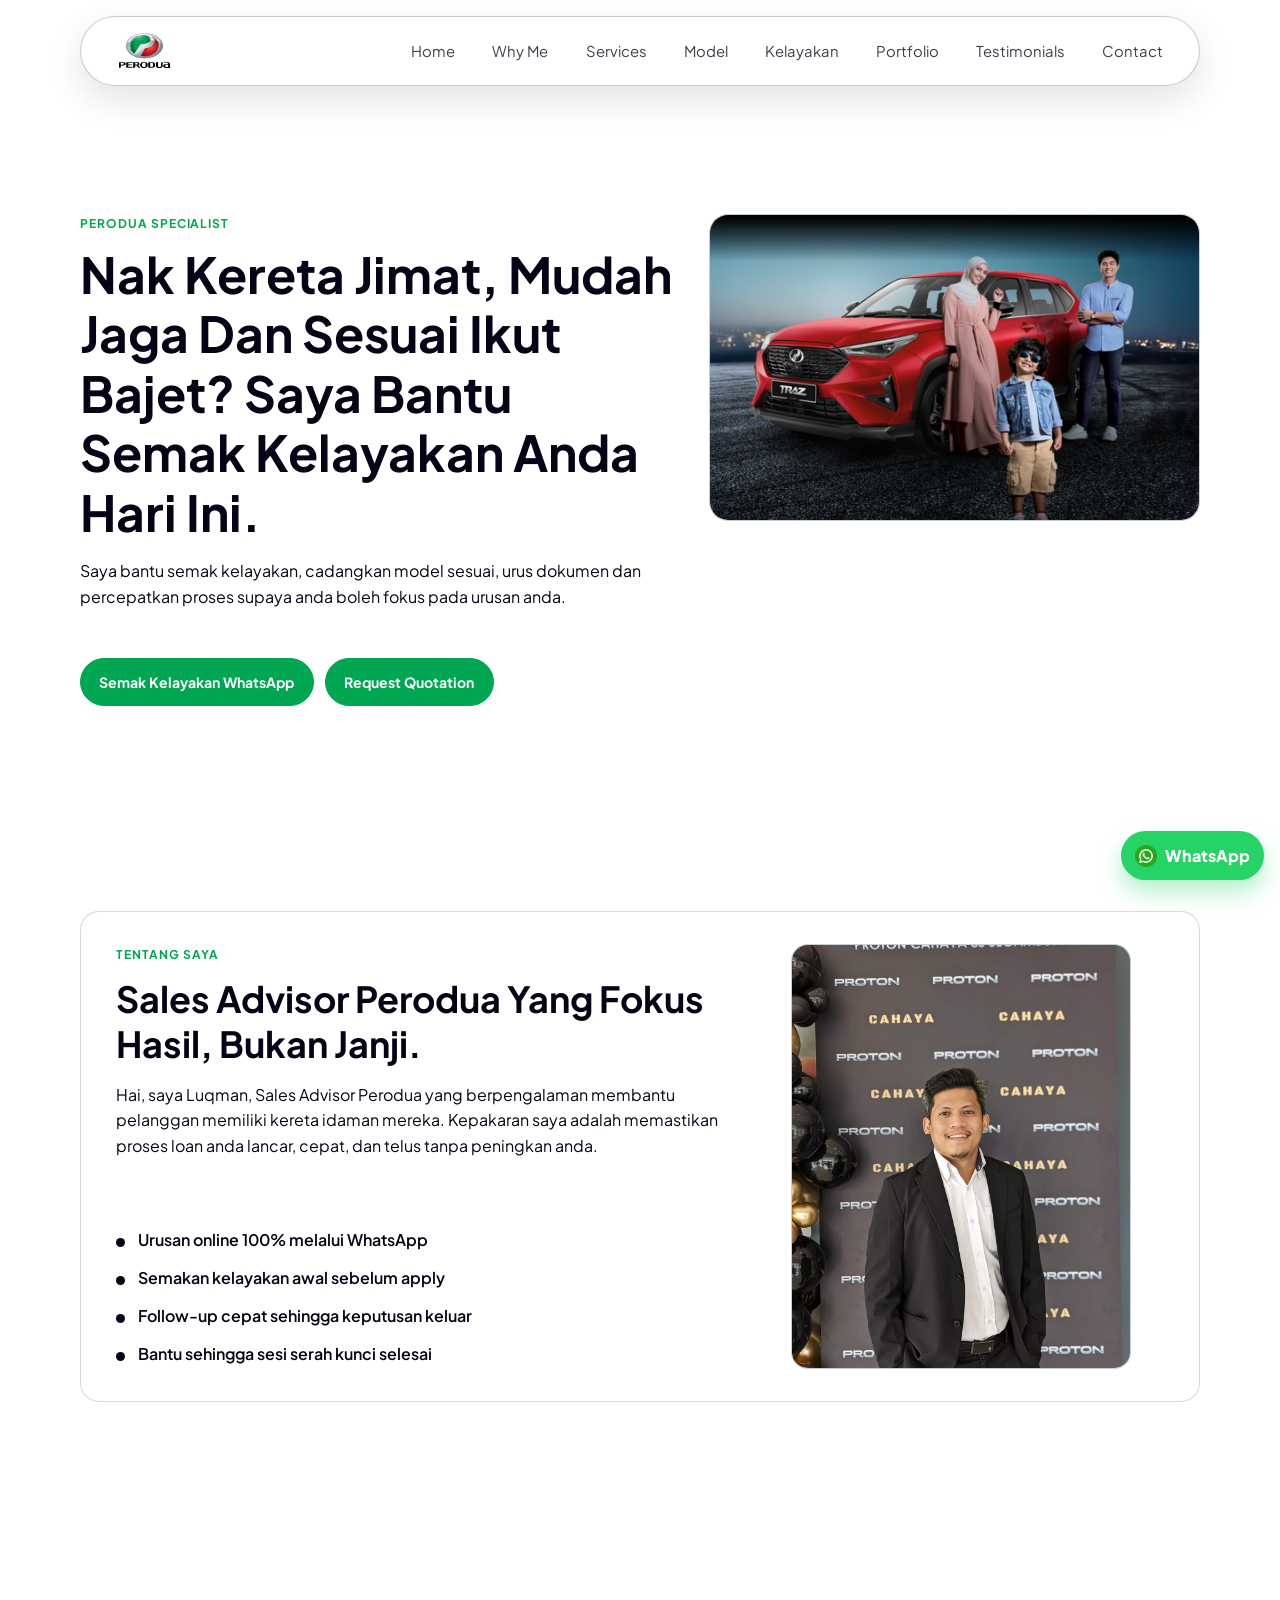
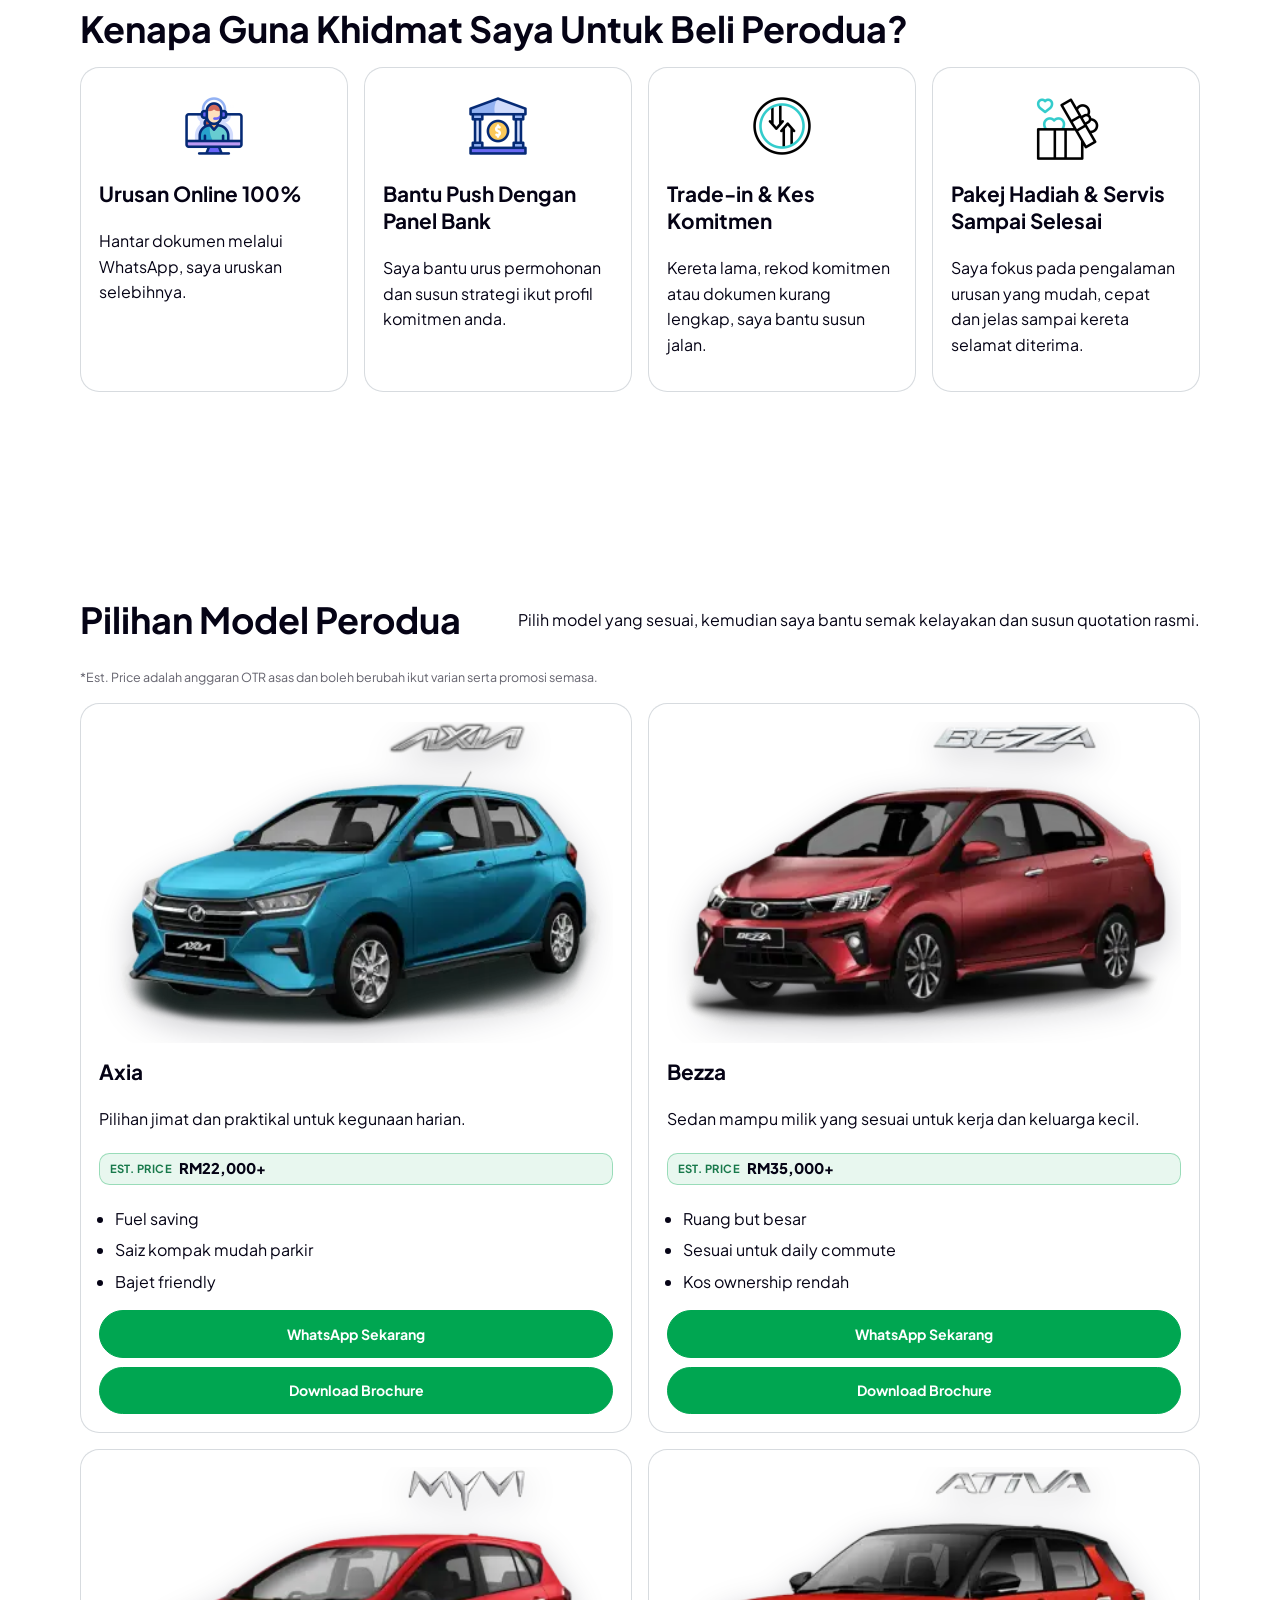
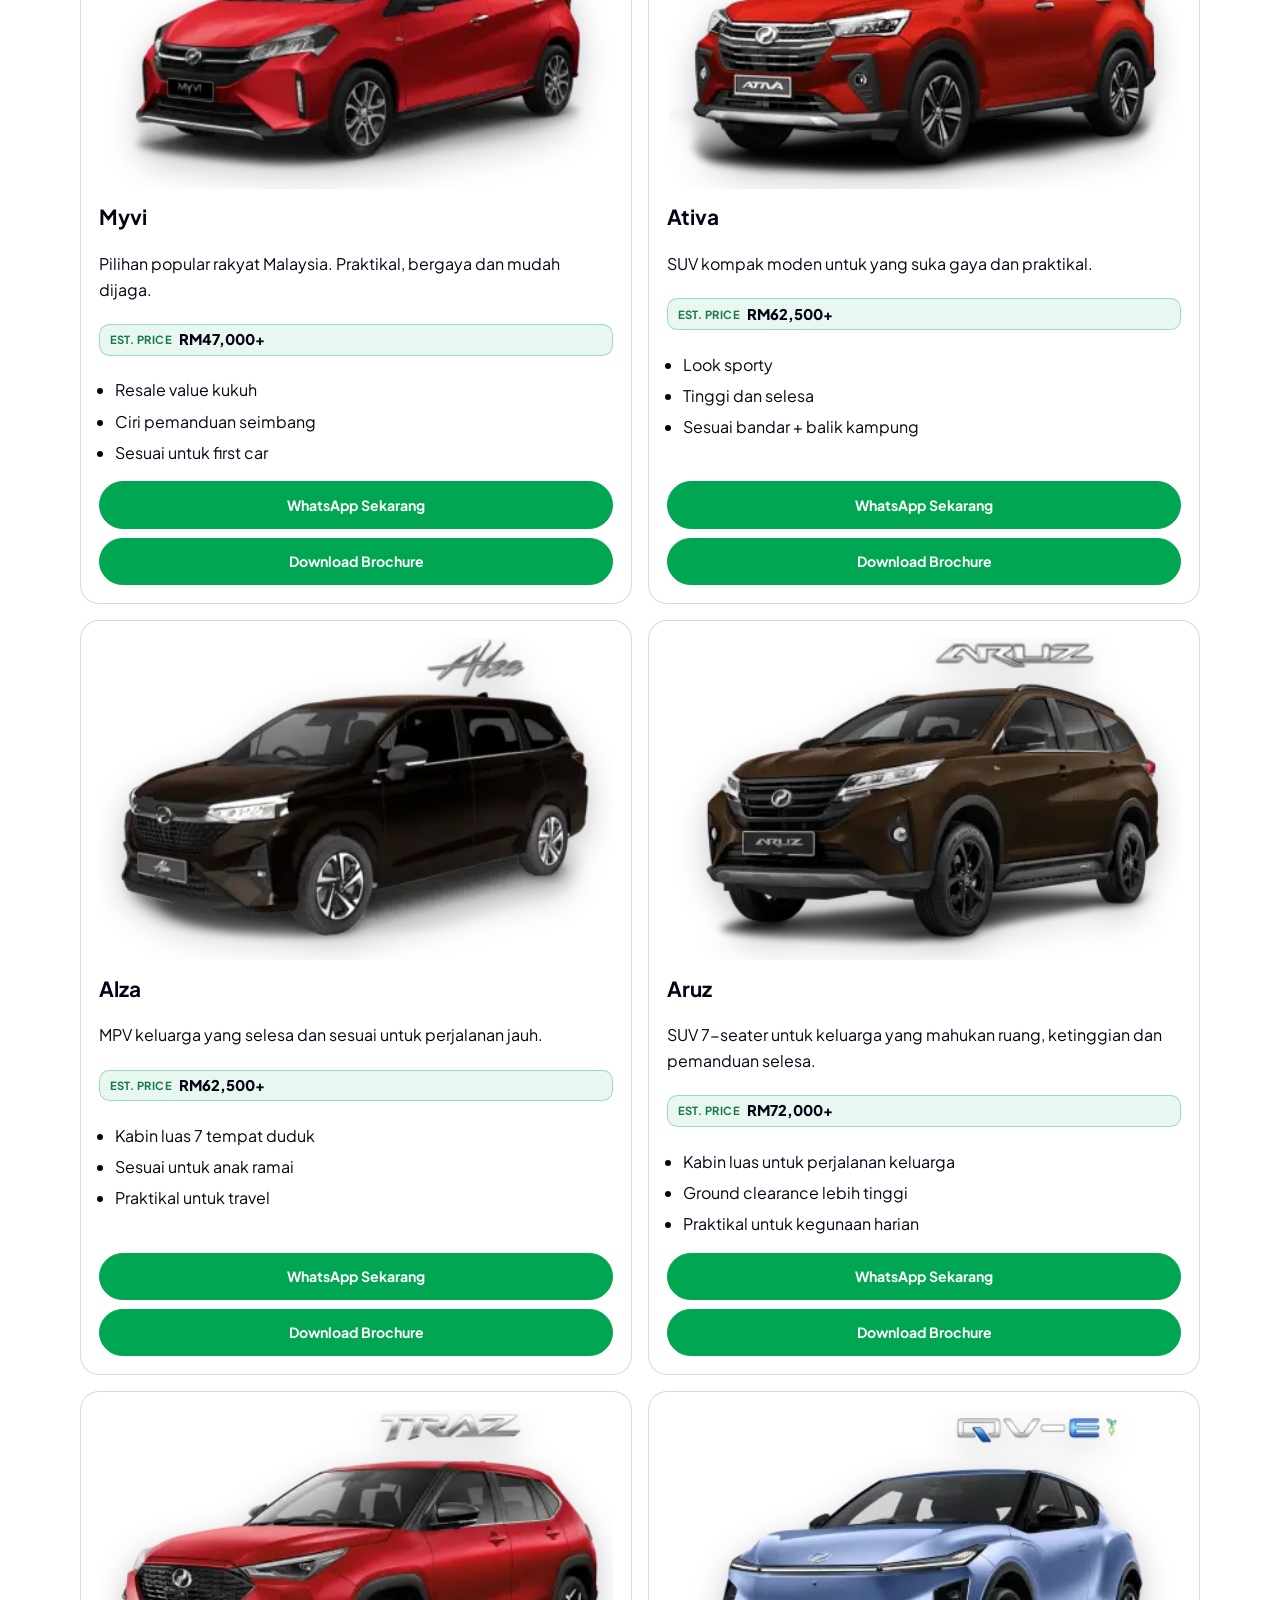
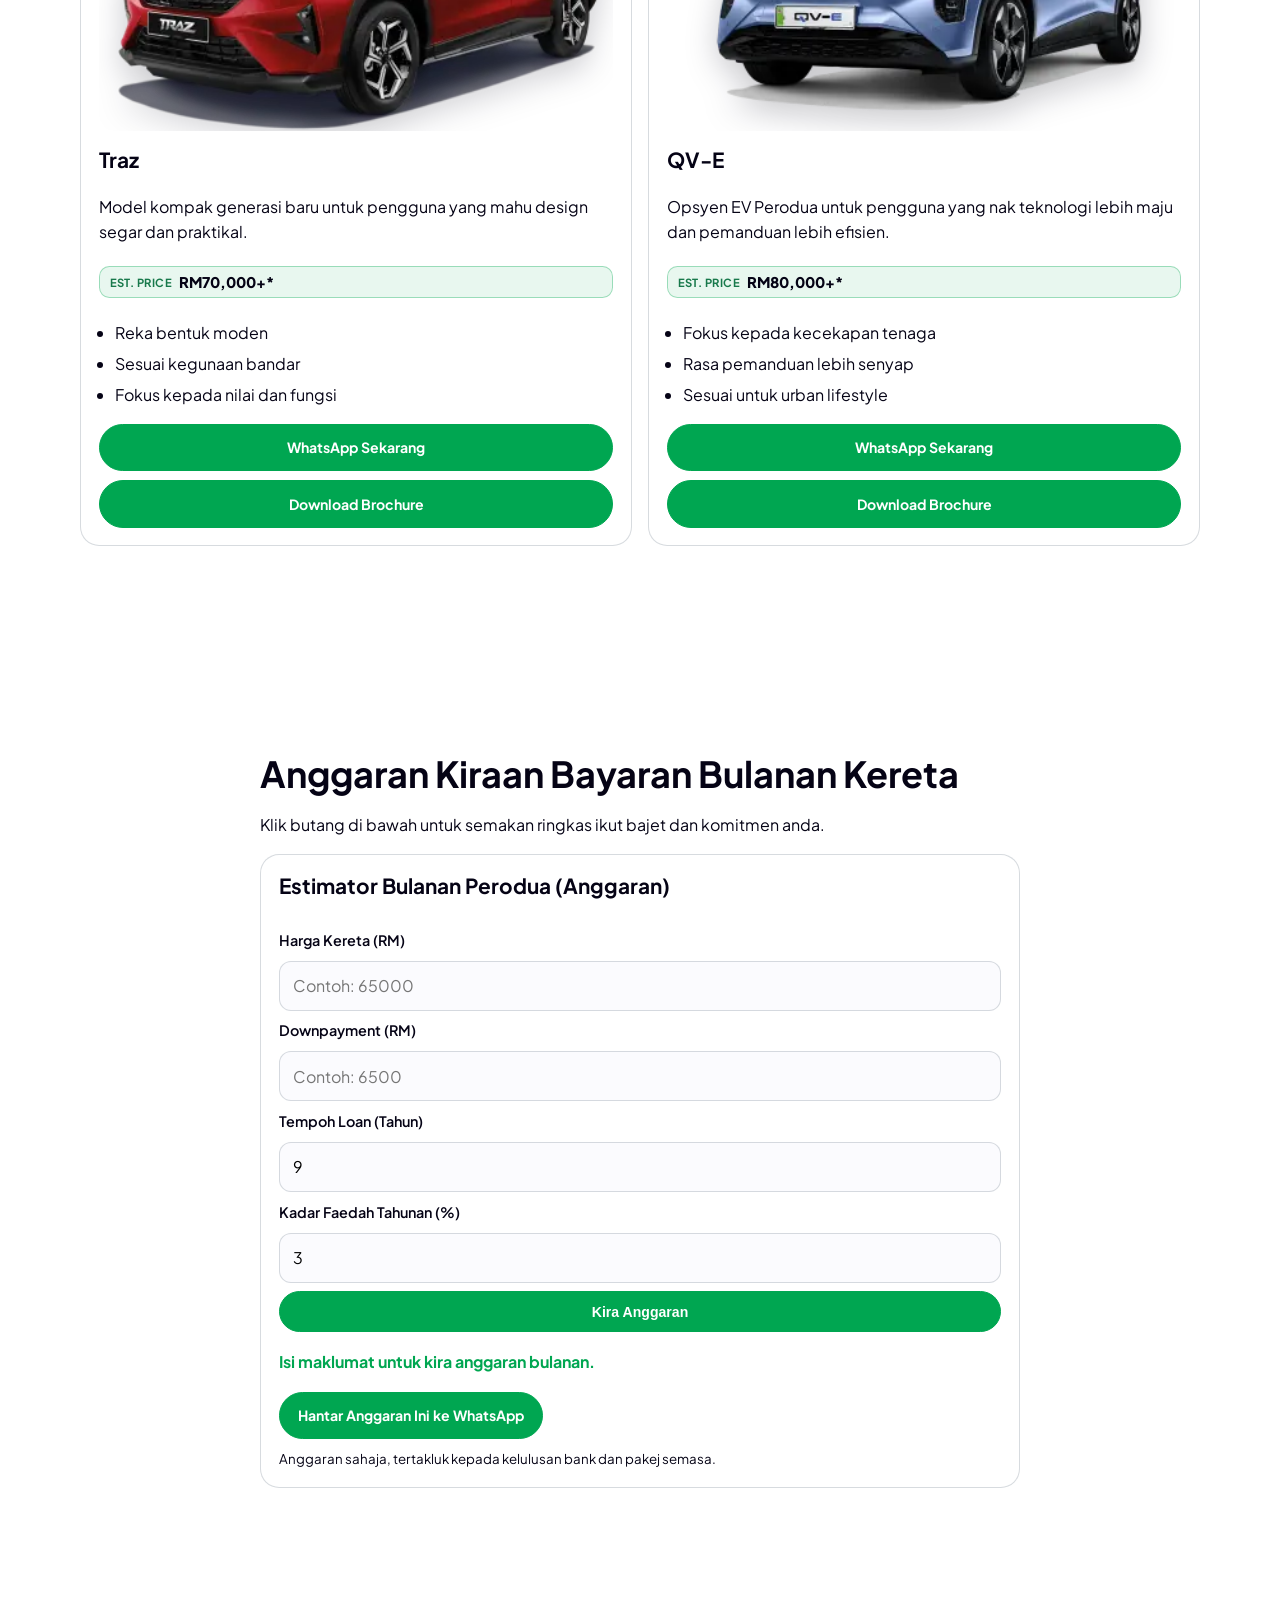
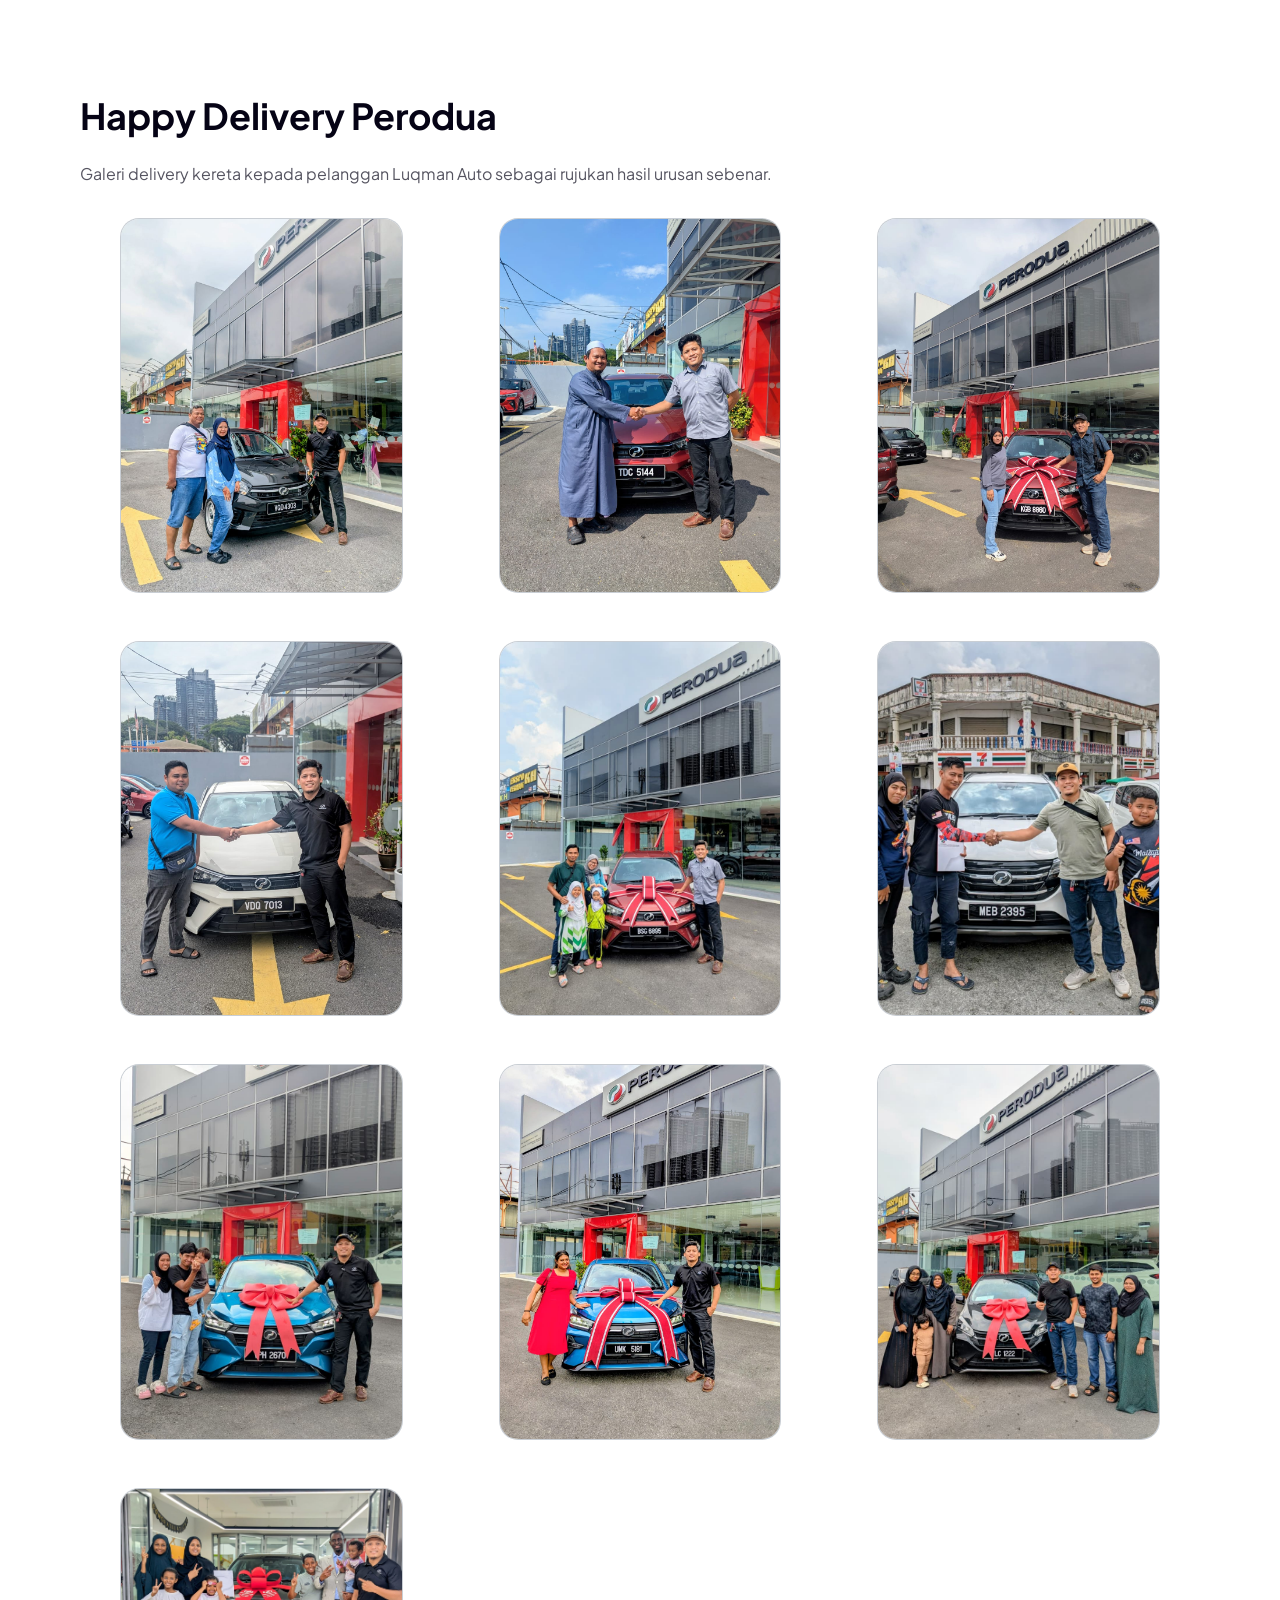
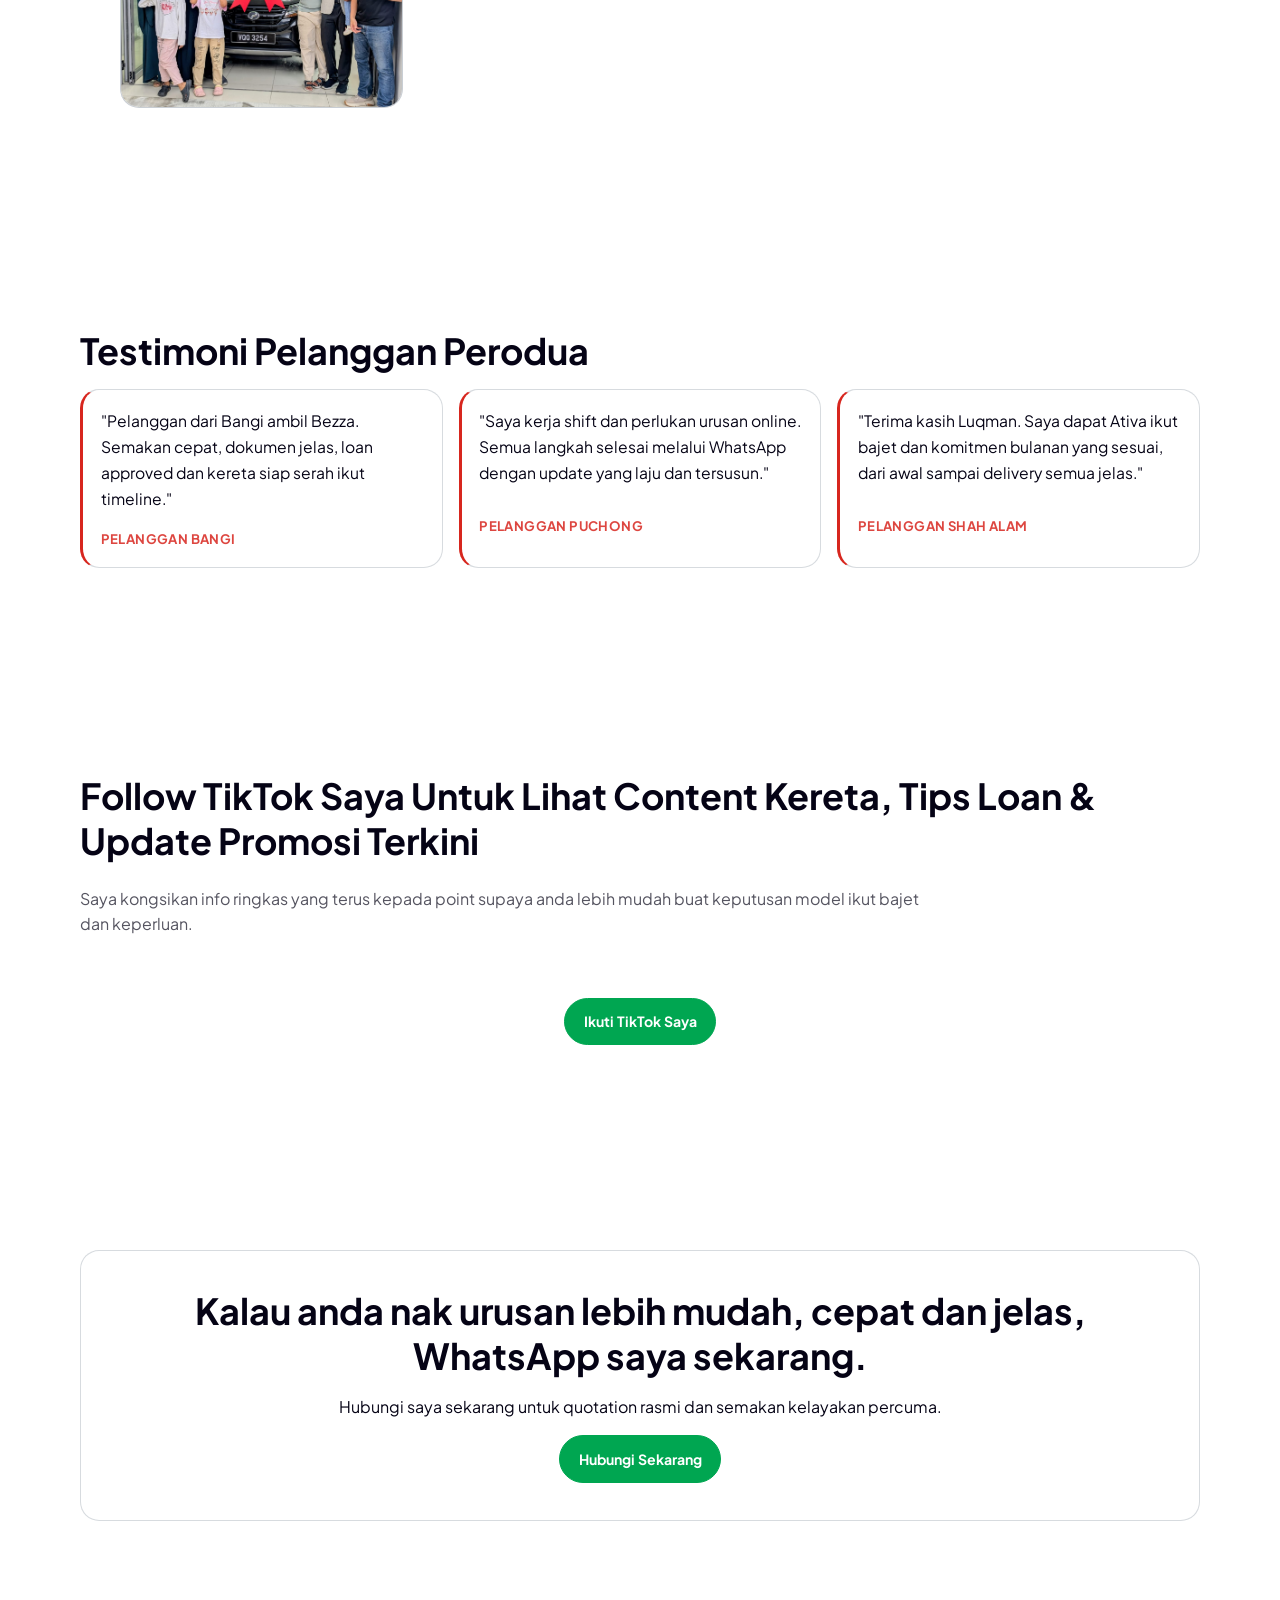
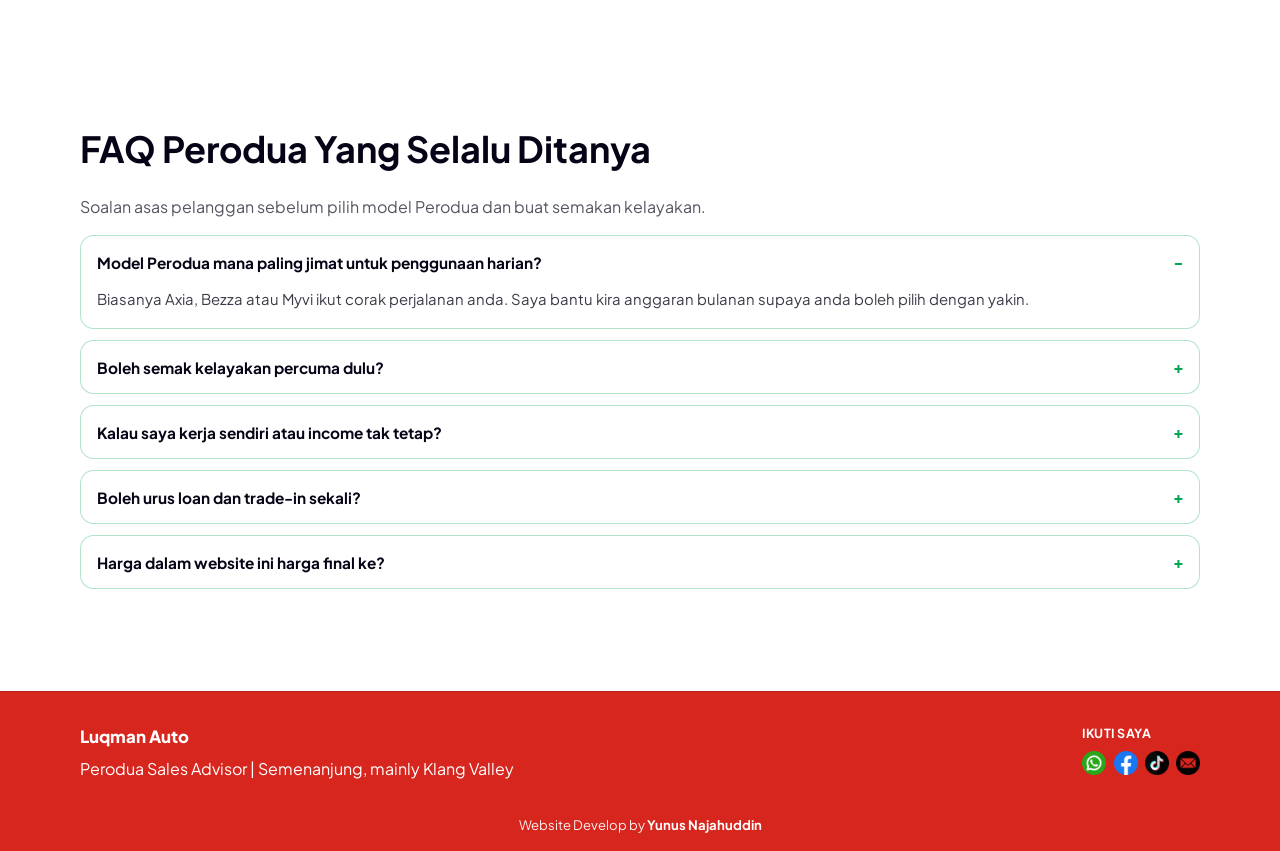
<file: perodua.html>
<!doctype html>
<html lang="ms">
<head>
  <meta charset="UTF-8">
  <meta name="viewport" content="width=device-width, initial-scale=1.0">
  <title>Luqman Auto | Semak Kelayakan & Quotation Perodua</title>
  <meta name="description" content="Semak kelayakan dan quotation Perodua melalui Luqman Auto. Urusan dokumen, loan dan pemilihan model lebih mudah, cepat dan jelas.">
  <meta name="robots" content="index, follow">
  <link rel="preconnect" href="https://fonts.googleapis.com">
  <link rel="preconnect" href="https://fonts.gstatic.com" crossorigin>
  <link href="https://fonts.googleapis.com/css2?family=Plus+Jakarta+Sans:wght@400;500;600;700;800&display=swap" rel="stylesheet">
  <link rel="stylesheet" href="styles.css">
  <!-- TikTok Pixel Code Start -->
  <script>
  !function (w, d, t) {
    w.TiktokAnalyticsObject=t;var ttq=w[t]=w[t]||[];ttq.methods=["page","track","identify","instances","debug","on","off","once","ready","alias","group","enableCookie","disableCookie","holdConsent","revokeConsent","grantConsent"],ttq.setAndDefer=function(t,e){t[e]=function(){t.push([e].concat(Array.prototype.slice.call(arguments,0)))}};for(var i=0;i<ttq.methods.length;i++)ttq.setAndDefer(ttq,ttq.methods[i]);ttq.instance=function(t){for(
  var e=ttq._i[t]||[],n=0;n<ttq.methods.length;n++)ttq.setAndDefer(e,ttq.methods[n]);return e},ttq.load=function(e,n){var r="https://analytics.tiktok.com/i18n/pixel/events.js",o=n&&n.partner;ttq._i=ttq._i||{},ttq._i[e]=[],ttq._i[e]._u=r,ttq._t=ttq._t||{},ttq._t[e]=+new Date,ttq._o=ttq._o||{},ttq._o[e]=n||{};n=document.createElement("script")
  n.type="text/javascript",n.async=!0,n.src=r+"?sdkid="+e+"&lib="+t;e=document.getElementsByTagName("script")[0];e.parentNode.insertBefore(n,e)};
  
  
    ttq.load('D7AHCP3C77U5V754DBFG');
    ttq.load('D7B21HRC77UCBDU1GP70');
    ttq.page();
  }(window, document, 'ttq');
  </script>
  <!-- TikTok Pixel Code End -->
</head>
<body class="page-brand page-perodua">
  <a class="skip-link" href="#home">Terus ke kandungan</a>

  <header class="site-header" id="home">
    <div class="nav-shell" data-nav-shell>
      <nav class="nav-pill" aria-label="Navigasi Utama">
        <a class="brand brand-logo" href="/" aria-label="Luqman Auto Home">
          <img src="assets/perodua/perodua-logo.webp" alt="Perodua logo">
        </a>
        <button class="menu-toggle" type="button" aria-label="Buka menu" data-menu-toggle>
          <span></span><span></span><span></span>
        </button>
        <ul class="nav-links" data-desktop-menu>
          <li><a href="/">Home</a></li>
          <li><a href="#why-me">Why Me</a></li>
          <li><a href="#services">Services</a></li>
          <li><a href="#model">Model</a></li>
          <li><a href="#kalkulator">Kelayakan</a></li>
          <li><a href="#portfolio">Portfolio</a></li>
          <li><a href="#testimonials">Testimonials</a></li>
          <li><a href="#contact">Contact</a></li>
        </ul>
      </nav>
      <div class="mobile-menu" data-mobile-menu>
        <a href="/">Home</a>
        <a href="#why-me">Why Me</a>
        <a href="#services">Services</a>
        <a href="#model">Model</a>
        <a href="#kalkulator">Kelayakan</a>
        <a href="#portfolio">Portfolio</a>
        <a href="#testimonials">Testimonials</a>
        <a href="#contact">Contact</a>
      </div>
    </div>
  </header>

  <main>
    <section class="hero section" data-reveal>
      <div class="container hero-grid">
        <div class="hero-copy">
          <p class="eyebrow">Perodua Specialist</p>
          <h1>Nak Kereta Jimat, Mudah Jaga Dan Sesuai Ikut Bajet? Saya Bantu Semak Kelayakan Anda Hari Ini.</h1>
          <p class="lead">Saya bantu semak kelayakan, cadangkan model sesuai, urus dokumen dan percepatkan proses supaya anda boleh fokus pada urusan anda.</p>
        </div>
        <div class="hero-visual image-frame" data-label="Perodua Hero">
          <img src="assets/perodua/herosection/traz_info_kv_m_2x.webp" alt="Perodua untuk semakan model" loading="eager" fetchpriority="high" data-fallback-label="Hero Perodua">
        </div>
        <div class="hero-actions">
          <div class="cta-row">
            <a class="btn btn-primary" href="https://api.whatsapp.com/send?phone=601126011931&amp;text=Hi%20Luqman,%20saya%20nak%20tanya%20tentang%20model%20Perodua%20dan%20semak%20kelayakan." target="_blank" rel="noopener noreferrer">Semak Kelayakan WhatsApp</a>
            <a class="btn btn-outline" href="https://api.whatsapp.com/send?phone=601126011931&amp;text=Hi%20Luqman,%20saya%20nak%20request%20quotation%20rasmi%20Perodua." target="_blank" rel="noopener noreferrer">Request Quotation</a>
          </div>
        </div>
      </div>
    </section>

    <section class="section" id="why-me" data-reveal>
      <div class="container split-card split-card-proton light">
        <div class="split-card-proton-copy">
          <p class="eyebrow">Tentang Saya</p>
          <h2>Sales Advisor Perodua Yang Fokus Hasil, Bukan Janji.</h2>
          <p>Hai, saya Luqman, Sales Advisor Perodua yang berpengalaman membantu pelanggan memiliki kereta idaman mereka. Kepakaran saya adalah memastikan proses loan anda lancar, cepat, dan telus tanpa peningkan anda.</p>
        </div>
        <div class="image-frame split-card-proton-photo" data-label="Luqman Profile">
          <img src="assets/homepage/2e9712ef-cd1f-4291-9bfd-dd2e86dfba11.jpeg" alt="Luqman Musthafa, Sales Advisor Perodua" loading="lazy" data-fallback-label="Luqman Profile">
        </div>
        <ul class="trust-list split-card-proton-list">
          <li>Urusan online 100% melalui WhatsApp</li>
          <li>Semakan kelayakan awal sebelum apply</li>
          <li>Follow-up cepat sehingga keputusan keluar</li>
          <li>Bantu sehingga sesi serah kunci selesai</li>
        </ul>
      </div>
    </section>

    <section class="section" id="services" data-reveal>
      <div class="container">
        <h2>Kenapa Guna Khidmat Saya Untuk Beli Perodua?</h2>
        <div class="feature-grid">
          <article class="feature-card light" data-reveal>
            <div class="icon" aria-label="Urusan online">
              <img src="assets/proton/icon/customer-support_19017646.gif" alt="Customer support icon" loading="lazy">
            </div>
            <h3>Urusan Online 100%</h3>
            <p>Hantar dokumen melalui WhatsApp, saya uruskan selebihnya.</p>
          </article>
          <article class="feature-card light" data-reveal>
            <div class="icon" aria-label="Bank loan">
              <img src="assets/proton/icon/bank_18157892.gif" alt="Bank icon" loading="lazy">
            </div>
            <h3>Bantu Push Dengan Panel Bank</h3>
            <p>Saya bantu urus permohonan dan susun strategi ikut profil komitmen anda.</p>
          </article>
          <article class="feature-card light" data-reveal>
            <div class="icon" aria-label="Trade in">
              <img src="assets/proton/icon/two-way_15568173.gif" alt="Trade-in icon" loading="lazy">
            </div>
            <h3>Trade-in &amp; Kes Komitmen</h3>
            <p>Kereta lama, rekod komitmen atau dokumen kurang lengkap, saya bantu susun jalan.</p>
          </article>
          <article class="feature-card light" data-reveal>
            <div class="icon" aria-label="Gift accessories">
              <img src="assets/proton/icon/valentines-day_14118612.gif" alt="Gift accessories icon" loading="lazy">
            </div>
            <h3>Pakej Hadiah &amp; Servis Sampai Selesai</h3>
            <p>Saya fokus pada pengalaman urusan yang mudah, cepat dan jelas sampai kereta selamat diterima.</p>
          </article>
        </div>
      </div>
    </section>

    <section class="section" id="model" data-reveal>
      <div class="container">
        <div class="section-head">
          <h2>Pilihan Model Perodua</h2>
          <p>Pilih model yang sesuai, kemudian saya bantu semak kelayakan dan susun quotation rasmi.</p>
          <p class="section-note">*Est. Price adalah anggaran OTR asas dan boleh berubah ikut varian serta promosi semasa.</p>
        </div>
        <div class="model-grid">
          <article class="model-card" data-reveal>
            <div class="image-frame" data-label="Axia"><img src="assets/perodua/model/axia.webp" alt="Perodua Axia" loading="lazy" data-fallback-label="Axia"></div>
            <h3>Axia</h3>
            <p>Pilihan jimat dan praktikal untuk kegunaan harian.</p>
            <p class="model-price"><span>Est. Price</span>RM22,000+</p>
            <ul>
              <li>Fuel saving</li>
              <li>Saiz kompak mudah parkir</li>
              <li>Bajet friendly</li>
            </ul>
            <div class="card-actions">
              <a class="btn btn-primary" href="https://api.whatsapp.com/send?phone=601126011931&amp;text=Hi%20Luqman,%20saya%20nak%20tanya%20tentang%20Perodua%20Axia%20dan%20semak%20kelayakan." target="_blank" rel="noopener noreferrer">WhatsApp Sekarang</a>
              <a class="btn btn-outline" href="assets/perodua/brochure/Axia_Brochure.pdf" target="_blank" rel="noopener noreferrer">Download Brochure</a>
            </div>
          </article>
          <article class="model-card" data-reveal>
            <div class="image-frame" data-label="Bezza"><img src="assets/perodua/model/bezza.webp" alt="Perodua Bezza" loading="lazy" data-fallback-label="Bezza"></div>
            <h3>Bezza</h3>
            <p>Sedan mampu milik yang sesuai untuk kerja dan keluarga kecil.</p>
            <p class="model-price"><span>Est. Price</span>RM35,000+</p>
            <ul>
              <li>Ruang but besar</li>
              <li>Sesuai untuk daily commute</li>
              <li>Kos ownership rendah</li>
            </ul>
            <div class="card-actions">
              <a class="btn btn-primary" href="https://api.whatsapp.com/send?phone=601126011931&amp;text=Hi%20Luqman,%20saya%20nak%20tanya%20tentang%20Perodua%20Bezza%20dan%20semak%20kelayakan." target="_blank" rel="noopener noreferrer">WhatsApp Sekarang</a>
              <a class="btn btn-outline" href="assets/perodua/brochure/Bezza_Brochure.pdf" target="_blank" rel="noopener noreferrer">Download Brochure</a>
            </div>
          </article>
          <article class="model-card" data-reveal>
            <div class="image-frame" data-label="Myvi"><img src="assets/perodua/model/myvi.webp" alt="Perodua Myvi" loading="lazy" data-fallback-label="Myvi"></div>
            <h3>Myvi</h3>
            <p>Pilihan popular rakyat Malaysia. Praktikal, bergaya dan mudah dijaga.</p>
            <p class="model-price"><span>Est. Price</span>RM47,000+</p>
            <ul>
              <li>Resale value kukuh</li>
              <li>Ciri pemanduan seimbang</li>
              <li>Sesuai untuk first car</li>
            </ul>
            <div class="card-actions">
              <a class="btn btn-primary" href="https://api.whatsapp.com/send?phone=601126011931&amp;text=Hi%20Luqman,%20saya%20nak%20tanya%20tentang%20Perodua%20Myvi%20dan%20semak%20kelayakan." target="_blank" rel="noopener noreferrer">WhatsApp Sekarang</a>
              <a class="btn btn-outline" href="assets/perodua/brochure/Myvi_Brochure.pdf" target="_blank" rel="noopener noreferrer">Download Brochure</a>
            </div>
          </article>
          <article class="model-card" data-reveal>
            <div class="image-frame" data-label="Ativa"><img src="assets/perodua/model/ativa.webp" alt="Perodua Ativa" loading="lazy" data-fallback-label="Ativa"></div>
            <h3>Ativa</h3>
            <p>SUV kompak moden untuk yang suka gaya dan praktikal.</p>
            <p class="model-price"><span>Est. Price</span>RM62,500+</p>
            <ul>
              <li>Look sporty</li>
              <li>Tinggi dan selesa</li>
              <li>Sesuai bandar + balik kampung</li>
            </ul>
            <div class="card-actions">
              <a class="btn btn-primary" href="https://api.whatsapp.com/send?phone=601126011931&amp;text=Hi%20Luqman,%20saya%20nak%20tanya%20tentang%20Perodua%20Ativa%20dan%20semak%20kelayakan." target="_blank" rel="noopener noreferrer">WhatsApp Sekarang</a>
              <a class="btn btn-outline" href="assets/perodua/brochure/Ativa_Brochure.pdf" target="_blank" rel="noopener noreferrer">Download Brochure</a>
            </div>
          </article>
          <article class="model-card" data-reveal>
            <div class="image-frame" data-label="Alza"><img src="assets/perodua/model/alza.webp" alt="Perodua Alza" loading="lazy" data-fallback-label="Alza"></div>
            <h3>Alza</h3>
            <p>MPV keluarga yang selesa dan sesuai untuk perjalanan jauh.</p>
            <p class="model-price"><span>Est. Price</span>RM62,500+</p>
            <ul>
              <li>Kabin luas 7 tempat duduk</li>
              <li>Sesuai untuk anak ramai</li>
              <li>Praktikal untuk travel</li>
            </ul>
            <div class="card-actions">
              <a class="btn btn-primary" href="https://api.whatsapp.com/send?phone=601126011931&amp;text=Hi%20Luqman,%20saya%20nak%20tanya%20tentang%20Perodua%20Alza%20dan%20semak%20kelayakan." target="_blank" rel="noopener noreferrer">WhatsApp Sekarang</a>
              <a class="btn btn-outline" href="assets/perodua/brochure/Alza_Brochure.pdf" target="_blank" rel="noopener noreferrer">Download Brochure</a>
            </div>
          </article>
          <article class="model-card" data-reveal>
            <div class="image-frame" data-label="Aruz"><img src="assets/perodua/model/aruz.webp" alt="Perodua Aruz" loading="lazy" data-fallback-label="Aruz"></div>
            <h3>Aruz</h3>
            <p>SUV 7-seater untuk keluarga yang mahukan ruang, ketinggian dan pemanduan selesa.</p>
            <p class="model-price"><span>Est. Price</span>RM72,000+</p>
            <ul>
              <li>Kabin luas untuk perjalanan keluarga</li>
              <li>Ground clearance lebih tinggi</li>
              <li>Praktikal untuk kegunaan harian</li>
            </ul>
            <div class="card-actions">
              <a class="btn btn-primary" href="https://api.whatsapp.com/send?phone=601126011931&amp;text=Hi%20Luqman,%20saya%20nak%20tanya%20tentang%20Perodua%20Aruz%20dan%20semak%20kelayakan." target="_blank" rel="noopener noreferrer">WhatsApp Sekarang</a>
              <a class="btn btn-outline" href="assets/perodua/brochure/Aruz_Brochure.pdf" target="_blank" rel="noopener noreferrer">Download Brochure</a>
            </div>
          </article>
          <article class="model-card" data-reveal>
            <div class="image-frame" data-label="Traz"><img src="assets/perodua/model/traz.webp" alt="Perodua Traz" loading="lazy" data-fallback-label="Traz"></div>
            <h3>Traz</h3>
            <p>Model kompak generasi baru untuk pengguna yang mahu design segar dan praktikal.</p>
            <p class="model-price"><span>Est. Price</span>RM70,000+*</p>
            <ul>
              <li>Reka bentuk moden</li>
              <li>Sesuai kegunaan bandar</li>
              <li>Fokus kepada nilai dan fungsi</li>
            </ul>
            <div class="card-actions">
              <a class="btn btn-primary" href="https://api.whatsapp.com/send?phone=601126011931&amp;text=Hi%20Luqman,%20saya%20nak%20tanya%20tentang%20Perodua%20Traz%20dan%20semak%20kelayakan." target="_blank" rel="noopener noreferrer">WhatsApp Sekarang</a>
              <a class="btn btn-outline" href="assets/perodua/brochure/Traz_Brochure.pdf" target="_blank" rel="noopener noreferrer">Download Brochure</a>
            </div>
          </article>
          <article class="model-card" data-reveal>
            <div class="image-frame" data-label="QV-E"><img src="assets/perodua/model/qv-e.webp" alt="Perodua QV-E" loading="lazy" data-fallback-label="QV-E"></div>
            <h3>QV-E</h3>
            <p>Opsyen EV Perodua untuk pengguna yang nak teknologi lebih maju dan pemanduan lebih efisien.</p>
            <p class="model-price"><span>Est. Price</span>RM80,000+*</p>
            <ul>
              <li>Fokus kepada kecekapan tenaga</li>
              <li>Rasa pemanduan lebih senyap</li>
              <li>Sesuai untuk urban lifestyle</li>
            </ul>
            <div class="card-actions">
              <a class="btn btn-primary" href="https://api.whatsapp.com/send?phone=601126011931&amp;text=Hi%20Luqman,%20saya%20nak%20tanya%20tentang%20Perodua%20QV-E%20dan%20semak%20kelayakan." target="_blank" rel="noopener noreferrer">WhatsApp Sekarang</a>
              <a class="btn btn-outline" href="assets/perodua/brochure/QV-E_eBrochure-Cd-6GCDb.pdf" target="_blank" rel="noopener noreferrer">Download Brochure</a>
            </div>
          </article>
        </div>
      </div>
    </section>

    <section class="section" id="kalkulator" data-reveal>
      <div class="container calculator-wrap">
        <div class="calculator-intro">
          <h2>Anggaran Kiraan Bayaran Bulanan Kereta</h2>
          <p>Klik butang di bawah untuk semakan ringkas ikut bajet dan komitmen anda.</p>
        </div>
        <form class="calculator" data-loan-calculator data-brand="Perodua">
          <h3>Estimator Bulanan Perodua (Anggaran)</h3>
          <label for="harga">Harga Kereta (RM)</label>
          <input id="harga" name="harga" type="number" min="0" placeholder="Contoh: 65000" required>

          <label for="downpayment">Downpayment (RM)</label>
          <input id="downpayment" name="downpayment" type="number" min="0" placeholder="Contoh: 6500" required>

          <label for="tempoh_tahun">Tempoh Loan (Tahun)</label>
          <input id="tempoh_tahun" name="tempoh_tahun" type="number" min="1" max="9" value="9" required>

          <label for="kadar_faedah">Kadar Faedah Tahunan (%)</label>
          <input id="kadar_faedah" name="kadar_faedah" type="number" min="0" step="0.1" value="3" required>

          <button class="btn btn-primary" type="submit">Kira Anggaran</button>
          <p class="calc-result" data-calc-result>Isi maklumat untuk kira anggaran bulanan.</p>
          <a class="btn btn-outline calc-send" href="https://api.whatsapp.com/send?phone=601126011931&amp;text=Hi%20Luqman,%20saya%20nak%20semak%20kelayakan%20dan%20tanya%20pasal%20kereta." target="_blank" rel="noopener noreferrer" data-calc-send>Hantar Anggaran Ini ke WhatsApp</a>
          <small>Anggaran sahaja, tertakluk kepada kelulusan bank dan pakej semasa.</small>
        </form>
      </div>
    </section>

    <section class="section" id="portfolio" data-reveal>
      <div class="container">
        <div class="section-head section-head-stack">
          <h2>Happy Delivery Perodua</h2>
          <p>Galeri delivery kereta kepada pelanggan Luqman Auto sebagai rujukan hasil urusan sebenar.</p>
        </div>
        <div class="portfolio-grid">
          <figure class="image-frame" data-label="Delivery 1"><img src="assets/perodua/customer/WhatsApp%20Image%202026-04-04%20at%204.35.41%20PM.jpeg" alt="Handover Perodua customer 1" loading="lazy" data-fallback-label="Delivery 1"></figure>
          <figure class="image-frame" data-label="Delivery 2"><img src="assets/perodua/customer/WhatsApp%20Image%202026-04-04%20at%204.35.42%20PM%20%281%29.jpeg" alt="Handover Perodua customer 2" loading="lazy" data-fallback-label="Delivery 2"></figure>
          <figure class="image-frame" data-label="Delivery 3"><img src="assets/perodua/customer/WhatsApp%20Image%202026-04-04%20at%204.35.42%20PM%20%282%29.jpeg" alt="Handover Perodua customer 3" loading="lazy" data-fallback-label="Delivery 3"></figure>
          <figure class="image-frame" data-label="Delivery 4"><img src="assets/perodua/customer/WhatsApp%20Image%202026-04-04%20at%204.35.42%20PM.jpeg" alt="Handover Perodua customer 4" loading="lazy" data-fallback-label="Delivery 4"></figure>
          <figure class="image-frame" data-label="Delivery 5"><img src="assets/perodua/customer/WhatsApp%20Image%202026-04-04%20at%204.35.43%20PM%20%281%29.jpeg" alt="Handover Perodua customer 5" loading="lazy" data-fallback-label="Delivery 5"></figure>
          <figure class="image-frame" data-label="Delivery 6"><img src="assets/perodua/customer/WhatsApp%20Image%202026-04-04%20at%204.35.43%20PM.jpeg" alt="Handover Perodua customer 6" loading="lazy" data-fallback-label="Delivery 6"></figure>
          <figure class="image-frame" data-label="Delivery 7"><img src="assets/perodua/customer/WhatsApp%20Image%202026-04-04%20at%204.35.44%20PM%20%281%29.jpeg" alt="Handover Perodua customer 7" loading="lazy" data-fallback-label="Delivery 7"></figure>
          <figure class="image-frame" data-label="Delivery 8"><img src="assets/perodua/customer/WhatsApp%20Image%202026-04-04%20at%204.35.44%20PM%20%282%29.jpeg" alt="Handover Perodua customer 8" loading="lazy" data-fallback-label="Delivery 8"></figure>
          <figure class="image-frame" data-label="Delivery 9"><img src="assets/perodua/customer/WhatsApp%20Image%202026-04-04%20at%204.35.44%20PM.jpeg" alt="Handover Perodua customer 9" loading="lazy" data-fallback-label="Delivery 9"></figure>
          <figure class="image-frame" data-label="Delivery 10"><img src="assets/perodua/customer/WhatsApp%20Image%202026-04-04%20at%204.35.45%20PM.jpeg" alt="Handover Perodua customer 10" loading="lazy" data-fallback-label="Delivery 10"></figure>
        </div>
      </div>
    </section>

    <section class="section" id="testimonials" data-reveal>
      <div class="container">
        <h2>Testimoni Pelanggan Perodua</h2>
        <div class="testimonial-grid">
          <article class="quote-card light quote-only" data-reveal>
            <p>"Pelanggan dari Bangi ambil Bezza. Semakan cepat, dokumen jelas, loan approved dan kereta siap serah ikut timeline."</p>
            <span>Pelanggan Bangi</span>
          </article>
          <article class="quote-card light quote-only" data-reveal>
            <p>"Saya kerja shift dan perlukan urusan online. Semua langkah selesai melalui WhatsApp dengan update yang laju dan tersusun."</p>
            <span>Pelanggan Puchong</span>
          </article>
          <article class="quote-card light quote-only" data-reveal>
            <p>"Terima kasih Luqman. Saya dapat Ativa ikut bajet dan komitmen bulanan yang sesuai, dari awal sampai delivery semua jelas."</p>
            <span>Pelanggan Shah Alam</span>
          </article>
        </div>
      </div>
    </section>

    <section class="section tiktok-section" data-reveal>
      <div class="container">
        <div class="section-head section-head-stack">
          <h2>Follow TikTok Saya Untuk Lihat Content Kereta, Tips Loan &amp; Update Promosi Terkini</h2>
          <p>Saya kongsikan info ringkas yang terus kepada point supaya anda lebih mudah buat keputusan model ikut bajet dan keperluan.</p>
        </div>
        <div class="tiktok-card" data-reveal>
          <blockquote class="tiktok-embed" cite="https://www.tiktok.com/@luqmanmusthafa?_r=1&amp;_t=ZS-95CSSRIXupZ" data-unique-id="luqmanmusthafa" data-embed-type="creator" style="max-width: 780px; min-width: 300px;">
            <section>
              <a target="_blank" rel="noopener noreferrer" title="@luqmanmusthafa" href="https://www.tiktok.com/@luqmanmusthafa?_r=1&amp;_t=ZS-95CSSRIXupZ">@luqmanmusthafa</a>
            </section>
          </blockquote>
        </div>
        <div class="cta-row center">
          <a class="btn btn-primary" href="https://www.tiktok.com/@luqmanmusthafa?_r=1&amp;_t=ZS-95CSSRIXupZ" target="_blank" rel="noopener noreferrer">Ikuti TikTok Saya</a>
        </div>
      </div>
    </section>

    <section class="section final-cta" id="contact" data-reveal>
      <div class="container">
        <h2>Kalau anda nak urusan lebih mudah, cepat dan jelas, WhatsApp saya sekarang.</h2>
        <p>Hubungi saya sekarang untuk quotation rasmi dan semakan kelayakan percuma.</p>
        <div class="cta-row center">
          <a class="btn btn-primary" href="https://api.whatsapp.com/send?phone=601126011931&amp;text=Hi%20Luqman,%20saya%20nak%20tanya%20tentang%20model%20Perodua%20dan%20semak%20kelayakan." target="_blank" rel="noopener noreferrer">Hubungi Sekarang</a>
        </div>
      </div>
    </section>

    <section class="section faq-section" id="faq" data-reveal>
      <div class="container">
        <div class="section-head section-head-stack">
          <h2>FAQ Perodua Yang Selalu Ditanya</h2>
          <p>Soalan asas pelanggan sebelum pilih model Perodua dan buat semakan kelayakan.</p>
        </div>
        <div class="faq-list">
          <details class="faq-item" open>
            <summary>Model Perodua mana paling jimat untuk penggunaan harian?</summary>
            <p>Biasanya Axia, Bezza atau Myvi ikut corak perjalanan anda. Saya bantu kira anggaran bulanan supaya anda boleh pilih dengan yakin.</p>
          </details>
          <details class="faq-item">
            <summary>Boleh semak kelayakan percuma dulu?</summary>
            <p>Boleh, terus WhatsApp saya. Saya akan semak awal berdasarkan gaji dan komitmen sebelum anda commit pada mana-mana model.</p>
          </details>
          <details class="faq-item">
            <summary>Kalau saya kerja sendiri atau income tak tetap?</summary>
            <p>Masih boleh cuba. Saya akan guide dokumen yang sesuai untuk meningkatkan peluang kelulusan ikut profil anda.</p>
          </details>
          <details class="faq-item">
            <summary>Boleh urus loan dan trade-in sekali?</summary>
            <p>Ya. Saya boleh bantu urus semakan loan dan cadangan trade-in supaya proses beli kereta jadi lebih tersusun.</p>
          </details>
          <details class="faq-item">
            <summary>Harga dalam website ini harga final ke?</summary>
            <p>Harga yang dipaparkan ialah anggaran asas. Harga sebenar ikut varian, pakej semasa dan lokasi. Saya akan bagi quotation rasmi terkini.</p>
          </details>
        </div>
      </div>
    </section>
  </main>

  <footer class="site-footer light-footer">
    <div class="container footer-grid">
      <div>
        <p class="footer-brand">Luqman Auto</p>
        <p>Perodua Sales Advisor | Semenanjung, mainly Klang Valley</p>
      </div>
      <div class="footer-social-wrap">
        <p class="footer-social-title">Ikuti Saya</p>
        <div class="footer-social" aria-label="Media sosial">
        <a href="https://api.whatsapp.com/send?phone=601126011931&amp;text=Hi%20Luqman,%20saya%20nak%20tanya%20tentang%20model%20Perodua%20dan%20semak%20kelayakan." target="_blank" rel="noopener noreferrer" aria-label="WhatsApp">
              <img src="assets/icons/whatsapp.png" alt="WhatsApp icon" loading="lazy">
            </a>
        <a href="https://www.facebook.com/share/1CsWoBQdGa/?mibextid=wwXIfr" target="_blank" rel="noopener noreferrer" aria-label="Facebook">
              <img src="assets/icons/facebook.png" alt="Facebook icon" loading="lazy">
            </a>
        <a href="https://www.tiktok.com/@luqmanmusthafa?_r=1&amp;_t=ZS-95CSSRIXupZ" target="_blank" rel="noopener noreferrer" aria-label="TikTok">
              <img src="assets/icons/tik-tok.png" alt="TikTok icon" loading="lazy">
            </a>
        <a href="mailto:Luqmanmusthafa@gmail.com" aria-label="Email">
          <img src="assets/icons/email.png" alt="Email icon" loading="lazy">
        </a>
        </div>
      </div>
    </div>
    <p class="credits">Website Develop by <a class="dev-link" href="https://www.instagram.com/yunusnajahuddin/" target="_blank" rel="noopener noreferrer">Yunus Najahuddin</a></p>
  </footer>

  <a class="floating-wa" href="https://api.whatsapp.com/send?phone=601126011931&amp;text=Hi%20Luqman,%20saya%20nak%20tanya%20tentang%20model%20Perodua%20dan%20semak%20kelayakan." target="_blank" rel="noopener noreferrer" aria-label="WhatsApp cepat">
    <img src="assets/icons/whatsapp.png" alt="WhatsApp icon" loading="lazy">
    <span>WhatsApp</span>
  </a>

  <button class="back-top" type="button" aria-label="Kembali ke atas" data-back-top>
    <svg viewBox="0 0 24 24" aria-hidden="true">
      <path d="M12 18V6M6.75 11.25 12 6l5.25 5.25" fill="none" stroke="currentColor" stroke-width="1.7" stroke-linecap="round" stroke-linejoin="round"/>
    </svg>
  </button>

  <script async src="https://www.tiktok.com/embed.js"></script>
  <script src="script.js" defer></script>
</body>
</html>
</file>
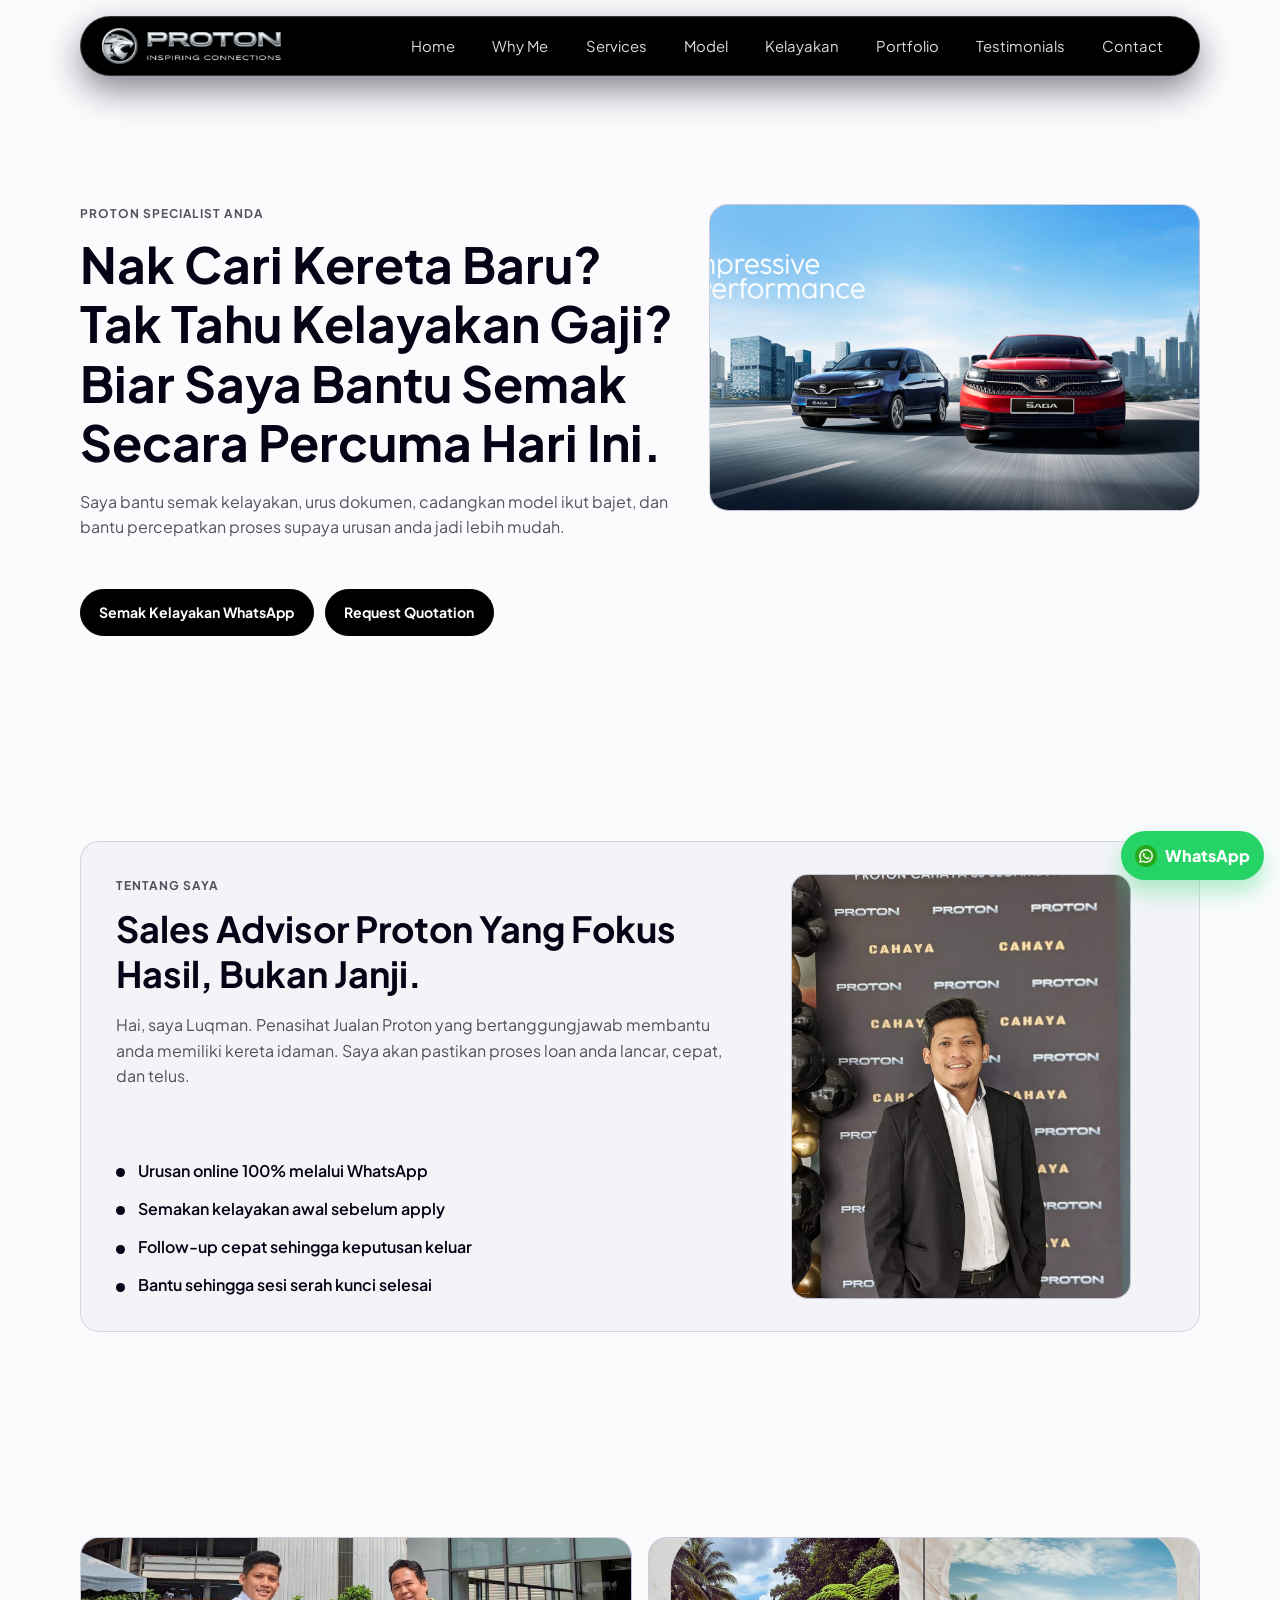
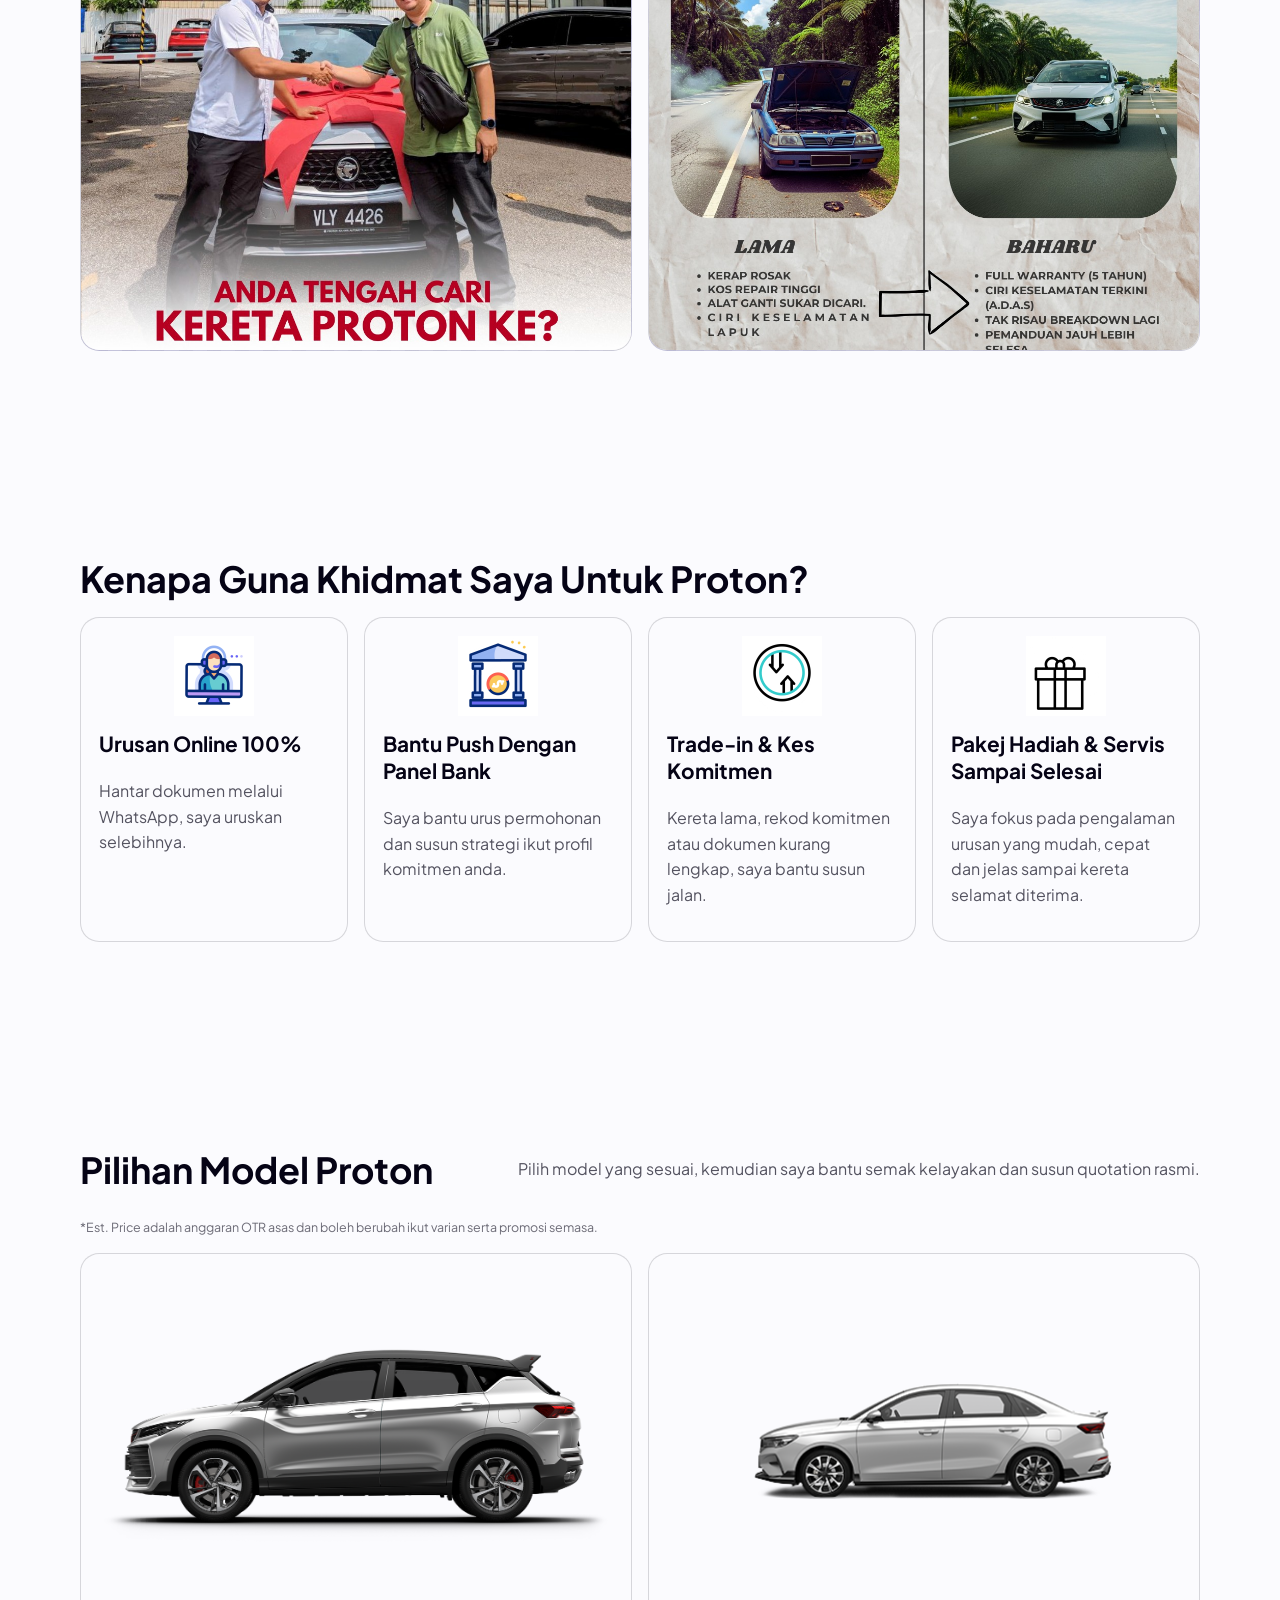
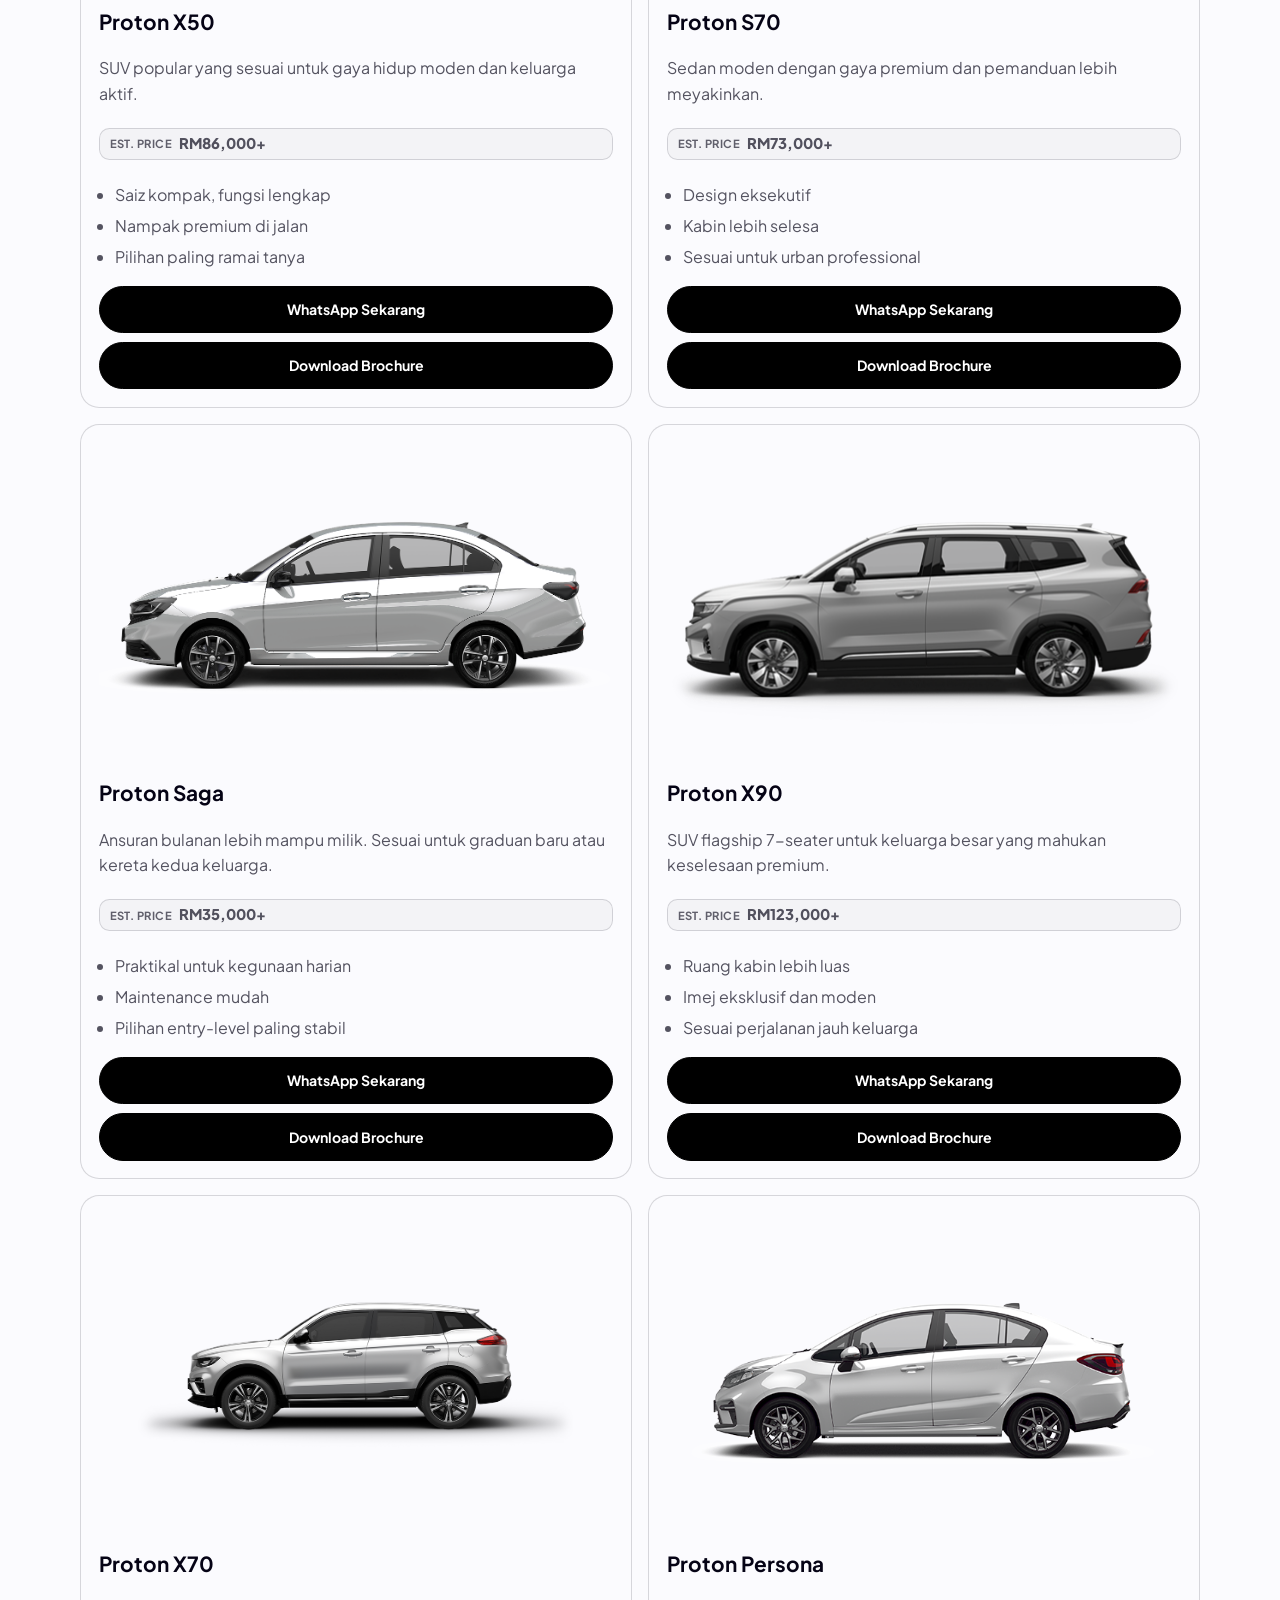
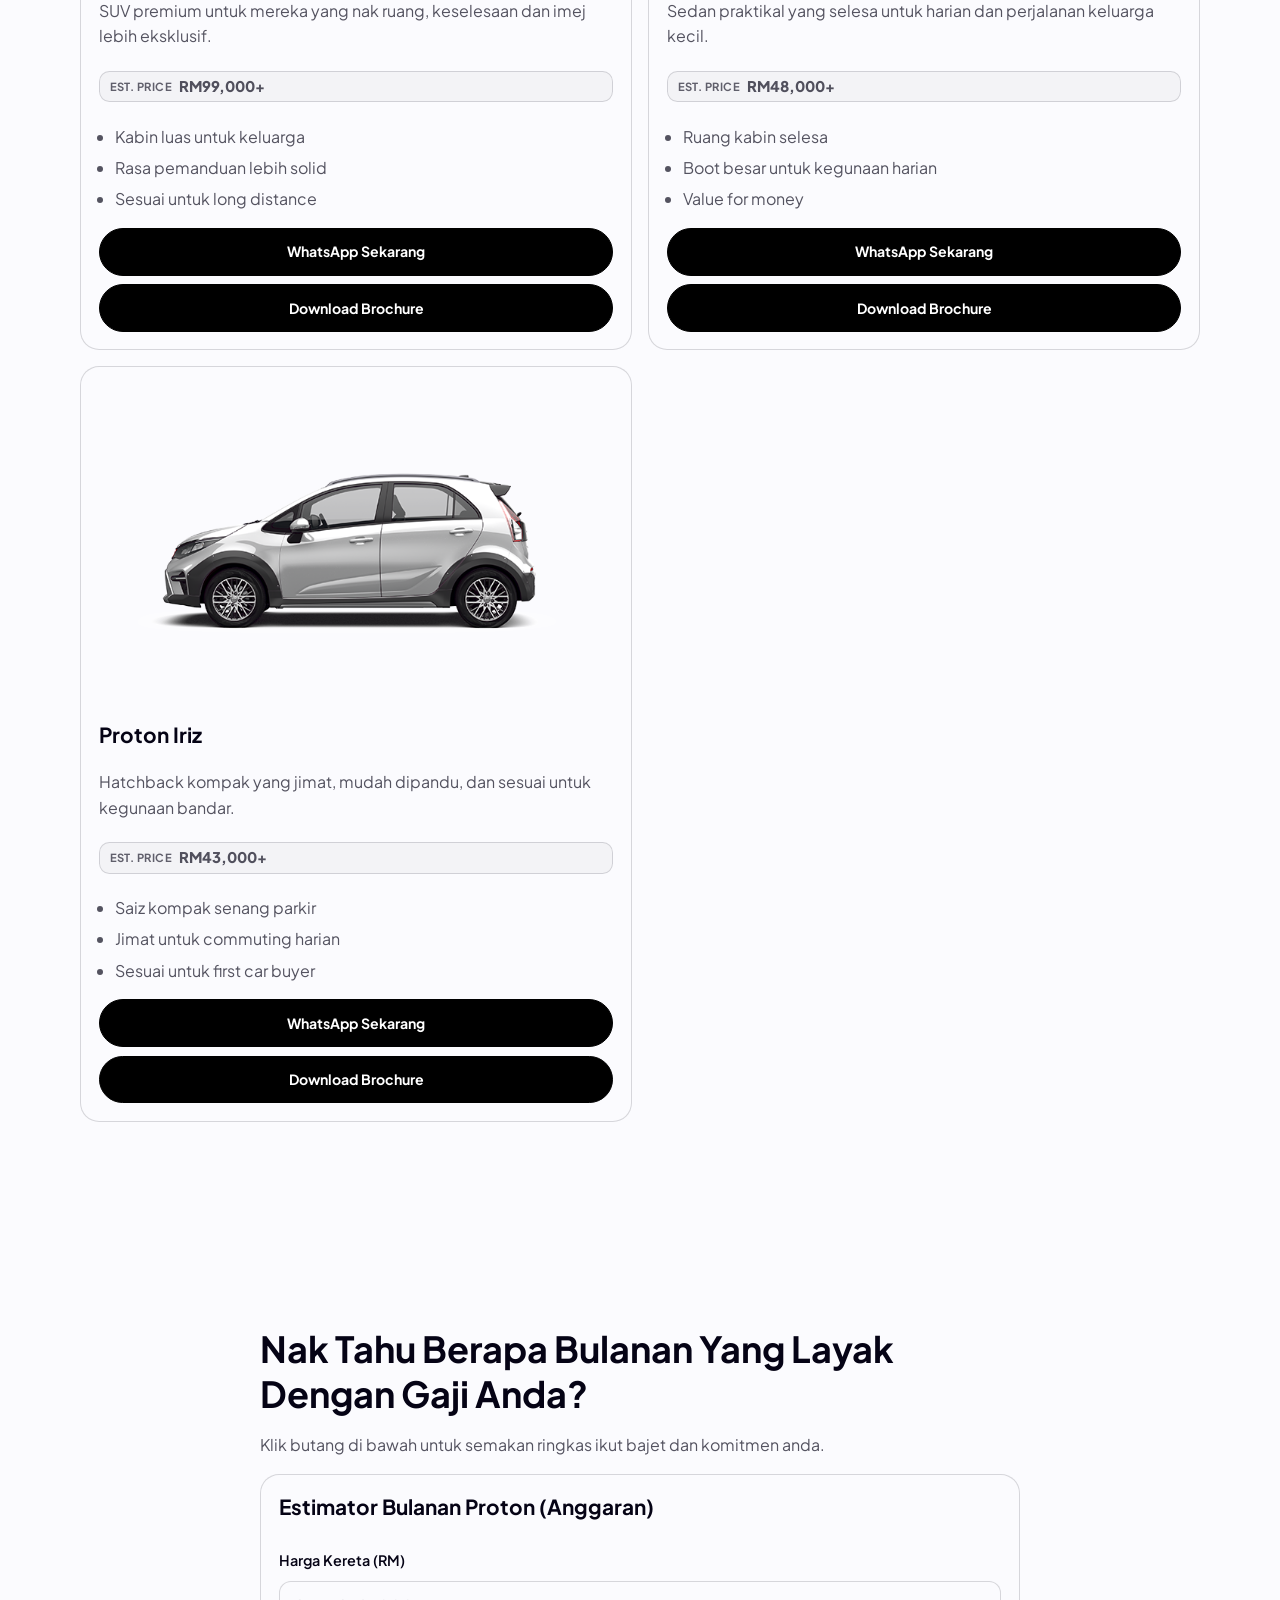
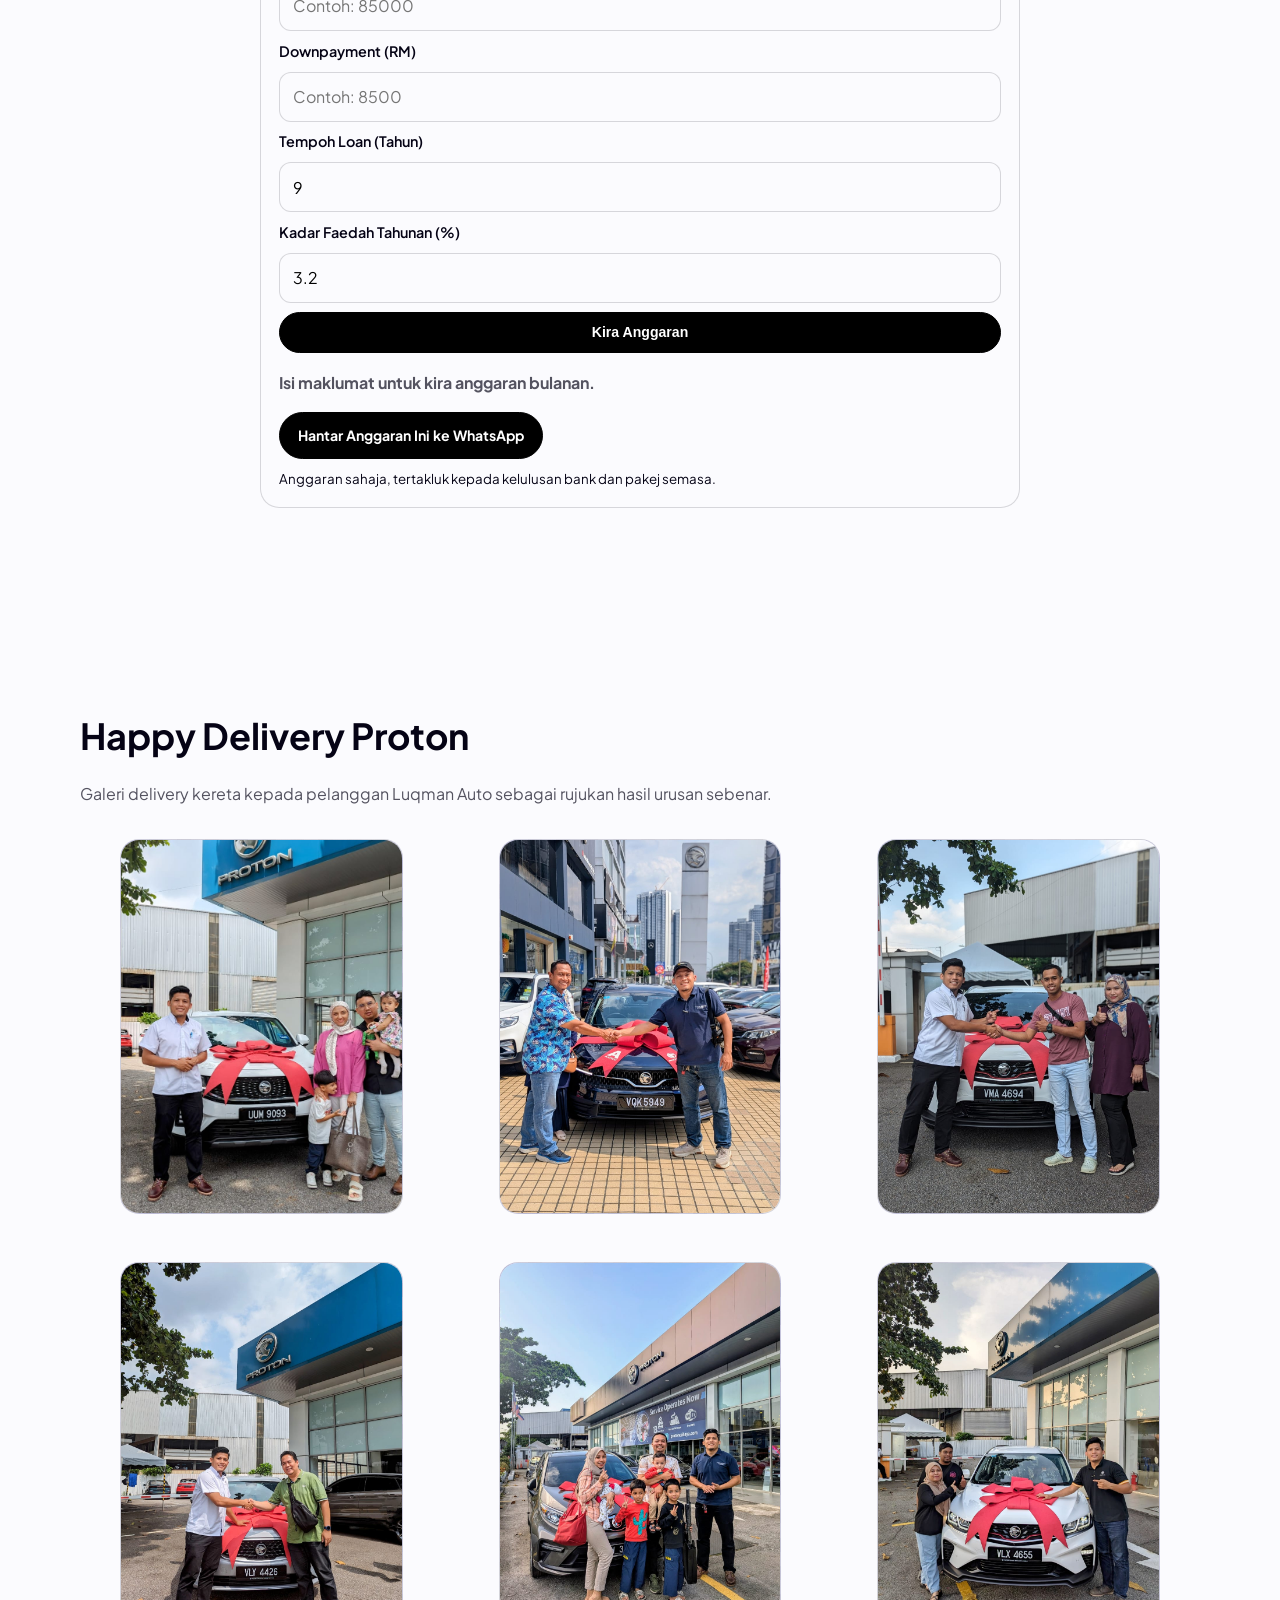
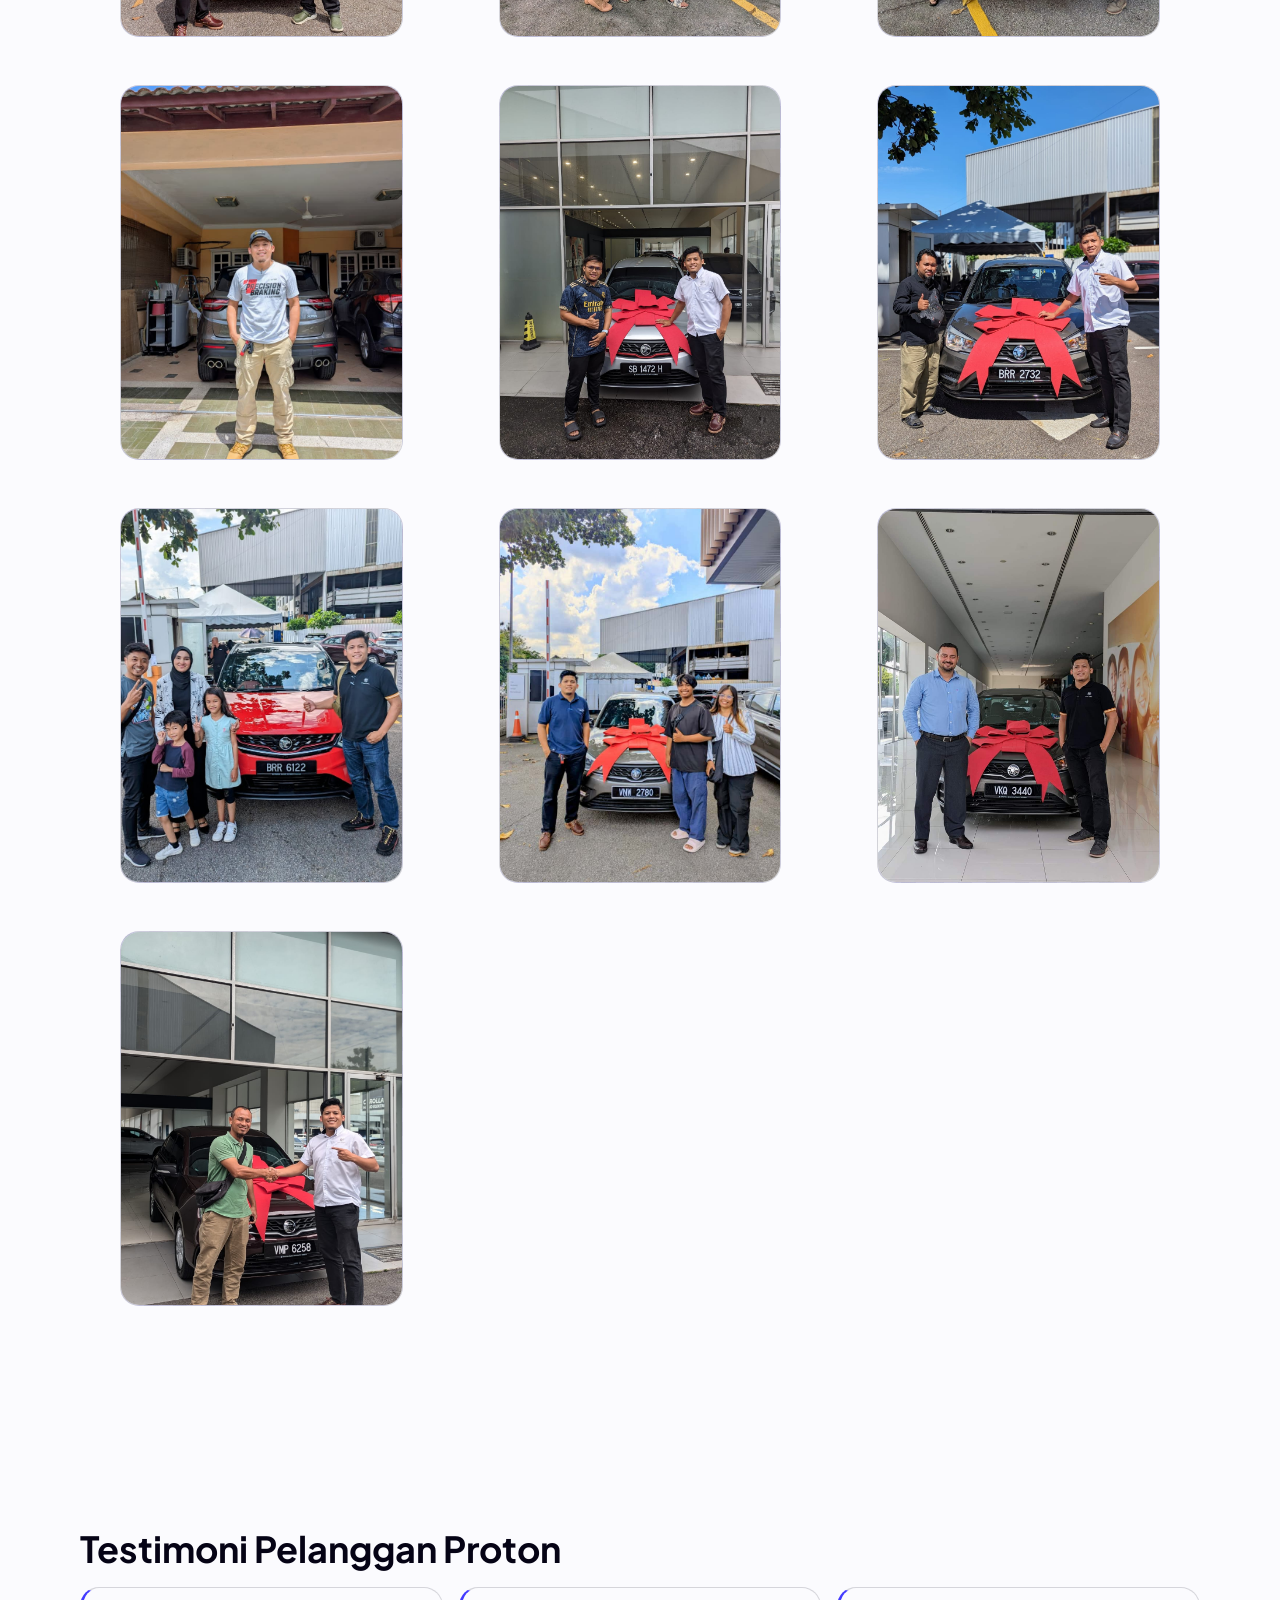
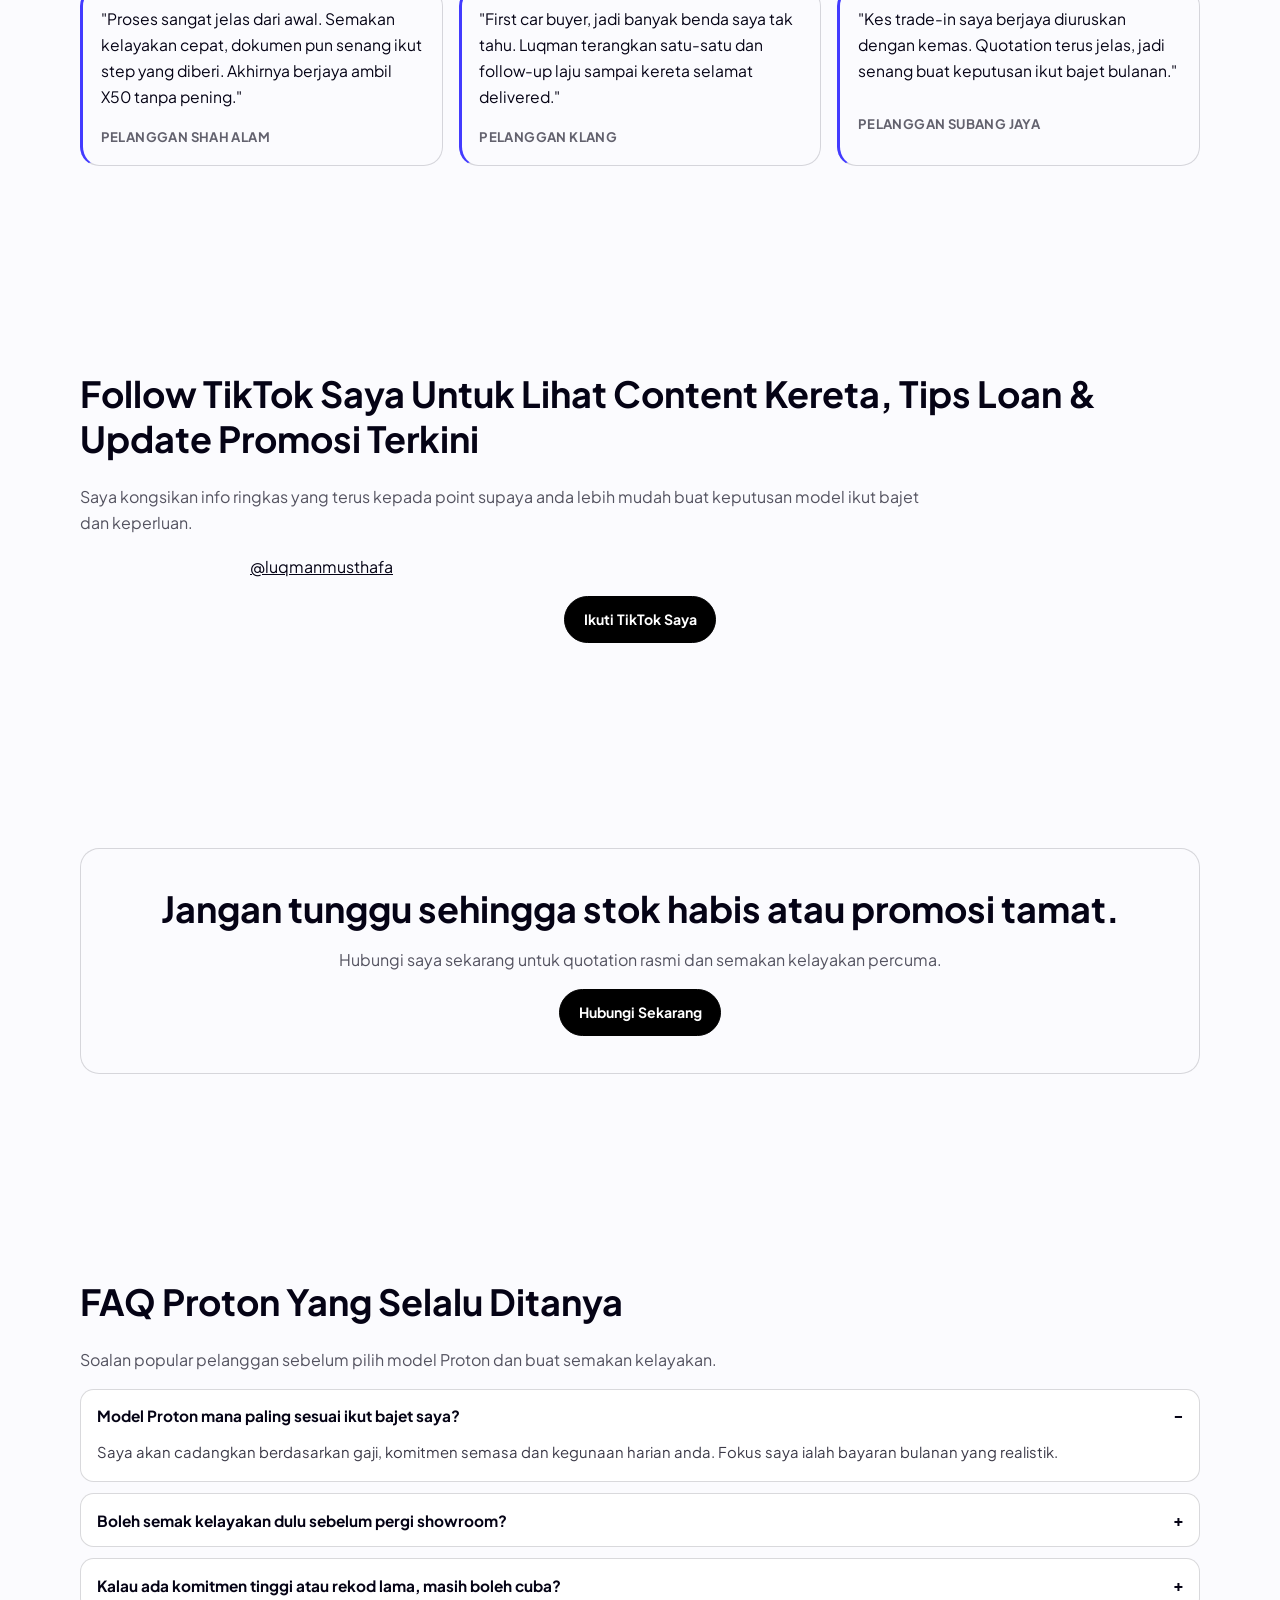
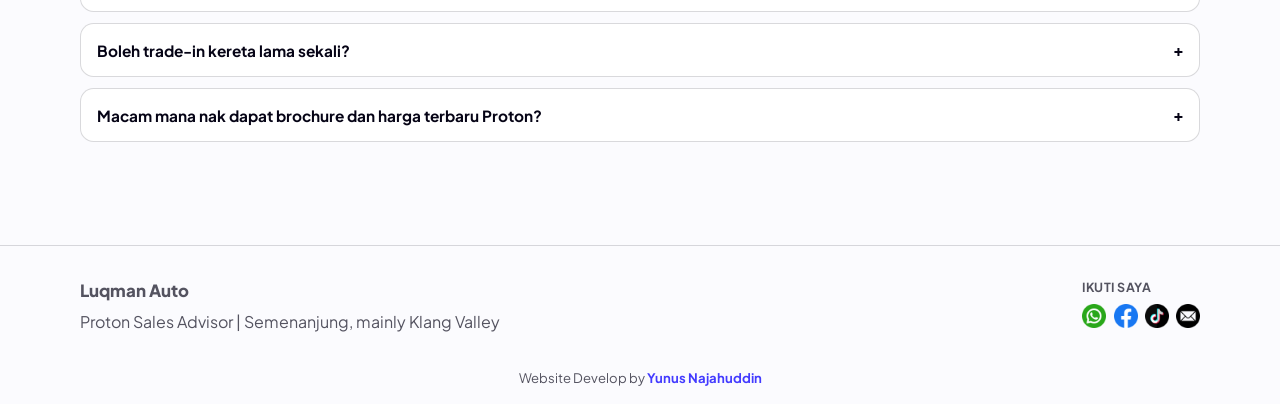
<file: proton.html>
<!doctype html>
<html lang="ms">
<head>
  <meta charset="UTF-8">
  <meta name="viewport" content="width=device-width, initial-scale=1.0">
  <title>Luqman Auto | Semak Kelayakan & Quotation Proton</title>
  <meta name="description" content="Semak kelayakan Proton secara percuma dengan Luqman Auto. Dapatkan quotation rasmi, bantuan dokumen dan urusan pembelian Proton yang lebih cepat.">
  <meta name="robots" content="index, follow">
  <link rel="preconnect" href="https://fonts.googleapis.com">
  <link rel="preconnect" href="https://fonts.gstatic.com" crossorigin>
  <link href="https://fonts.googleapis.com/css2?family=Plus+Jakarta+Sans:wght@400;500;600;700;800&display=swap" rel="stylesheet">
  <link rel="stylesheet" href="styles.css">
  <!-- TikTok Pixel Code Start -->
  <script>
  !function (w, d, t) {
    w.TiktokAnalyticsObject=t;var ttq=w[t]=w[t]||[];ttq.methods=["page","track","identify","instances","debug","on","off","once","ready","alias","group","enableCookie","disableCookie","holdConsent","revokeConsent","grantConsent"],ttq.setAndDefer=function(t,e){t[e]=function(){t.push([e].concat(Array.prototype.slice.call(arguments,0)))}};for(var i=0;i<ttq.methods.length;i++)ttq.setAndDefer(ttq,ttq.methods[i]);ttq.instance=function(t){for(
  var e=ttq._i[t]||[],n=0;n<ttq.methods.length;n++)ttq.setAndDefer(e,ttq.methods[n]);return e},ttq.load=function(e,n){var r="https://analytics.tiktok.com/i18n/pixel/events.js",o=n&&n.partner;ttq._i=ttq._i||{},ttq._i[e]=[],ttq._i[e]._u=r,ttq._t=ttq._t||{},ttq._t[e]=+new Date,ttq._o=ttq._o||{},ttq._o[e]=n||{};n=document.createElement("script")
  n.type="text/javascript",n.async=!0,n.src=r+"?sdkid="+e+"&lib="+t;e=document.getElementsByTagName("script")[0];e.parentNode.insertBefore(n,e)};
  
  
    ttq.load('D7AHCP3C77U5V754DBFG');
    ttq.load('D7B21HRC77UCBDU1GP70');
    ttq.page();
  }(window, document, 'ttq');
  </script>
  <!-- TikTok Pixel Code End -->
</head>
<body class="page-brand page-proton">
  <a class="skip-link" href="#home">Terus ke kandungan</a>

  <header class="site-header" id="home">
    <div class="nav-shell" data-nav-shell>
      <nav class="nav-pill" aria-label="Navigasi Utama">
        <a class="brand brand-logo" href="/" aria-label="Luqman Auto Home">
          <img src="assets/proton/icon/proton-logo.png" alt="Proton logo">
        </a>
        <button class="menu-toggle" type="button" aria-label="Buka menu" data-menu-toggle>
          <span></span><span></span><span></span>
        </button>
        <ul class="nav-links" data-desktop-menu>
          <li><a href="/">Home</a></li>
          <li><a href="#why-me">Why Me</a></li>
          <li><a href="#services">Services</a></li>
          <li><a href="#model">Model</a></li>
          <li><a href="#kalkulator">Kelayakan</a></li>
          <li><a href="#portfolio">Portfolio</a></li>
          <li><a href="#testimonials">Testimonials</a></li>
          <li><a href="#contact">Contact</a></li>
        </ul>
      </nav>
      <div class="mobile-menu" data-mobile-menu>
        <a href="/">Home</a>
        <a href="#why-me">Why Me</a>
        <a href="#services">Services</a>
        <a href="#model">Model</a>
        <a href="#kalkulator">Kelayakan</a>
        <a href="#portfolio">Portfolio</a>
        <a href="#testimonials">Testimonials</a>
        <a href="#contact">Contact</a>
      </div>
    </div>
  </header>

  <main>
    <section class="hero section" data-reveal>
      <div class="container hero-grid">
        <div class="hero-copy">
          <p class="eyebrow">Proton Specialist Anda</p>
          <h1>Nak Cari Kereta Baru? Tak Tahu Kelayakan Gaji? Biar Saya Bantu Semak Secara Percuma Hari Ini.</h1>
          <p class="lead">Saya bantu semak kelayakan, urus dokumen, cadangkan model ikut bajet, dan bantu percepatkan proses supaya urusan anda jadi lebih mudah.</p>
        </div>
        <div class="hero-visual image-frame" data-label="Proton Hero">
          <img src="assets/proton/herosection/impressive-performance.jpg" alt="Proton untuk semakan model" loading="eager" fetchpriority="high" data-fallback-label="Hero Proton">
        </div>
        <div class="hero-actions">
          <div class="cta-row">
            <a class="btn btn-primary" href="https://api.whatsapp.com/send?phone=601126011931&amp;text=Hi%20Luqman,%20saya%20nak%20tanya%20tentang%20model%20Proton%20dan%20semak%20kelayakan." target="_blank" rel="noopener noreferrer">Semak Kelayakan WhatsApp</a>
            <a class="btn btn-outline" href="https://api.whatsapp.com/send?phone=601126011931&amp;text=Hi%20Luqman,%20saya%20nak%20request%20quotation%20rasmi%20Proton." target="_blank" rel="noopener noreferrer">Request Quotation</a>
          </div>
        </div>
      </div>
    </section>

    <section class="section" id="why-me" data-reveal>
      <div class="container split-card split-card-proton light">
        <div class="split-card-proton-copy">
          <p class="eyebrow">Tentang Saya</p>
          <h2>Sales Advisor Proton Yang Fokus Hasil, Bukan Janji.</h2>
          <p>Hai, saya Luqman. Penasihat Jualan Proton yang bertanggungjawab membantu anda memiliki kereta idaman. Saya akan pastikan proses loan anda lancar, cepat, dan telus.</p>
        </div>
        <div class="image-frame split-card-proton-photo" data-label="Luqman Profile">
          <img src="assets/homepage/2e9712ef-cd1f-4291-9bfd-dd2e86dfba11.jpeg" alt="Luqman Musthafa, Sales Advisor Proton" loading="lazy" data-fallback-label="Luqman Profile">
        </div>
        <ul class="trust-list split-card-proton-list">
          <li>Urusan online 100% melalui WhatsApp</li>
          <li>Semakan kelayakan awal sebelum apply</li>
          <li>Follow-up cepat sehingga keputusan keluar</li>
          <li>Bantu sehingga sesi serah kunci selesai</li>
        </ul>
      </div>
    </section>

    <section class="section section-proton-gallery" data-reveal>
      <div class="container proton-gallery-grid">
        <div class="image-frame proton-gallery-photo">
          <img src="assets/proton/WhatsApp%20Image%202026-04-07%20at%2010.17.15%20PM.jpeg" alt="Galeri Proton Luqman 1" loading="lazy">
        </div>
        <div class="image-frame proton-gallery-photo">
          <img src="assets/proton/WhatsApp%20Image%202026-04-07%20at%2010.17.17%20PM.jpeg" alt="Galeri Proton Luqman 2" loading="lazy">
        </div>
      </div>
    </section>

    <section class="section" id="services" data-reveal>
      <div class="container">
        <h2>Kenapa Guna Khidmat Saya Untuk Proton?</h2>
        <div class="feature-grid">
          <article class="feature-card light" data-reveal>
            <div class="icon" aria-label="Urusan online">
              <img src="assets/proton/icon/customer-support_19017646.gif" alt="Customer support icon" loading="lazy">
            </div>
            <h3>Urusan Online 100%</h3>
            <p>Hantar dokumen melalui WhatsApp, saya uruskan selebihnya.</p>
          </article>
          <article class="feature-card light" data-reveal>
            <div class="icon" aria-label="Bank loan">
              <img src="assets/proton/icon/bank_18157892.gif" alt="Bank icon" loading="lazy">
            </div>
            <h3>Bantu Push Dengan Panel Bank</h3>
            <p>Saya bantu urus permohonan dan susun strategi ikut profil komitmen anda.</p>
          </article>
          <article class="feature-card light" data-reveal>
            <div class="icon" aria-label="Trade in">
              <img src="assets/proton/icon/two-way_15568173.gif" alt="Trade-in icon" loading="lazy">
            </div>
            <h3>Trade-in &amp; Kes Komitmen</h3>
            <p>Kereta lama, rekod komitmen atau dokumen kurang lengkap, saya bantu susun jalan.</p>
          </article>
          <article class="feature-card light" data-reveal>
            <div class="icon" aria-label="Gift accessories">
              <img src="assets/proton/icon/valentines-day_14118612.gif" alt="Gift accessories icon" loading="lazy">
            </div>
            <h3>Pakej Hadiah &amp; Servis Sampai Selesai</h3>
            <p>Saya fokus pada pengalaman urusan yang mudah, cepat dan jelas sampai kereta selamat diterima.</p>
          </article>
        </div>
      </div>
    </section>

    <section class="section" id="model" data-reveal>
      <div class="container">
        <div class="section-head">
          <h2>Pilihan Model Proton</h2>
          <p>Pilih model yang sesuai, kemudian saya bantu semak kelayakan dan susun quotation rasmi.</p>
          <p class="section-note">*Est. Price adalah anggaran OTR asas dan boleh berubah ikut varian serta promosi semasa.</p>
        </div>
        <div class="model-grid">
          <article class="model-card" data-reveal>
            <div class="image-frame" data-label="Proton X50"><img src="assets/proton/model/x50_flagship_1200x675.png" alt="Proton X50" loading="lazy" data-fallback-label="Proton X50"></div>
            <h3>Proton X50</h3>
            <p>SUV popular yang sesuai untuk gaya hidup moden dan keluarga aktif.</p>
            <p class="model-price"><span>Est. Price</span>RM86,000+</p>
            <ul>
              <li>Saiz kompak, fungsi lengkap</li>
              <li>Nampak premium di jalan</li>
              <li>Pilihan paling ramai tanya</li>
            </ul>
            <div class="card-actions">
              <a class="btn btn-primary" href="https://api.whatsapp.com/send?phone=601126011931&amp;text=Hi%20Luqman,%20saya%20nak%20tanya%20tentang%20Proton%20X50%20dan%20semak%20kelayakan." target="_blank" rel="noopener noreferrer">WhatsApp Sekarang</a>
              <a class="btn btn-outline" href="assets/proton/brochure/all-new-proton-x50-leaflet.pdf" target="_blank" rel="noopener noreferrer">Download Brochure</a>
            </div>
          </article>
          <article class="model-card" data-reveal>
            <div class="image-frame" data-label="Proton S70"><img src="assets/proton/model/s70.png" alt="Proton S70" loading="lazy" data-fallback-label="Proton S70"></div>
            <h3>Proton S70</h3>
            <p>Sedan moden dengan gaya premium dan pemanduan lebih meyakinkan.</p>
            <p class="model-price"><span>Est. Price</span>RM73,000+</p>
            <ul>
              <li>Design eksekutif</li>
              <li>Kabin lebih selesa</li>
              <li>Sesuai untuk urban professional</li>
            </ul>
            <div class="card-actions">
              <a class="btn btn-primary" href="https://api.whatsapp.com/send?phone=601126011931&amp;text=Hi%20Luqman,%20saya%20nak%20tanya%20tentang%20Proton%20S70%20dan%20semak%20kelayakan." target="_blank" rel="noopener noreferrer">WhatsApp Sekarang</a>
              <a class="btn btn-outline" href="assets/proton/brochure/2026-protons70_brochure_fa.pdf" target="_blank" rel="noopener noreferrer">Download Brochure</a>
            </div>
          </article>
          <article class="model-card" data-reveal>
            <div class="image-frame" data-label="Proton Saga"><img src="assets/proton/model/saga_premium_1200x675.png" alt="Proton Saga" loading="lazy" data-fallback-label="Proton Saga"></div>
            <h3>Proton Saga</h3>
            <p>Ansuran bulanan lebih mampu milik. Sesuai untuk graduan baru atau kereta kedua keluarga.</p>
            <p class="model-price"><span>Est. Price</span>RM35,000+</p>
            <ul>
              <li>Praktikal untuk kegunaan harian</li>
              <li>Maintenance mudah</li>
              <li>Pilihan entry-level paling stabil</li>
            </ul>
            <div class="card-actions">
              <a class="btn btn-primary" href="https://api.whatsapp.com/send?phone=601126011931&amp;text=Hi%20Luqman,%20saya%20nak%20tanya%20tentang%20Proton%20Saga%20dan%20semak%20kelayakan." target="_blank" rel="noopener noreferrer">WhatsApp Sekarang</a>
              <a class="btn btn-outline" href="assets/proton/brochure/all-new-saga-leaflet.pdf" target="_blank" rel="noopener noreferrer">Download Brochure</a>
            </div>
          </article>
          <article class="model-card" data-reveal>
            <div class="image-frame" data-label="Proton X90"><img src="assets/proton/model/x90-side-silver.png" alt="Proton X90" loading="lazy" data-fallback-label="Proton X90"></div>
            <h3>Proton X90</h3>
            <p>SUV flagship 7-seater untuk keluarga besar yang mahukan keselesaan premium.</p>
            <p class="model-price"><span>Est. Price</span>RM123,000+</p>
            <ul>
              <li>Ruang kabin lebih luas</li>
              <li>Imej eksklusif dan moden</li>
              <li>Sesuai perjalanan jauh keluarga</li>
            </ul>
            <div class="card-actions">
              <a class="btn btn-primary" href="https://api.whatsapp.com/send?phone=601126011931&amp;text=Hi%20Luqman,%20saya%20nak%20tanya%20tentang%20Proton%20X90%20dan%20semak%20kelayakan." target="_blank" rel="noopener noreferrer">WhatsApp Sekarang</a>
              <a class="btn btn-outline" href="assets/proton/brochure/2026-proton-x90-leaflet.pdf" target="_blank" rel="noopener noreferrer">Download Brochure</a>
            </div>
          </article>
          <article class="model-card" data-reveal>
            <div class="image-frame" data-label="Proton X70"><img src="assets/proton/model/x70premium.png" alt="Proton X70" loading="lazy" data-fallback-label="Proton X70"></div>
            <h3>Proton X70</h3>
            <p>SUV premium untuk mereka yang nak ruang, keselesaan dan imej lebih eksklusif.</p>
            <p class="model-price"><span>Est. Price</span>RM99,000+</p>
            <ul>
              <li>Kabin luas untuk keluarga</li>
              <li>Rasa pemanduan lebih solid</li>
              <li>Sesuai untuk long distance</li>
            </ul>
            <div class="card-actions">
              <a class="btn btn-primary" href="https://api.whatsapp.com/send?phone=601126011931&amp;text=Hi%20Luqman,%20saya%20nak%20tanya%20tentang%20Proton%20X70%20dan%20semak%20kelayakan." target="_blank" rel="noopener noreferrer">WhatsApp Sekarang</a>
              <a class="btn btn-outline" href="assets/proton/brochure/2026-proton-x70-brochure.pdf" target="_blank" rel="noopener noreferrer">Download Brochure</a>
            </div>
          </article>
          <article class="model-card" data-reveal>
            <div class="image-frame" data-label="Proton Persona"><img src="assets/proton/model/persona-premium.png" alt="Proton Persona" loading="lazy" data-fallback-label="Proton Persona"></div>
            <h3>Proton Persona</h3>
            <p>Sedan praktikal yang selesa untuk harian dan perjalanan keluarga kecil.</p>
            <p class="model-price"><span>Est. Price</span>RM48,000+</p>
            <ul>
              <li>Ruang kabin selesa</li>
              <li>Boot besar untuk kegunaan harian</li>
              <li>Value for money</li>
            </ul>
            <div class="card-actions">
              <a class="btn btn-primary" href="https://api.whatsapp.com/send?phone=601126011931&amp;text=Hi%20Luqman,%20saya%20nak%20tanya%20tentang%20Proton%20Persona%20dan%20semak%20kelayakan." target="_blank" rel="noopener noreferrer">WhatsApp Sekarang</a>
              <a class="btn btn-outline" href="assets/proton/brochure/brochure-persona.pdf" target="_blank" rel="noopener noreferrer">Download Brochure</a>
            </div>
          </article>
          <article class="model-card" data-reveal>
            <div class="image-frame" data-label="Proton Iriz"><img src="assets/proton/model/iriz-active.png" alt="Proton Iriz" loading="lazy" data-fallback-label="Proton Iriz"></div>
            <h3>Proton Iriz</h3>
            <p>Hatchback kompak yang jimat, mudah dipandu, dan sesuai untuk kegunaan bandar.</p>
            <p class="model-price"><span>Est. Price</span>RM43,000+</p>
            <ul>
              <li>Saiz kompak senang parkir</li>
              <li>Jimat untuk commuting harian</li>
              <li>Sesuai untuk first car buyer</li>
            </ul>
            <div class="card-actions">
              <a class="btn btn-primary" href="https://api.whatsapp.com/send?phone=601126011931&amp;text=Hi%20Luqman,%20saya%20nak%20tanya%20tentang%20Proton%20Iriz%20dan%20semak%20kelayakan." target="_blank" rel="noopener noreferrer">WhatsApp Sekarang</a>
              <a class="btn btn-outline" href="assets/proton/brochure/brochure-iriz.pdf" target="_blank" rel="noopener noreferrer">Download Brochure</a>
            </div>
          </article>
        </div>
      </div>
    </section>

    <section class="section" id="kalkulator" data-reveal>
      <div class="container calculator-wrap">
        <div class="calculator-intro">
          <h2>Nak Tahu Berapa Bulanan Yang Layak Dengan Gaji Anda?</h2>
          <p>Klik butang di bawah untuk semakan ringkas ikut bajet dan komitmen anda.</p>
        </div>
        <form class="calculator" data-loan-calculator data-brand="Proton">
          <h3>Estimator Bulanan Proton (Anggaran)</h3>
          <label for="harga">Harga Kereta (RM)</label>
          <input id="harga" name="harga" type="number" min="0" placeholder="Contoh: 85000" required>

          <label for="downpayment">Downpayment (RM)</label>
          <input id="downpayment" name="downpayment" type="number" min="0" placeholder="Contoh: 8500" required>

          <label for="tempoh_tahun">Tempoh Loan (Tahun)</label>
          <input id="tempoh_tahun" name="tempoh_tahun" type="number" min="1" max="9" value="9" required>

          <label for="kadar_faedah">Kadar Faedah Tahunan (%)</label>
          <input id="kadar_faedah" name="kadar_faedah" type="number" min="0" step="0.1" value="3.2" required>

          <button class="btn btn-primary" type="submit">Kira Anggaran</button>
          <p class="calc-result" data-calc-result>Isi maklumat untuk kira anggaran bulanan.</p>
          <a class="btn btn-outline calc-send" href="https://api.whatsapp.com/send?phone=601126011931&amp;text=Hi%20Luqman,%20saya%20nak%20semak%20kelayakan%20dan%20tanya%20pasal%20kereta." target="_blank" rel="noopener noreferrer" data-calc-send>Hantar Anggaran Ini ke WhatsApp</a>
          <small>Anggaran sahaja, tertakluk kepada kelulusan bank dan pakej semasa.</small>
        </form>
      </div>
    </section>

    <section class="section" id="portfolio" data-reveal>
      <div class="container">
        <div class="section-head section-head-stack">
          <h2>Happy Delivery Proton</h2>
          <p>Galeri delivery kereta kepada pelanggan Luqman Auto sebagai rujukan hasil urusan sebenar.</p>
        </div>
        <div class="portfolio-grid">
          <figure class="image-frame" data-label="Delivery 1"><img src="assets/proton/customers/WhatsApp%20Image%202026-04-04%20at%204.14.09%20PM%20%281%29.jpeg" alt="Handover Proton customer 1" loading="lazy" data-fallback-label="Delivery 1"></figure>
          <figure class="image-frame" data-label="Delivery 2"><img src="assets/proton/customers/WhatsApp%20Image%202026-04-04%20at%204.14.09%20PM.jpeg" alt="Handover Proton customer 2" loading="lazy" data-fallback-label="Delivery 2"></figure>
          <figure class="image-frame" data-label="Delivery 3"><img src="assets/proton/customers/WhatsApp%20Image%202026-04-04%20at%204.14.10%20PM%20%281%29.jpeg" alt="Handover Proton customer 3" loading="lazy" data-fallback-label="Delivery 3"></figure>
          <figure class="image-frame" data-label="Delivery 4"><img src="assets/proton/customers/WhatsApp%20Image%202026-04-04%20at%204.14.10%20PM%20%282%29.jpeg" alt="Handover Proton customer 4" loading="lazy" data-fallback-label="Delivery 4"></figure>
          <figure class="image-frame" data-label="Delivery 5"><img src="assets/proton/customers/WhatsApp%20Image%202026-04-04%20at%204.14.10%20PM.jpeg" alt="Handover Proton customer 5" loading="lazy" data-fallback-label="Delivery 5"></figure>
          <figure class="image-frame" data-label="Delivery 6"><img src="assets/proton/customers/WhatsApp%20Image%202026-04-04%20at%204.14.11%20PM%20%281%29.jpeg" alt="Handover Proton customer 6" loading="lazy" data-fallback-label="Delivery 6"></figure>
          <figure class="image-frame" data-label="Delivery 7"><img src="assets/proton/customers/WhatsApp%20Image%202026-04-04%20at%204.14.11%20PM%20%282%29.jpeg" alt="Handover Proton customer 7" loading="lazy" data-fallback-label="Delivery 7"></figure>
          <figure class="image-frame" data-label="Delivery 8"><img src="assets/proton/customers/WhatsApp%20Image%202026-04-04%20at%204.14.11%20PM.jpeg" alt="Handover Proton customer 8" loading="lazy" data-fallback-label="Delivery 8"></figure>
          <figure class="image-frame" data-label="Delivery 9"><img src="assets/proton/customers/WhatsApp%20Image%202026-04-04%20at%204.14.12%20PM%20%281%29.jpeg" alt="Handover Proton customer 9" loading="lazy" data-fallback-label="Delivery 9"></figure>
          <figure class="image-frame" data-label="Delivery 10"><img src="assets/proton/customers/WhatsApp%20Image%202026-04-04%20at%204.14.13%20PM%20%281%29.jpeg" alt="Handover Proton customer 10" loading="lazy" data-fallback-label="Delivery 10"></figure>
          <figure class="image-frame" data-label="Delivery 11"><img src="assets/proton/customers/WhatsApp%20Image%202026-04-04%20at%204.14.13%20PM%20%282%29.jpeg" alt="Handover Proton customer 11" loading="lazy" data-fallback-label="Delivery 11"></figure>
          <figure class="image-frame" data-label="Delivery 12"><img src="assets/proton/customers/WhatsApp%20Image%202026-04-04%20at%204.14.13%20PM.jpeg" alt="Handover Proton customer 12" loading="lazy" data-fallback-label="Delivery 12"></figure>
          <figure class="image-frame" data-label="Delivery 13"><img src="assets/proton/customers/WhatsApp%20Image%202026-04-04%20at%204.14.14%20PM.jpeg" alt="Handover Proton customer 13" loading="lazy" data-fallback-label="Delivery 13"></figure>
        </div>
      </div>
    </section>

    <section class="section" id="testimonials" data-reveal>
      <div class="container">
        <h2>Testimoni Pelanggan Proton</h2>
        <div class="testimonial-grid">
          <article class="quote-card light quote-only" data-reveal>
            <p>"Proses sangat jelas dari awal. Semakan kelayakan cepat, dokumen pun senang ikut step yang diberi. Akhirnya berjaya ambil X50 tanpa pening."</p>
            <span>Pelanggan Shah Alam</span>
          </article>
          <article class="quote-card light quote-only" data-reveal>
            <p>"First car buyer, jadi banyak benda saya tak tahu. Luqman terangkan satu-satu dan follow-up laju sampai kereta selamat delivered."</p>
            <span>Pelanggan Klang</span>
          </article>
          <article class="quote-card light quote-only" data-reveal>
            <p>"Kes trade-in saya berjaya diuruskan dengan kemas. Quotation terus jelas, jadi senang buat keputusan ikut bajet bulanan."</p>
            <span>Pelanggan Subang Jaya</span>
          </article>
        </div>
      </div>
    </section>

    <section class="section tiktok-section" data-reveal>
      <div class="container">
        <div class="section-head section-head-stack">
          <h2>Follow TikTok Saya Untuk Lihat Content Kereta, Tips Loan &amp; Update Promosi Terkini</h2>
          <p>Saya kongsikan info ringkas yang terus kepada point supaya anda lebih mudah buat keputusan model ikut bajet dan keperluan.</p>
        </div>
        <div class="tiktok-card" data-reveal>
          <blockquote class="tiktok-embed" cite="https://www.tiktok.com/@luqmanmusthafa?_r=1&amp;_t=ZS-95CSSRIXupZ" data-unique-id="luqmanmusthafa" data-embed-type="creator" style="max-width: 780px; min-width: 300px;">
            <section>
              <a target="_blank" rel="noopener noreferrer" title="@luqmanmusthafa" href="https://www.tiktok.com/@luqmanmusthafa?_r=1&amp;_t=ZS-95CSSRIXupZ">@luqmanmusthafa</a>
            </section>
          </blockquote>
        </div>
        <div class="cta-row center">
          <a class="btn btn-primary" href="https://www.tiktok.com/@luqmanmusthafa?_r=1&amp;_t=ZS-95CSSRIXupZ" target="_blank" rel="noopener noreferrer">Ikuti TikTok Saya</a>
        </div>
      </div>
    </section>

    <section class="section final-cta" id="contact" data-reveal>
      <div class="container">
        <h2>Jangan tunggu sehingga stok habis atau promosi tamat.</h2>
        <p>Hubungi saya sekarang untuk quotation rasmi dan semakan kelayakan percuma.</p>
        <div class="cta-row center">
          <a class="btn btn-primary" href="https://api.whatsapp.com/send?phone=601126011931&amp;text=Hi%20Luqman,%20saya%20nak%20tanya%20tentang%20model%20Proton%20dan%20semak%20kelayakan." target="_blank" rel="noopener noreferrer">Hubungi Sekarang</a>
        </div>
      </div>
    </section>

    <section class="section faq-section" id="faq" data-reveal>
      <div class="container">
        <div class="section-head section-head-stack">
          <h2>FAQ Proton Yang Selalu Ditanya</h2>
          <p>Soalan popular pelanggan sebelum pilih model Proton dan buat semakan kelayakan.</p>
        </div>
        <div class="faq-list">
          <details class="faq-item" open>
            <summary>Model Proton mana paling sesuai ikut bajet saya?</summary>
            <p>Saya akan cadangkan berdasarkan gaji, komitmen semasa dan kegunaan harian anda. Fokus saya ialah bayaran bulanan yang realistik.</p>
          </details>
          <details class="faq-item">
            <summary>Boleh semak kelayakan dulu sebelum pergi showroom?</summary>
            <p>Boleh. Itu cara paling cepat untuk jimat masa. Kita tapis dulu pilihan yang layak sebelum teruskan ke quotation rasmi.</p>
          </details>
          <details class="faq-item">
            <summary>Kalau ada komitmen tinggi atau rekod lama, masih boleh cuba?</summary>
            <p>Ya, masih boleh semak. Saya bantu susun dokumen dan strategi submission dengan panel bank yang sesuai.</p>
          </details>
          <details class="faq-item">
            <summary>Boleh trade-in kereta lama sekali?</summary>
            <p>Boleh. Saya bantu urus proses trade-in supaya anda lebih mudah kira kos keseluruhan sebelum finalize model Proton pilihan.</p>
          </details>
          <details class="faq-item">
            <summary>Macam mana nak dapat brochure dan harga terbaru Proton?</summary>
            <p>Setiap model dalam page ini ada butang brochure. Anda juga boleh WhatsApp saya untuk harga promosi semasa dan pakej terkini.</p>
          </details>
        </div>
      </div>
    </section>
  </main>

  <footer class="site-footer light-footer">
    <div class="container footer-grid">
      <div>
        <p class="footer-brand">Luqman Auto</p>
        <p>Proton Sales Advisor | Semenanjung, mainly Klang Valley</p>
      </div>
      <div class="footer-social-wrap">
        <p class="footer-social-title">Ikuti Saya</p>
        <div class="footer-social" aria-label="Media sosial">
        <a href="https://api.whatsapp.com/send?phone=601126011931&amp;text=Hi%20Luqman,%20saya%20nak%20tanya%20tentang%20model%20Proton%20dan%20semak%20kelayakan." target="_blank" rel="noopener noreferrer" aria-label="WhatsApp">
              <img src="assets/icons/whatsapp.png" alt="WhatsApp icon" loading="lazy">
            </a>
        <a href="https://www.facebook.com/share/1CsWoBQdGa/?mibextid=wwXIfr" target="_blank" rel="noopener noreferrer" aria-label="Facebook">
              <img src="assets/icons/facebook.png" alt="Facebook icon" loading="lazy">
            </a>
        <a href="https://www.tiktok.com/@luqmanmusthafa?_r=1&amp;_t=ZS-95CSSRIXupZ" target="_blank" rel="noopener noreferrer" aria-label="TikTok">
              <img src="assets/icons/tik-tok.png" alt="TikTok icon" loading="lazy">
            </a>
        <a href="mailto:Luqmanmusthafa@gmail.com" aria-label="Email">
          <img src="assets/icons/email.png" alt="Email icon" loading="lazy">
        </a>
        </div>
      </div>
    </div>
    <p class="credits">Website Develop by <a class="dev-link" href="https://www.instagram.com/yunusnajahuddin/" target="_blank" rel="noopener noreferrer">Yunus Najahuddin</a></p>
  </footer>

  <a class="floating-wa" href="https://api.whatsapp.com/send?phone=601126011931&amp;text=Hi%20Luqman,%20saya%20nak%20tanya%20tentang%20model%20Proton%20dan%20semak%20kelayakan." target="_blank" rel="noopener noreferrer" aria-label="WhatsApp cepat">
    <img src="assets/icons/whatsapp.png" alt="WhatsApp icon" loading="lazy">
    <span>WhatsApp</span>
  </a>

  <button class="back-top" type="button" aria-label="Kembali ke atas" data-back-top>
    <svg viewBox="0 0 24 24" aria-hidden="true">
      <path d="M12 18V6M6.75 11.25 12 6l5.25 5.25" fill="none" stroke="currentColor" stroke-width="1.7" stroke-linecap="round" stroke-linejoin="round"/>
    </svg>
  </button>

  <script async src="https://www.tiktok.com/embed.js"></script>
  <script src="script.js" defer></script>
</body>
</html>
</file>
<file: styles.css>
:root {
  --font-main: "Plus Jakarta Sans", sans-serif;
  --bg-dark: #fbfbfe;
  --bg-dark-soft: #050315;
  --bg-light: #fbfbfe;
  --surface-light: #fbfbfe;
  --surface-dark: rgba(251, 251, 254, 0.04);
  --primary: #433bff;
  --primary-dark: #050315;
  --text-dark: #050315;
  --text-light: #050315;
  --muted-dark: rgba(5, 3, 21, 0.68);
  --muted-light: rgba(5, 3, 21, 0.68);
  --border-dark: rgba(5, 3, 21, 0.14);
  --border-light: rgba(5, 3, 21, 0.15);
  --radius-lg: 1.2rem;
  --radius-md: 0.85rem;
  --radius-sm: 0.6rem;
  --shadow-main: 0 20px 40px rgba(5, 3, 21, 0.16);
  --container: min(1120px, calc(100% - 2.5rem));
}

* {
  box-sizing: border-box;
}

html {
  scroll-behavior: smooth;
}

body {
  margin: 0;
  font-family: var(--font-main);
  line-height: 1.6;
  background: var(--bg-dark);
  color: var(--text-dark);
}

body.menu-open {
  overflow: hidden;
}

.page-home {
  background: var(--bg-dark);
}

.page-brand {
  background: var(--bg-light);
  color: var(--text-light);
}

.page-perodua {
  --primary: #00a651;
  --primary-dark: #0c7a3f;
  --surface-light: #ffffff;
  --border-light: rgba(139, 149, 160, 0.34);
  --muted-light: rgba(5, 3, 21, 0.76);
  background: #ffffff;
}

a {
  color: inherit;
}

img {
  display: block;
  max-width: 100%;
}

.skip-link {
  position: absolute;
  left: -999px;
  top: 0;
  z-index: 999;
  background: #fbfbfe;
  color: #050315;
  padding: 0.75rem 1rem;
  border-radius: 0 0 var(--radius-sm) var(--radius-sm);
}

.skip-link:focus {
  left: 1rem;
}

.container {
  width: var(--container);
  margin-inline: auto;
}

.site-header {
  position: sticky;
  top: 0;
  z-index: 70;
  padding-top: 1rem;
}

.nav-shell {
  width: var(--container);
  margin-inline: auto;
  position: relative;
}

.nav-pill {
  display: flex;
  align-items: center;
  justify-content: space-between;
  gap: 0.6rem;
  border-radius: 999px;
  padding: 0.45rem 0.6rem 0.45rem 0.7rem;
  backdrop-filter: blur(14px);
  -webkit-backdrop-filter: blur(14px);
  border: 1px solid var(--border-dark);
  background: rgba(251, 251, 254, 0.9);
  box-shadow: var(--shadow-main);
  transition: transform 0.25s ease, padding 0.25s ease, background 0.25s ease;
}

.page-brand .nav-pill {
  background: rgba(251, 251, 254, 0.85);
  border-color: var(--border-light);
  box-shadow: 0 14px 35px rgba(5, 3, 21, 0.12);
}

.page-perodua .nav-pill {
  background: #ffffff;
  border-color: rgba(132, 142, 154, 0.45);
  box-shadow: 0 14px 35px rgba(5, 3, 21, 0.11);
}

.page-proton .nav-pill {
  background: #000000;
  border-color: rgba(255, 255, 255, 0.22);
  box-shadow: 0 14px 35px rgba(5, 3, 21, 0.48);
}

.nav-shell.is-shrunk .nav-pill {
  padding: 0.32rem 0.55rem 0.32rem 0.6rem;
  transform: translateY(-2px) scale(0.98);
}

.brand {
  display: inline-flex;
  align-items: center;
  font-weight: 800;
  letter-spacing: 0.01em;
  text-decoration: none;
  white-space: nowrap;
  font-size: 0.82rem;
  line-height: 1.15;
  max-width: calc(100% - 56px);
  overflow: hidden;
  text-overflow: ellipsis;
  color: #050315;
  padding: 0.28rem 0.32rem;
}

.brand.brand-logo {
  padding: 0;
  max-width: none;
}

.brand.brand-logo img {
  display: block;
  width: auto;
  height: 32px;
  object-fit: contain;
}

.page-perodua .brand.brand-logo img {
  height: 36px;
  transform: scale(1.12);
  transform-origin: center;
}

.nav-links {
  display: none;
  list-style: none;
  margin: 0;
  padding: 0;
  gap: 0.25rem;
}

.nav-links a {
  text-decoration: none;
  padding: 0.5rem 0.75rem;
  border-radius: 999px;
  font-size: 0.86rem;
  color: var(--muted-dark);
  transition: background 0.2s ease, color 0.2s ease;
}

.page-brand .nav-links a {
  color: var(--muted-light);
}

.page-proton .nav-links a {
  color: rgba(255, 255, 255, 0.86);
}

.nav-links a:hover,
.nav-links a:focus-visible,
.nav-links a[aria-current="page"] {
  background: #050315;
  color: #fbfbfe;
}

.page-brand .nav-links a:hover,
.page-brand .nav-links a:focus-visible,
.page-brand .nav-links a[aria-current="page"] {
  background: #050315;
  color: #fbfbfe;
}

.page-perodua .nav-links a:hover,
.page-perodua .nav-links a:focus-visible,
.page-perodua .nav-links a[aria-current="page"] {
  background: #00a651;
  color: #050315;
}

.page-proton .nav-links a:hover,
.page-proton .nav-links a:focus-visible,
.page-proton .nav-links a[aria-current="page"] {
  background: rgba(255, 255, 255, 0.18);
  color: #ffffff;
}

.menu-toggle {
  border: 1px solid rgba(5, 3, 21, 0.2);
  background: rgba(251, 251, 254, 0.78);
  color: #050315;
  width: 44px;
  height: 44px;
  border-radius: 999px;
  display: grid;
  place-items: center;
  cursor: pointer;
  flex-shrink: 0;
  transition: transform 0.2s ease, background 0.2s ease, color 0.2s ease, border-color 0.2s ease;
}

.page-proton .menu-toggle {
  border-color: rgba(255, 255, 255, 0.28);
  background: transparent;
  color: #ffffff;
}

.page-perodua .menu-toggle {
  border-color: rgba(0, 166, 81, 0.35);
  background: rgba(232, 236, 241, 0.9);
  color: #050315;
}

.menu-toggle span {
  width: 15px;
  height: 1.7px;
  background: currentColor;
  display: block;
  margin: 2.1px auto;
  transition: transform 0.25s ease, opacity 0.2s ease, width 0.2s ease;
  border-radius: 999px;
  transform-origin: center;
}

.menu-toggle span:nth-child(2) {
  width: 11px;
}

.menu-toggle:hover,
.menu-toggle:focus-visible {
  transform: translateY(-1px);
  border-color: rgba(5, 3, 21, 0.34);
  background: #fbfbfe;
}

.page-proton .menu-toggle:hover,
.page-proton .menu-toggle:focus-visible {
  border-color: rgba(255, 255, 255, 0.55);
  background: rgba(255, 255, 255, 0.12);
}

.page-perodua .menu-toggle:hover,
.page-perodua .menu-toggle:focus-visible {
  border-color: #00a651;
  background: #00a651;
  color: #050315;
}

.menu-toggle:focus-visible {
  outline: 2px solid #433bff;
  outline-offset: 2px;
}

.nav-shell.menu-open .menu-toggle {
  background: #fbfbfe;
  color: #050315;
  border-color: rgba(5, 3, 21, 0.34);
}

.page-proton .nav-shell.menu-open .menu-toggle {
  background: rgba(255, 255, 255, 0.18);
  color: #ffffff;
  border-color: rgba(255, 255, 255, 0.55);
}

.page-perodua .nav-shell.menu-open .menu-toggle {
  background: #00a651;
  color: #050315;
  border-color: #00a651;
}

.nav-shell.menu-open .menu-toggle span:nth-child(1) {
  transform: translateY(4.1px) rotate(45deg);
}

.nav-shell.menu-open .menu-toggle span:nth-child(2) {
  opacity: 0;
  width: 0;
}

.nav-shell.menu-open .menu-toggle span:nth-child(3) {
  transform: translateY(-4.1px) rotate(-45deg);
}

.mobile-menu {
  position: absolute;
  top: calc(100% + 0.65rem);
  left: 0;
  right: 0;
  border-radius: var(--radius-md);
  background: rgba(251, 251, 254, 0.98);
  border: 1px solid var(--border-dark);
  display: grid;
  gap: 0.3rem;
  padding: 0.65rem;
  transform: translateY(-8px);
  opacity: 0;
  visibility: hidden;
  pointer-events: none;
  transition: opacity 0.2s ease, transform 0.2s ease;
}

.page-brand .mobile-menu {
  background: rgba(251, 251, 254, 0.98);
  border-color: var(--border-light);
}

.page-perodua .mobile-menu {
  background: #ffffff;
  border-color: rgba(132, 142, 154, 0.4);
}

.page-proton .mobile-menu {
  background: rgba(5, 3, 21, 0.98);
  border-color: rgba(255, 255, 255, 0.2);
}

.mobile-menu a {
  text-decoration: none;
  padding: 0.65rem 0.75rem;
  border-radius: 0.65rem;
  color: var(--text-dark);
}

.page-brand .mobile-menu a {
  color: var(--text-light);
}

.page-perodua .mobile-menu a {
  color: #050315;
}

.page-proton .mobile-menu a {
  color: rgba(255, 255, 255, 0.9);
}

.mobile-menu a:hover,
.mobile-menu a:focus-visible {
  background: #050315;
  color: #fbfbfe;
}

.page-perodua .mobile-menu a:hover,
.page-perodua .mobile-menu a:focus-visible {
  background: #00a651;
  color: #050315;
}

.page-proton .mobile-menu a:hover,
.page-proton .mobile-menu a:focus-visible {
  background: rgba(255, 255, 255, 0.16);
  color: #ffffff;
}

.nav-shell.menu-open .mobile-menu {
  opacity: 1;
  visibility: visible;
  transform: translateY(0);
  pointer-events: auto;
}

.section {
  padding: clamp(4rem, 8vw, 6.5rem) 0;
}

.hero {
  padding-top: clamp(6rem, 10vw, 8rem);
}

.hero-grid {
  display: grid;
  gap: 1.8rem;
  align-items: center;
}

.hero-home .hero-grid {
  grid-template-areas:
    "copy"
    "image"
    "actions";
}

.hero-home .hero-copy {
  grid-area: copy;
}

.hero-home .hero-visual {
  grid-area: image;
}

.hero-home .hero-actions {
  grid-area: actions;
}

.page-proton .hero-grid {
  grid-template-areas:
    "copy"
    "image"
    "actions";
}

.page-perodua .hero-grid {
  grid-template-areas:
    "copy"
    "image"
    "actions";
}

.page-proton .hero-copy {
  grid-area: copy;
}

.page-perodua .hero-copy {
  grid-area: copy;
}

.page-proton .hero-visual {
  grid-area: image;
}

.page-perodua .hero-visual {
  grid-area: image;
}

.page-proton .hero-actions {
  grid-area: actions;
}

.page-perodua .hero-actions {
  grid-area: actions;
}

.eyebrow {
  margin: 0 0 0.7rem;
  text-transform: uppercase;
  letter-spacing: 0.08em;
  font-size: 0.75rem;
  font-weight: 700;
  color: rgba(67, 59, 255, 1);
}

.page-perodua .eyebrow {
  color: #00a651;
}

h1,
h2,
h3,
p {
  margin-top: 0;
}

h1 {
  font-size: clamp(1.85rem, 4vw, 3.1rem);
  line-height: 1.2;
  margin-bottom: 1rem;
}

h2 {
  font-size: clamp(1.5rem, 3vw, 2.25rem);
  line-height: 1.25;
  margin-bottom: 1rem;
}

h3 {
  font-size: clamp(1.08rem, 2vw, 1.3rem);
  line-height: 1.3;
}

.lead {
  color: var(--muted-dark);
  max-width: 60ch;
  margin-bottom: 1.25rem;
}

.page-brand .lead,
.page-brand p,
.page-brand li {
  color: var(--muted-light);
}

.page-perodua .lead,
.page-perodua p,
.page-perodua li {
  color: #050315;
}

.cta-row {
  display: flex;
  flex-wrap: wrap;
  gap: 0.7rem;
}

.cta-row.center {
  justify-content: center;
}

.btn {
  display: inline-flex;
  align-items: center;
  justify-content: center;
  text-decoration: none;
  border-radius: 999px;
  padding: 0.72rem 1.15rem;
  font-size: 0.88rem;
  font-weight: 700;
  border: 1px solid transparent;
  transition: transform 0.2s ease, background 0.2s ease, color 0.2s ease, border-color 0.2s ease;
  cursor: pointer;
}

.btn:hover,
.btn:focus-visible {
  transform: translateY(-1px);
}

.btn-primary {
  background: linear-gradient(135deg, var(--primary), #433bff);
  color: #fbfbfe;
}

.btn-primary:hover,
.btn-primary:focus-visible {
  background: #fbfbfe;
  color: #050315;
  border-color: #050315;
}

.btn-outline {
  border-color: rgba(67, 59, 255, 0.55);
  color: inherit;
  background: transparent;
}

.btn-outline:hover,
.btn-outline:focus-visible {
  background: #050315;
  color: #fbfbfe;
  border-color: #050315;
}

.btn-ghost {
  border-color: var(--border-dark);
  color: var(--text-dark);
  background: rgba(251, 251, 254, 0.02);
}

.page-brand .btn-ghost {
  border-color: var(--border-light);
  color: var(--text-light);
  background: rgba(5, 3, 21, 0.02);
}

.btn-ghost:hover,
.btn-ghost:focus-visible {
  background: #050315;
  color: #fbfbfe;
  border-color: #050315;
}

.page-perodua .btn-primary {
  background: #00a651;
  color: #ffffff;
  border-color: #00a651;
}

.page-perodua .btn-primary:hover,
.page-perodua .btn-primary:focus-visible {
  background: #008b45;
  color: #ffffff;
  border-color: #008b45;
}

.page-perodua .btn-outline {
  border-color: #00a651;
  color: #ffffff;
  background: #00a651;
}

.page-perodua .btn-outline:hover,
.page-perodua .btn-outline:focus-visible {
  background: #008b45;
  color: #ffffff;
  border-color: #008b45;
}

.page-perodua .btn-ghost {
  border-color: #00a651;
  color: #ffffff;
  background: #00a651;
}

.page-perodua .btn-ghost:hover,
.page-perodua .btn-ghost:focus-visible {
  background: #008b45;
  color: #ffffff;
  border-color: #008b45;
}

.social-inline,
.footer-social {
  display: inline-flex;
  flex-wrap: wrap;
  gap: 0.45rem;
}

.social-inline {
  margin-top: 1rem;
}

.social-inline a,
.footer-social a {
  display: inline-flex;
  align-items: center;
  justify-content: center;
  border: 0;
  border-radius: 0;
  color: #050315;
  background: transparent;
  padding: 0;
  line-height: 0;
  transition: transform 0.2s ease, background 0.2s ease;
}

.social-inline img,
.footer-social img {
  width: 24px;
  height: 24px;
  object-fit: contain;
  display: block;
}

.page-brand .social-inline a,
.page-brand .footer-social a {
  color: var(--text-light);
  background: transparent;
}

.social-inline a:hover,
.footer-social a:hover,
.social-inline a:focus-visible,
.footer-social a:focus-visible {
  transform: translateY(-2px);
  background: transparent;
  color: #050315;
}

svg {
  width: 20px;
  height: 20px;
  fill: currentColor;
}

.image-frame {
  border: 1px solid var(--border-dark);
  border-radius: var(--radius-lg);
  overflow: hidden;
  position: relative;
  background:
    linear-gradient(130deg, rgba(67, 59, 255, 0.22), rgba(5, 3, 21, 0.75)),
    repeating-linear-gradient(45deg, rgba(251, 251, 254, 0.06), rgba(251, 251, 254, 0.06) 10px, transparent 10px, transparent 20px);
  min-height: 220px;
}

.page-brand .image-frame {
  border-color: var(--border-light);
  background:
    linear-gradient(130deg, rgba(67, 59, 255, 0.12), rgba(251, 251, 254, 0.8)),
    repeating-linear-gradient(45deg, rgba(5, 3, 21, 0.05), rgba(5, 3, 21, 0.05) 10px, transparent 10px, transparent 20px);
}

.page-perodua .image-frame {
  border-color: rgba(139, 149, 160, 0.4);
  background: #f3f4f6;
}

.image-frame img {
  width: 100%;
  height: 100%;
  object-fit: cover;
}

.image-frame.is-missing::after {
  content: attr(data-label);
  position: absolute;
  inset: 0;
  display: grid;
  place-items: center;
  font-weight: 700;
  color: rgba(251, 251, 254, 0.88);
  text-align: center;
  padding: 1rem;
}

.page-brand .image-frame.is-missing::after {
  color: rgba(5, 3, 21, 0.75);
}

.hero-visual {
  min-height: clamp(290px, 45vw, 460px);
}

.page-proton .hero-visual {
  width: 100%;
  min-height: 0;
  aspect-ratio: 4 / 3;
}

.page-perodua .hero-visual {
  width: 100%;
  min-height: 0;
  aspect-ratio: 4 / 3;
}

.page-proton .hero-visual img {
  width: 100%;
  height: 100%;
  object-fit: cover;
  object-position: center;
}

.page-perodua .hero-visual img {
  width: 100%;
  height: 100%;
  object-fit: cover;
  object-position: center;
}

.hero-home .hero-visual {
  width: min(100%, 420px);
  aspect-ratio: 1 / 1;
  min-height: 0;
  margin-inline: auto;
}

.hero-home .hero-visual img {
  object-position: center 84%;
  transform: scale(1.22);
  transform-origin: center top;
}

.split-card,
.feature-card,
.brand-card,
.model-card,
.quote-card,
.calculator,
.final-cta .container {
  border: 1px solid var(--border-dark);
  background: rgba(251, 251, 254, 0.02);
  border-radius: var(--radius-lg);
}

.page-brand .split-card,
.page-brand .feature-card,
.page-brand .brand-card,
.page-brand .model-card,
.page-brand .quote-card,
.page-brand .calculator,
.page-brand .final-cta .container {
  border-color: var(--border-light);
  background: var(--surface-light);
}

.page-perodua .split-card,
.page-perodua .feature-card,
.page-perodua .brand-card,
.page-perodua .model-card,
.page-perodua .quote-card,
.page-perodua .calculator,
.page-perodua .final-cta .container {
  border-color: rgba(139, 149, 160, 0.34);
  background: #ffffff;
}

.split-card {
  display: grid;
  gap: 1.25rem;
  padding: clamp(1.2rem, 3vw, 2rem);
}

.trust-list {
  margin: 0;
  padding: 0;
  list-style: none;
  display: grid;
  gap: 0.7rem;
}

.trust-list li {
  position: relative;
  padding-left: 1.25rem;
}

.trust-list li::before {
  content: "";
  width: 8px;
  height: 8px;
  border-radius: 50%;
  background: var(--primary);
  position: absolute;
  left: 0;
  top: 0.63rem;
}

.page-perodua .trust-list li::before {
  background: #00a651;
}

.split-card-proton {
  grid-template-areas:
    "copy"
    "image"
    "list";
}

.split-card-proton-copy {
  grid-area: copy;
}

.split-card-proton-photo {
  grid-area: image;
  width: min(100%, 250px);
  margin-inline: auto;
  min-height: 0;
  aspect-ratio: 4 / 5;
  border-radius: 1.05rem;
  overflow: hidden;
}

.split-card-proton-list {
  grid-area: list;
}

.split-card-proton-photo img {
  object-fit: cover;
  object-position: center 18%;
}

.page-proton .split-card-proton {
  border-color: rgba(5, 3, 21, 0.12);
  background: #f3f4f8;
}

.page-perodua .split-card-proton {
  border-color: rgba(139, 149, 160, 0.34);
  background: #ffffff;
}

.page-proton .split-card-proton-copy p {
  max-width: 58ch;
}

.page-perodua .split-card-proton-copy p {
  max-width: 58ch;
}

.page-proton .split-card-proton-list {
  margin-top: 1rem;
  gap: 0.78rem;
}

.page-perodua .split-card-proton-list {
  margin-top: 1rem;
  gap: 0.78rem;
}

.page-proton .split-card-proton-list li {
  color: #050315;
  font-weight: 600;
  padding-left: 1.35rem;
}

.page-perodua .split-card-proton-list li {
  color: #050315;
  font-weight: 600;
  padding-left: 1.35rem;
}

.page-proton .split-card-proton-list li::before {
  background: #050315;
  width: 9px;
  height: 9px;
  top: 0.67rem;
}

.page-perodua .split-card-proton-list li::before {
  background: #050315;
  width: 9px;
  height: 9px;
  top: 0.67rem;
}

.proton-gallery-grid {
  display: grid;
  grid-template-columns: 1fr;
  gap: 1rem;
}

.proton-gallery-photo {
  min-height: 0;
}

.proton-gallery-photo img {
  width: 100%;
  height: 100%;
  aspect-ratio: 4 / 3;
  object-fit: cover;
}

.feature-grid,
.brand-grid,
.model-grid,
.testimonial-grid,
.portfolio-grid {
  display: grid;
  gap: 1rem;
}

.feature-card,
.brand-card,
.model-card,
.quote-card {
  padding: 1.1rem;
}

.model-grid {
  align-items: stretch;
}

.model-card {
  display: flex;
  flex-direction: column;
  height: 100%;
}

.brand-card {
  overflow: hidden;
}

.feature-card .icon {
  display: flex;
  width: 100%;
  align-items: center;
  justify-content: center;
  background: transparent;
  margin-bottom: 0.9rem;
}

.feature-card .icon img {
  width: 80px;
  height: 80px;
  object-fit: contain;
  display: block;
}

.feature-card .icon svg {
  width: 80px;
  height: 80px;
}

.brand-card .image-frame,
.model-card .image-frame,
.quote-card .image-frame {
  min-height: 170px;
  margin-bottom: 0.9rem;
}

.model-card .image-frame {
  min-height: 170px;
  aspect-ratio: 16 / 10;
  border: 0;
  background: transparent;
  box-shadow: none;
  border-radius: 0.9rem;
  overflow: hidden;
}

.page-proton .model-card .image-frame img {
  object-fit: contain;
  transform: scale(1);
  transform-origin: center;
}

.page-perodua .model-card .image-frame img {
  object-fit: contain;
  transform: scale(0.99);
  transform-origin: center;
  filter: drop-shadow(0 10px 16px rgba(5, 3, 21, 0.22));
}

.page-perodua .model-card .image-frame {
  background: #ffffff;
  box-shadow: none;
}

.brand-card .image-frame {
  aspect-ratio: 1 / 1;
  width: min(100%, 420px);
  height: auto;
  min-height: 0;
  border: 0;
  background: transparent;
  border-radius: var(--radius-lg);
  margin: 0 auto 0.95rem;
}

.page-home .brand-card {
  width: min(100%, 420px);
  margin-inline: auto;
  border: 0;
  background: transparent;
  padding: 0;
  box-shadow: none;
}

.page-home .brand-card .image-frame {
  width: 100%;
  margin: 0 0 0.95rem;
}

.page-home .brand-card .brand-content {
  display: grid;
  gap: 0.75rem;
  border: 1px solid var(--border-dark);
  border-radius: var(--radius-lg);
  background: rgba(251, 251, 254, 0.02);
  padding: 1rem 1rem 1.1rem;
}

.page-home .brand-card .brand-content h3,
.page-home .brand-card .brand-content p {
  margin: 0;
}

.page-home .brand-card .brand-content .btn {
  margin-top: 0.15rem;
  width: fit-content;
}

.tiktok-section .section-head {
  margin-bottom: 1.2rem;
}

.tiktok-card {
  border: 0;
  border-radius: 0;
  padding: 0;
  background: transparent;
  margin-bottom: 1rem;
}

.tiktok-card .tiktok-embed {
  margin: 0 auto !important;
}

.tiktok-section .cta-row {
  justify-content: center;
}

.quote-card.quote-only {
  display: grid;
  gap: 0.85rem;
  border-left: 3px solid var(--primary);
}

.page-perodua .quote-card.quote-only {
  border-left-color: #d7261e;
}

.page-perodua .quote-card.quote-only span {
  color: rgba(215, 38, 30, 0.85);
}

.quote-card.quote-only p {
  margin: 0;
  font-size: 0.98rem;
  line-height: 1.65;
  color: #050315;
}

.quote-card.quote-only span {
  margin-top: 0.2rem;
  font-size: 0.82rem;
  font-weight: 700;
  letter-spacing: 0.03em;
  text-transform: uppercase;
  color: rgba(5, 3, 21, 0.62);
}

.model-card ul {
  margin: 0.8rem 0 1rem;
  padding-left: 1rem;
  display: grid;
  gap: 0.35rem;
}

.model-price {
  display: inline-flex;
  align-items: center;
  gap: 0.45rem;
  margin: 0.35rem 0 0.55rem;
  padding: 0.38rem 0.62rem;
  border-radius: 0.65rem;
  border: 1px solid rgba(5, 3, 21, 0.14);
  background: rgba(5, 3, 21, 0.03);
  color: #050315;
  font-size: 0.92rem;
  font-weight: 800;
  line-height: 1.2;
}

.model-price span {
  font-size: 0.7rem;
  font-weight: 700;
  letter-spacing: 0.04em;
  text-transform: uppercase;
  color: rgba(5, 3, 21, 0.62);
}

.page-perodua .model-price {
  border-color: rgba(0, 166, 81, 0.34);
  background: rgba(0, 166, 81, 0.09);
  color: #050315;
}

.page-perodua .model-price span {
  color: rgba(0, 106, 56, 0.9);
}

.card-actions {
  display: grid;
  gap: 0.55rem;
}

.model-card .card-actions {
  margin-top: auto;
}

.section-head {
  display: flex;
  flex-wrap: wrap;
  align-items: center;
  justify-content: space-between;
  gap: 0.8rem;
  margin-bottom: 1rem;
}

.section-head-stack {
  display: grid;
  gap: 0.45rem;
  justify-items: start;
}

.section-head-stack p {
  margin: 0;
  max-width: 72ch;
  color: var(--muted-dark);
}

.section-head .section-note {
  margin: -0.15rem 0 0;
  width: 100%;
  font-size: 0.78rem;
  line-height: 1.5;
  color: rgba(5, 3, 21, 0.58);
}

.page-perodua .section-head .section-note {
  color: rgba(5, 3, 21, 0.62);
}

.faq-list {
  display: grid;
  gap: 0.7rem;
}

.faq-item {
  border: 1px solid rgba(5, 3, 21, 0.16);
  border-radius: 0.85rem;
  background: rgba(251, 251, 254, 0.98);
  overflow: clip;
}

.page-brand .faq-item {
  border-color: var(--border-light);
  background: #ffffff;
}

.page-perodua .faq-item {
  border-color: rgba(0, 166, 81, 0.3);
}

.faq-item summary {
  list-style: none;
  cursor: pointer;
  position: relative;
  font-weight: 700;
  font-size: 0.96rem;
  line-height: 1.5;
  padding: 0.9rem 2.7rem 0.9rem 1rem;
}

.faq-item summary::-webkit-details-marker {
  display: none;
}

.faq-item summary::after {
  content: "+";
  position: absolute;
  right: 0.95rem;
  top: 50%;
  transform: translateY(-50%);
  font-size: 1rem;
  font-weight: 800;
  color: #050315;
}

.faq-item[open] summary::after {
  content: "−";
}

.page-perodua .faq-item summary::after {
  color: #00a651;
}

.faq-item p {
  margin: 0;
  padding: 0 1rem 1rem;
  color: rgba(5, 3, 21, 0.78);
  font-size: 0.93rem;
  line-height: 1.6;
}

.calculator-wrap {
  display: grid;
  gap: 1rem;
  align-items: start;
}

.page-proton .calculator-wrap {
  grid-template-columns: 1fr;
  justify-items: center;
}

.page-perodua .calculator-wrap {
  grid-template-columns: 1fr;
  justify-items: center;
}

.page-proton .calculator-intro {
  width: min(100%, 760px);
}

.page-perodua .calculator-intro {
  width: min(100%, 760px);
}

.page-proton .calculator-intro p {
  margin-bottom: 0;
}

.page-perodua .calculator-intro p {
  margin-bottom: 0;
}

.page-proton .calculator-wrap .calculator {
  width: min(100%, 760px);
}

.page-perodua .calculator-wrap .calculator {
  width: min(100%, 760px);
}

.calculator {
  padding: 1.1rem;
  display: grid;
  gap: 0.55rem;
}

.calculator label {
  font-weight: 600;
  font-size: 0.9rem;
}

.calculator input {
  width: 100%;
  border-radius: 0.75rem;
  border: 1px solid var(--border-light);
  font: inherit;
  padding: 0.7rem 0.85rem;
  background: #fbfbfe;
}

.page-home .calculator input {
  border-color: var(--border-dark);
  background: rgba(251, 251, 254, 0.03);
  color: var(--text-dark);
}

.calc-result {
  margin: 0.5rem 0;
  font-weight: 700;
  color: var(--primary);
}

.page-perodua .calc-result {
  color: #00a651;
}

.calc-send {
  width: fit-content;
}

.final-cta .container {
  padding: clamp(1.5rem, 3.2vw, 2.3rem);
  text-align: center;
}

.site-footer {
  border-top: 1px solid var(--border-dark);
  padding: 2rem 0 1rem;
  background: #fbfbfe;
  color: #050315;
}

.light-footer {
  border-top: 1px solid var(--border-light);
  background: #fbfbfe;
  color: #050315;
}

.page-perodua .site-footer,
.page-perodua .light-footer {
  background: #d7261e;
  color: #ffffff;
  border-top-color: #b71d18;
}

.page-perodua .site-footer p,
.page-perodua .site-footer a,
.page-perodua .light-footer p,
.page-perodua .light-footer a {
  color: #ffffff;
}

.page-perodua .footer-social-title,
.page-perodua .credits,
.page-perodua .light-footer .credits {
  color: rgba(255, 255, 255, 0.92);
}

.page-perodua .credits .dev-link {
  color: #ffffff;
}

.page-perodua .credits .dev-link:hover,
.page-perodua .credits .dev-link:focus-visible {
  color: #ffffff;
  text-decoration: underline;
}

.footer-grid {
  display: grid;
  align-items: start;
  gap: 1rem;
  justify-items: center;
  text-align: center;
}

.footer-social-wrap {
  display: grid;
  gap: 0.42rem;
  justify-items: center;
}

.footer-social {
  justify-content: center;
}

.footer-social-title {
  margin: 0;
  font-size: 0.78rem;
  font-weight: 700;
  letter-spacing: 0.04em;
  text-transform: uppercase;
  color: var(--muted-dark);
}

.footer-brand {
  font-size: 1.05rem;
  font-weight: 800;
  margin-bottom: 0.3rem;
}

.credits {
  text-align: center;
  font-size: 0.82rem;
  margin: 1rem auto 0;
  color: var(--muted-dark);
}

.light-footer .credits {
  color: var(--muted-light);
}

.credits .dev-link {
  color: #433bff;
  font-weight: 700;
  text-decoration: none;
}

.credits .dev-link:hover,
.credits .dev-link:focus-visible {
  color: #050315;
  text-decoration: underline;
}

.floating-wa,
.back-top {
  position: fixed;
  z-index: 60;
  border: 0;
  text-decoration: none;
}

.floating-wa {
  right: 1rem;
  bottom: 1rem;
  display: inline-flex;
  align-items: center;
  gap: 0.45rem;
  background: #25d366;
  color: #ffffff;
  font-weight: 800;
  padding: 0.72rem 0.9rem;
  border-radius: 999px;
  box-shadow: 0 12px 22px rgba(37, 211, 102, 0.35);
}

.floating-wa img {
  width: 22px;
  height: 22px;
  object-fit: contain;
  display: block;
}

.floating-wa:hover,
.floating-wa:focus-visible {
  background: #1faa52;
  color: #ffffff;
}

.back-top {
  left: 1rem;
  right: auto;
  bottom: 1rem;
  width: 42px;
  height: 42px;
  border-radius: 999px;
  background: transparent;
  color: #050315;
  display: grid;
  place-items: center;
  border: 0;
  box-shadow: none;
  opacity: 0;
  visibility: hidden;
  transform: translateY(8px);
  transition: opacity 0.2s ease, transform 0.2s ease, visibility 0.2s ease;
  cursor: pointer;
}

.page-brand .back-top {
  background: transparent;
  color: #050315;
  border: 0;
}

.back-top:hover,
.back-top:focus-visible {
  background: transparent;
  color: #433bff;
  border: 0;
}

.page-brand .back-top:hover,
.page-brand .back-top:focus-visible {
  background: transparent;
  color: #433bff;
}

.page-perodua .back-top:hover,
.page-perodua .back-top:focus-visible {
  color: #00a651;
}

.back-top.is-visible {
  opacity: 1;
  visibility: visible;
  transform: translateY(0);
}

/* Proton button theme only */
.page-proton .btn-primary,
.page-proton .btn-outline,
.page-proton .btn-ghost {
  background: #000000;
  color: #ffffff;
  border-color: #000000;
}

.page-proton .btn-primary:hover,
.page-proton .btn-primary:focus-visible,
.page-proton .btn-outline:hover,
.page-proton .btn-outline:focus-visible,
.page-proton .btn-ghost:hover,
.page-proton .btn-ghost:focus-visible {
  background: #ffffff;
  color: #000000;
  border-color: #000000;
}

[data-reveal] {
  opacity: 0;
  transform: translateY(24px);
  transition: opacity 0.65s ease, transform 0.65s ease;
}

[data-reveal].is-visible {
  opacity: 1;
  transform: translateY(0);
}

@media (min-width: 740px) {
  .hero-grid {
    grid-template-columns: 1.1fr 0.9fr;
  }

  .hero-home .hero-grid {
    grid-template-columns: 1.1fr 0.9fr;
    grid-template-areas:
      "copy image"
      "actions image";
    align-items: start;
  }

  .hero-home .hero-visual {
    justify-self: end;
    margin-inline: 0;
  }

  .hero-home .hero-visual img {
    object-position: center 72%;
    transform: scale(1.15);
  }

  .page-proton .hero-grid {
    grid-template-columns: 1.1fr 0.9fr;
    grid-template-areas:
      "copy image"
      "actions image";
    align-items: start;
  }

  .page-perodua .hero-grid {
    grid-template-columns: 1.1fr 0.9fr;
    grid-template-areas:
      "copy image"
      "actions image";
    align-items: start;
  }

  .page-proton .hero-visual {
    aspect-ratio: 16 / 10;
  }

  .page-perodua .hero-visual {
    aspect-ratio: 16 / 10;
  }

  .split-card {
    grid-template-columns: 1.15fr 0.85fr;
    align-items: center;
  }

  .split-card-proton-photo {
    width: min(100%, 340px);
    margin-inline: auto;
    justify-self: center;
  }

  .page-proton .split-card-proton {
    grid-template-columns: minmax(0, 1.18fr) minmax(280px, 0.82fr);
    grid-template-areas:
      "copy image"
      "list image";
    align-items: center;
    gap: 2rem;
    padding: 2rem 2.2rem;
  }

  .page-proton .split-card-proton-copy {
    padding-right: 0.15rem;
  }

  .page-perodua .split-card-proton {
    grid-template-columns: minmax(0, 1.18fr) minmax(280px, 0.82fr);
    grid-template-areas:
      "copy image"
      "list image";
    align-items: center;
    gap: 2rem;
    padding: 2rem 2.2rem;
  }

  .page-perodua .split-card-proton-copy {
    padding-right: 0.15rem;
  }

  .feature-grid,
  .model-grid {
    grid-template-columns: repeat(2, minmax(0, 1fr));
  }

  .proton-gallery-grid {
    grid-template-columns: repeat(2, minmax(0, 1fr));
  }

  .portfolio-grid {
    grid-template-columns: repeat(3, minmax(0, 1fr));
  }

  .testimonial-grid {
    grid-template-columns: repeat(3, minmax(0, 1fr));
  }

  .footer-grid {
    grid-template-columns: 1fr auto;
    align-items: start;
    justify-items: stretch;
    text-align: left;
  }

  .footer-social-wrap {
    justify-items: start;
  }

  .footer-social {
    justify-content: flex-start;
  }

  .calculator-wrap {
    grid-template-columns: 1fr 1fr;
  }

  .floating-wa {
    bottom: 1.25rem;
  }

  .back-top {
    bottom: 1.25rem;
  }
}

@media (min-width: 980px) {
  .nav-pill {
    padding: 0.7rem 1.3rem;
    gap: 1rem;
  }

  .brand {
    font-size: 1.06rem;
    max-width: none;
    padding: 0.22rem 0.35rem;
    background: transparent;
  }

  .brand.brand-logo {
    padding: 0;
  }

  .brand.brand-logo img {
    height: 36px;
  }

  .page-perodua .brand.brand-logo img {
    height: 46px;
    transform: scale(1.12);
  }

  .nav-shell.is-shrunk .nav-pill {
    padding: 0.58rem 1.1rem;
    transform: translateY(-1px) scale(0.995);
  }

  .menu-toggle,
  .mobile-menu {
    display: none;
  }

  .nav-links {
    display: inline-flex;
    gap: 0.42rem;
  }

  .nav-links a {
    padding: 0.62rem 0.95rem;
    font-size: 0.93rem;
  }

  .brand-grid {
    grid-template-columns: repeat(2, minmax(0, 1fr));
  }

  .feature-grid {
    grid-template-columns: repeat(4, minmax(0, 1fr));
  }

  .model-grid {
    grid-template-columns: repeat(2, minmax(0, 1fr));
  }

  .page-proton .split-card-proton {
    grid-template-columns: minmax(0, 1.2fr) minmax(300px, 0.8fr);
    gap: 2.1rem;
  }

  .page-perodua .split-card-proton {
    grid-template-columns: minmax(0, 1.2fr) minmax(300px, 0.8fr);
    gap: 2.1rem;
  }
}

@media (max-width: 739px) {
  .page-proton [data-reveal],
  .page-perodua [data-reveal] {
    opacity: 1;
    transform: none;
    transition: none;
  }

  .page-perodua .model-card .image-frame {
    min-height: 190px;
    background: #ffffff;
  }

  .page-perodua .model-card .image-frame img {
    transform: scale(1.02);
  }
}

@media (max-width: 420px) {
  .floating-wa span {
    display: none;
  }

  .floating-wa {
    width: auto;
    height: auto;
    justify-content: center;
    padding: 0;
    background: transparent;
    box-shadow: none;
    border: 0;
    border-radius: 0;
  }

  .floating-wa img {
    width: 34px;
    height: 34px;
  }

  .back-top {
    width: 34px;
    height: 34px;
  }

  .back-top svg {
    width: 34px;
    height: 34px;
  }

  .floating-wa:hover,
  .floating-wa:focus-visible {
    background: transparent;
  }
}
</file>
